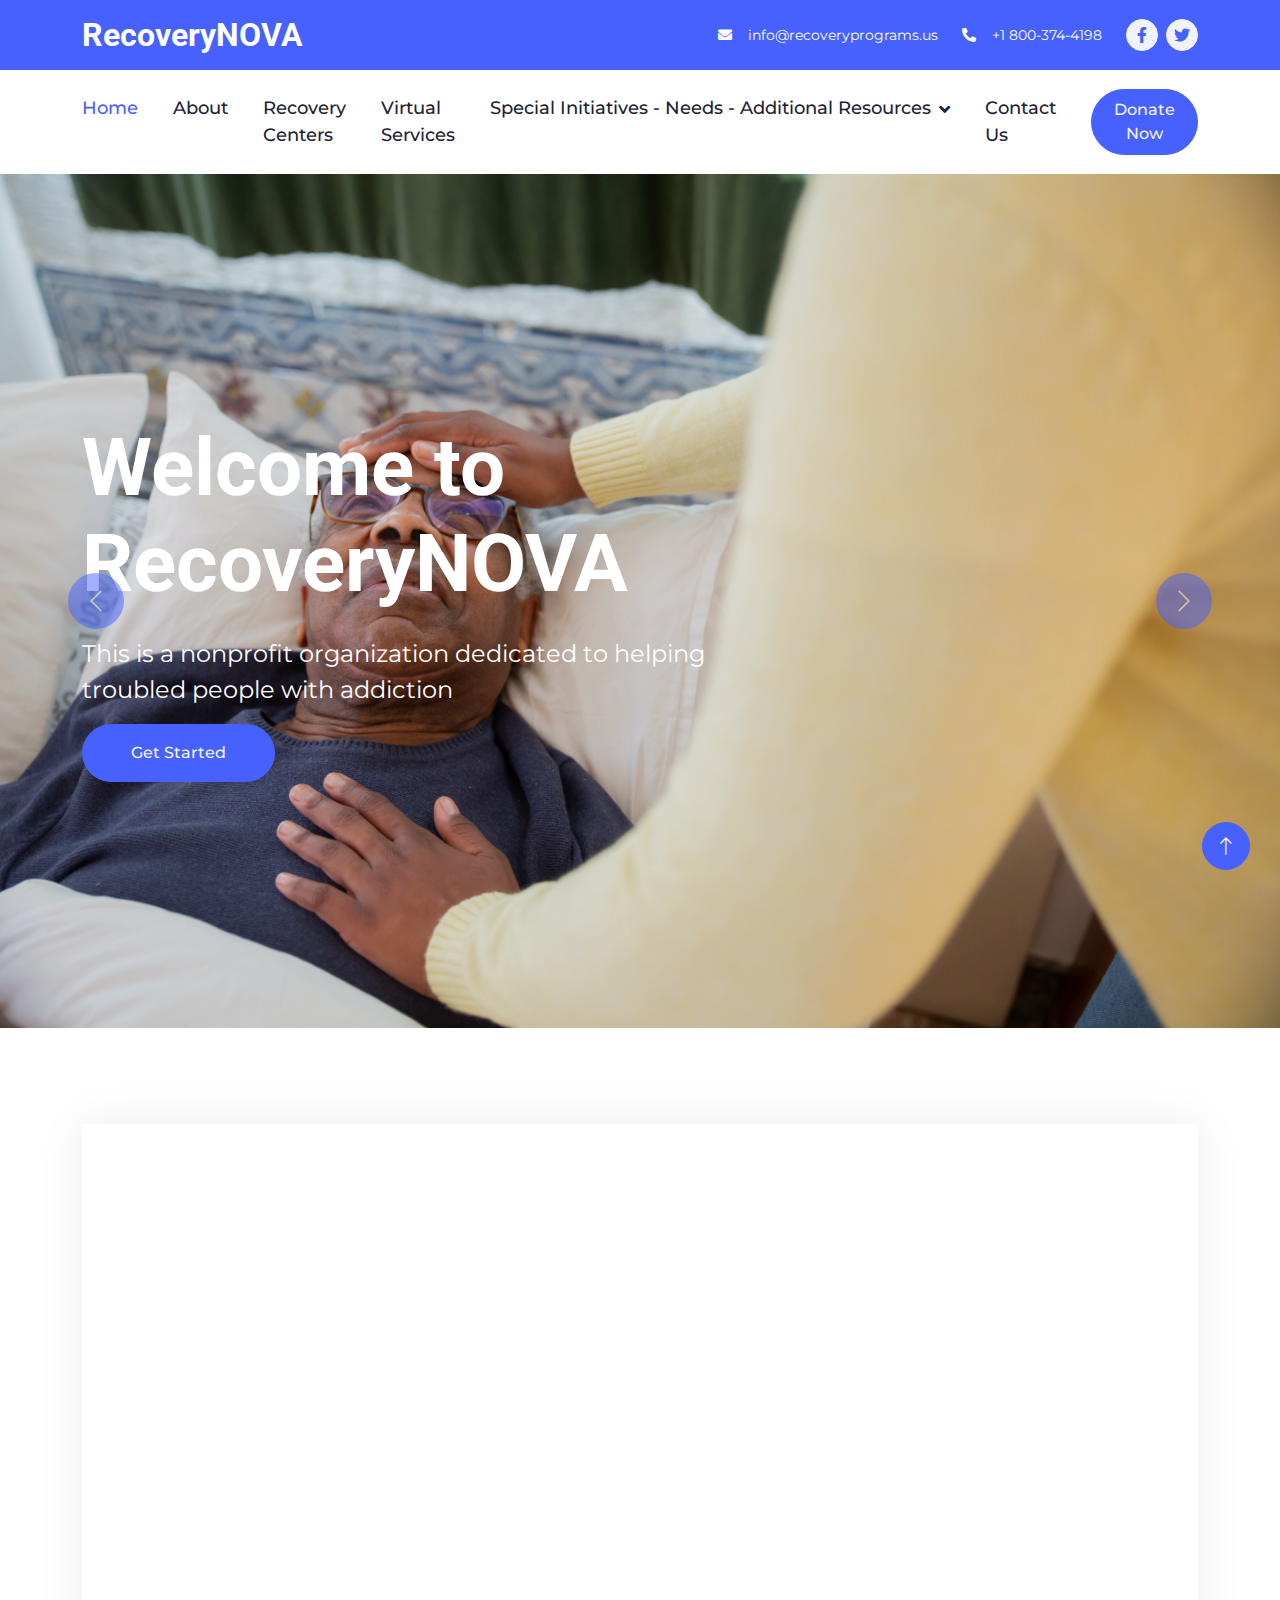
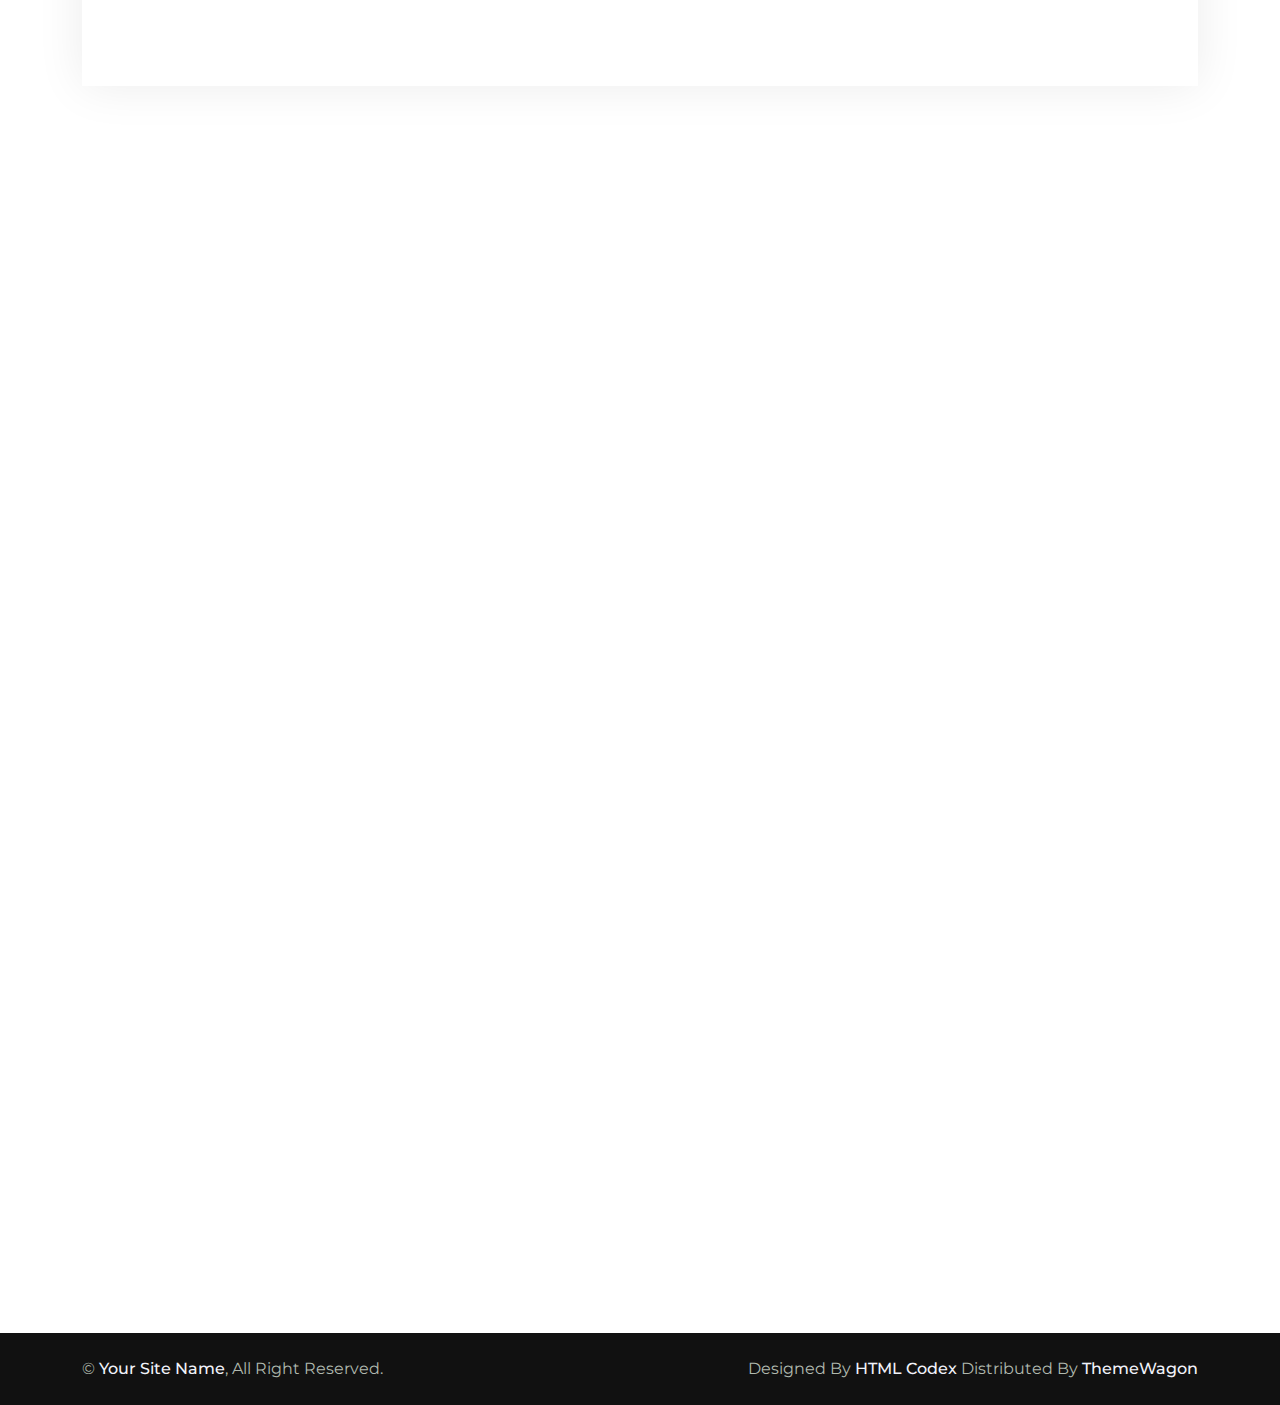
<file: index.html>
<!DOCTYPE html>
<html lang="en">

<head>
    <meta charset="utf-8">
    <title>RecoveryNova</title>
    <meta content="width=device-width, initial-scale=1.0" name="viewport">
    <meta content="" name="keywords">
    <meta content="" name="description">

    <!-- Favicon -->
    <link href="img/favicon.ico" rel="icon">

    <!-- Google Web Fonts -->
    <link rel="preconnect" href="https://fonts.googleapis.com">
    <link rel="preconnect" href="https://fonts.gstatic.com" crossorigin>
    <link
        href="https://fonts.googleapis.com/css2?family=Montserrat:wght@400;500&family=Roboto:wght@500;700&display=swap"
        rel="stylesheet">

    <!-- Icon Font Stylesheet -->
    <link href="https://cdnjs.cloudflare.com/ajax/libs/font-awesome/5.10.0/css/all.min.css" rel="stylesheet">
    <link href="https://cdn.jsdelivr.net/npm/bootstrap-icons@1.4.1/font/bootstrap-icons.css" rel="stylesheet">

    <!-- Libraries Stylesheet -->
    <link href="lib/animate/animate.min.css" rel="stylesheet">
    <link href="lib/owlcarousel/assets/owl.carousel.min.css" rel="stylesheet">
    <link href="lib/lightbox/css/lightbox.min.css" rel="stylesheet">

    <!-- Customized Bootstrap Stylesheet -->
    <link href="css/bootstrap.min.css" rel="stylesheet">

    <!-- Template Stylesheet -->
    <link href="css/style.css" rel="stylesheet">
</head>

<body>
    <!-- Spinner Start -->
    <div id="spinner"
        class="show bg-white position-fixed translate-middle w-100 vh-100 top-50 start-50 d-flex align-items-center justify-content-center">
        <div class="spinner-border text-primary" role="status" style="width: 3rem; height: 3rem;"></div>
    </div>
    <!-- Spinner End -->


    <!-- Topbar Start -->
    <div class="container-fluid bg-primary text-white d-none d-lg-flex">
        <div class="container py-3">
            <div class="d-flex align-items-center">
                <a href="index.html">
                    <h2 class="text-white fw-bold m-0">RecoveryNOVA</h2>
                </a>
                <div class="ms-auto d-flex align-items-center">
                    <small class="ms-4"><i class="fa fa-envelope me-3"></i>info@recoveryprograms.us</small>
                    <small class="ms-4"><i class="fa fa-phone-alt me-3"></i>+1 800-374-4198</small>
                    <div class="ms-3 d-flex">
                        <a class="btn btn-sm-square btn-light text-primary rounded-circle ms-2" href="https://www.facebook.com/RPSVirginia/"><i
                                class="fab fa-facebook-f"></i></a>
                        <a class="btn btn-sm-square btn-light text-primary rounded-circle ms-2" href="https://twitter.com/RPSVCares_NOVA"><i
                                class="fab fa-twitter"></i></a>
                        <!-- <a class="btn btn-sm-square btn-light text-primary rounded-circle ms-2" href=""><i
                                class="fab fa-linkedin-in"></i></a> -->
                    </div>
                </div>
            </div>
        </div>
    </div>
    <!-- Topbar End -->


    <!-- Navbar Start -->
    <div class="container-fluid bg-white sticky-top">
        <div class="container">
            <nav class="navbar navbar-expand-lg bg-white navbar-light p-lg-0">
                <a href="index.html" class="navbar-brand d-lg-none">
                    <h1 class="fw-bold m-0">RecoveryNOVA</h1>
                </a>
                <button type="button" class="navbar-toggler me-0" data-bs-toggle="collapse"
                    data-bs-target="#navbarCollapse">
                    <span class="navbar-toggler-icon"></span>
                </button>
                <div class="collapse navbar-collapse" id="navbarCollapse">
                    <div class="navbar-nav">
                        <a href="index.html" class="nav-item nav-link active">Home</a>
                        <a href="about.html" class="nav-item nav-link">About</a>
                        <a href="recoverCenters.html" class="nav-item nav-link">Recovery Centers</a>
                        <a href="project.html" class="nav-item nav-link">Virtual Services</a>
                        <div class="nav-item dropdown">
                            <a href="#" class="nav-link dropdown-toggle" data-bs-toggle="dropdown">Special Initiatives - Needs - Additional Resources</a>
                            <div class="dropdown-menu bg-light rounded-0 rounded-bottom m-0">
                                <a href="feature.html" class="dropdown-item">Undergarment Drive For The Homeless</a>
                                <a href="team.html" class="dropdown-item">Birthday Brigade</a>
                                <a href="testimonial.html" class="dropdown-item">Homeless Survival Kits</a>
                                <a href="quote.html" class="dropdown-item">Wish List</a>
                                <a href="404.html" class="dropdown-item">Additional Resources</a>
                            </div>
                        </div>
                        <a href="contact.html" class="nav-item nav-link">Contact Us</a>
                    </div>
                    <div class="ms-auto d-none d-lg-block">
                        <a href="" class="btn btn-primary rounded-pill py-2 px-3">Donate Now</a>
                    </div>
                </div>
            </nav>
        </div>
    </div>
    <!-- Navbar End -->


    <!-- Carousel Start -->
    <div class="container-fluid px-0 mb-5">
        <div id="header-carousel" class="carousel slide carousel-fade" data-bs-ride="carousel">
            <div class="carousel-inner">
                <div class="carousel-item active">
                    <img class="w-100" src="img/pexels-kampus-production-7551674.jpg" alt="Image">
                    <div class="carousel-caption">
                        <div class="container">
                            <div class="row justify-content-start">
                                <div class="col-lg-7 text-start">
                                    <h1 class="display-1 text-white mb-4 animated slideInRight">
                                    Welcome to RecoveryNOVA
                                    </h1>
                                    <p class="fs-4 text-white animated slideInRight">This is a nonprofit organization dedicated to helping troubled people with addiction
                                    </p>
                                    <a href=""
                                        class="btn btn-primary rounded-pill py-3 px-5 animated slideInRight">Get Started</a>
                                </div>
                            </div>
                        </div>
                    </div>
                </div>
                <div class="carousel-item">
                    <img class="w-100" src="img/pexels-andrea-piacquadio-3814571.jpg" alt="Image">
                    <div class="carousel-caption">
                        <div class="container">
                            <div class="row justify-content-end">
                                <div class="col-lg-7 text-end">
                                    <h1 class="display-1 text-white mb-5 animated slideInLeft">Welcome to RecoveryNOVA
                                    </h1>
                                    <p class="fs-4 text-white animated slideInLeft">This is a nonprofit organization dedicated to helping troubled people with addiction
                                    </p>
                                    <a href=""
                                        class="btn btn-primary rounded-pill py-3 px-5 animated slideInLeft">Get Started</a>
                                </div>
                            </div>
                        </div>
                    </div>
                </div>
            </div>
            <button class="carousel-control-prev" type="button" data-bs-target="#header-carousel" data-bs-slide="prev">
                <span class="carousel-control-prev-icon" aria-hidden="true"></span>
                <span class="visually-hidden">Previous</span>
            </button>
            <button class="carousel-control-next" type="button" data-bs-target="#header-carousel" data-bs-slide="next">
                <span class="carousel-control-next-icon" aria-hidden="true"></span>
                <span class="visually-hidden">Next</span>
            </button>
        </div>
    </div>
    <!-- Carousel End -->


    <!-- Features Start -->
    <div class="container-xxl py-5">
        <div class="container">
            <div class="row g-0 feature-row">
                <div class="col-md-6 col-lg-3 wow fadeIn" data-wow-delay="0.1s">
                    <div class="feature-item border h-100 p-5">
                        <div class="btn-square bg-light rounded-circle mb-4" style="width: 64px; height: 64px;">
                            <img class="img-fluid" src="img/icon/icon-1.png" alt="Icon">
                        </div>
                        <h5 class="mb-3">Our qualifications</h5>
                        <p class="mb-0">RPSV is celebrating 10 years of service 2021. In the last decade, RPSV has helped ~100,000 Northern Virginians seeking recovery. Join us as we celebrate throughout the year.</p>
                    </div>
                </div>
                <div class="col-md-6 col-lg-3 wow fadeIn" data-wow-delay="0.3s">
                    <div class="feature-item border h-100 p-5">
                        <div class="btn-square bg-light rounded-circle mb-4" style="width: 64px; height: 64px;">
                            <img class="img-fluid" src="img/icon/icon-2.png" alt="Icon">
                        </div>
                        <h5 class="mb-3">What We Do</h5>
                        <p class="mb-0">RPSV supports adults with mental health, substance abuse, and homelessness issues across Northern Virginia (with Drop-In Recovery Centers in Annandale, Arlington, Merrifield, Reston, and South County, Alexandria).</p>
                    </div>
                </div>
                <div class="col-md-6 col-lg-3 wow fadeIn" data-wow-delay="0.5s">
                    <div class="feature-item border h-100 p-5">
                        <div class="btn-square bg-light rounded-circle mb-4" style="width: 64px; height: 64px;">
                            <img class="img-fluid" src="img/icon/icon-6.png" alt="Icon">
                        </div>
                        <h5 class="mb-3">Recovery Centers</h5>
                        <p class="mb-0">RPSV’s Recovery Centers in Annandale, Alexandria, Arlington, Merrifield, and Reston are now open. Visit us today. RPSV’s 11 weekly virtual telehealth support groups and our Warm Line phone support continue for those who prefer virtual assistance at this time.</p>
                    </div>
                </div>
                <div class="col-md-6 col-lg-3 wow fadeIn" data-wow-delay="0.7s">
                    <div class="feature-item border h-100 p-5">
                        <div class="btn-square bg-light rounded-circle mb-4" style="width: 64px; height: 64px;">
                            <img class="img-fluid" src="img/icon/icon-10.png" alt="Icon">
                        </div>
                        <h5 class="mb-3">Join Us</h5>
                        <p class="mb-0">Do you have untapped potential? Be a part of our amazing team. Check out our opportunities."We are who we serve."</p>
                    </div>
                </div>
            </div>
        </div>
    </div>
    <!-- Features End -->

    <!-- Project Start -->
    <div class="container-xxl pt-5">
        <div class="container">
            <!-- <div class="text-center text-md-start pb-5 pb-md-0 wow fadeInUp" data-wow-delay="0.1s"
                style="max-width: 500px;">
                <p class="fs-5 fw-medium text-primary">RecoveryNOVA offers FREE online services</p>
                <h1 class="display-5 mb-5">Check out our selection of virtual services!</h1> -->
            </div>
            <div class="owl-carousel project-carousel wow fadeInUp" data-wow-delay="0.1s">
                <div class="project-item mb-5">
                    <div class="position-relative">
                        <img class="img-fluid" src="img/project-1.jpg" alt="">
                        <div class="project-overlay">
                            <a class="btn btn-lg-square btn-light rounded-circle m-1" href="img/project-1.jpg"
                                data-lightbox="project"><i class="fa fa-eye"></i></a>
                            <a class="btn btn-lg-square btn-light rounded-circle m-1" href=""><i
                                    class="fa fa-link"></i></a>
                        </div>
                    </div>
                    <div class="p-4">
                        <a class="d-block h5" href="">G.M.</a>
                        <span>"I like the service that this center provides for us. We thank God for all that he has done for us. I'm so grateful that I have somewhere to go. I thank the staff for everything that they do and I will remain coming here."</span>
                    </div>
                </div>
                <div class="project-item mb-5">
                    <div class="position-relative">
                        <img class="img-fluid" src="img/project-2.jpg" alt="">
                        <div class="project-overlay">
                            <a class="btn btn-lg-square btn-light rounded-circle m-1" href="img/project-2.jpg"
                                data-lightbox="project"><i class="fa fa-eye"></i></a>
                            <a class="btn btn-lg-square btn-light rounded-circle m-1" href=""><i
                                    class="fa fa-link"></i></a>
                        </div>
                    </div>
                    <div class="p-4">
                        <a class="d-block h5" href="">A.D.G.</a>
                        <span>"I began attending the Merrifield Peer Resource Center (MPRC) as a peer in 2015. I became a volunteer at the MPRC in July 2017 and I assisted staff and guests there. My work gave me the confidence and the experience to apply for a job at Fairfax County. I was hired in October 2017 as a Peer Recovery Specialist at Emergency Services in the same building, as the center."</span>
                    </div>
                </div>
                <div class="project-item mb-5">
                    <div class="position-relative">
                        <img class="img-fluid" src="img/project-3.jpg" alt="">
                        <div class="project-overlay">
                            <a class="btn btn-lg-square btn-light rounded-circle m-1" href="img/project-3.jpg"
                                data-lightbox="project"><i class="fa fa-eye"></i></a>
                            <a class="btn btn-lg-square btn-light rounded-circle m-1" href=""><i
                                    class="fa fa-link"></i></a>
                        </div>
                    </div>
                    <div class="p-4">
                        <a class="d-block h5" href="">J.N</a>
                        <span>"The center is a good place. It keeps a few people from getting in trouble, and they give snacks and food for those who don’t have."</span>
                    </div>
                </div>
            </div>
        </div>
    </div>
    <!-- Project End -->

    <!-- Footer Start -->
    <div class="container-fluid bg-dark footer mt-5 py-5 wow fadeIn" data-wow-delay="0.1s">
        <div class="container py-5">
            <div class="row g-5">
                <div class="col-lg-3 col-md-6">
                    <h4 class="text-white mb-4">Our Office</h4>

                    <p class="mb-2"><i class="fa fa-map-marker-alt me-3"></i>12020 Sunrise Valley Dr, Suite 100, Reston, VA 20191, United States</p>
                    <p class="mb-2"><i class="fa fa-phone-alt me-3"></i>+1-800-374-4198</p>
                    <p class="mb-2"><i class="fa fa-envelope me-3"></i>info@recoveryprograms.us</p>
                    <div class="d-flex pt-3">
                        <a class="btn btn-square btn-light rounded-circle me-2" href="https://twitter.com/RPSVCares_NOVA"><i
                                class="fab fa-twitter"></i></a>
                        <a class="btn btn-square btn-light rounded-circle me-2" href="https://www.facebook.com/RPSVirginia/"><i
                                class="fab fa-facebook-f"></i></a>
                        <a class="btn btn-square btn-light rounded-circle me-2" href=""><i
                                class="fab fa-youtube"></i></a>
                        <a class="btn btn-square btn-light rounded-circle me-2" href=""><i
                                class="fab fa-linkedin-in"></i></a>
                    </div>
                </div>
                <div class="col-lg-3 col-md-6">
                    <h4 class="text-white mb-4">Quick Links</h4>
                    <a class="btn btn-link" href="">About Us</a>
                    <a class="btn btn-link" href="">Contact Us</a>
                    <a class="btn btn-link" href="">Our Services</a>
                    <a class="btn btn-link" href="">Terms & Condition</a>
                    <a class="btn btn-link" href="">Support</a>
                </div>
                <div class="col-lg-3 col-md-6">
                    <h4 class="text-white mb-4">Business Hours</h4>
                    <p class="mb-1">Monday - Friday</p>
                    <h6 class="text-light">09:00 am - 07:00 pm</h6>
                    <p class="mb-1">Saturday</p>
                    <h6 class="text-light">09:00 am - 12:00 pm</h6>
                    <p class="mb-1">Sunday</p>
                    <h6 class="text-light">Closed</h6>
                </div>
                <div class="col-lg-3 col-md-6">
                    <h4 class="text-white mb-4">Newsletter</h4>
                    <p>Dolor amet sit justo amet elitr clita ipsum elitr est.</p>
                    <div class="position-relative w-100">
                        <input class="form-control bg-transparent w-100 py-3 ps-4 pe-5" type="text"
                            placeholder="Your email">
                        <button type="button"
                            class="btn btn-light py-2 position-absolute top-0 end-0 mt-2 me-2">SignUp</button>
                    </div>
                </div>
            </div>
        </div>
    </div>
    <!-- Footer End -->


    <!-- Copyright Start -->
    <div class="container-fluid copyright py-4">
        <div class="container">
            <div class="row">
                <div class="col-md-6 text-center text-md-start mb-3 mb-md-0">
                    &copy; <a class="fw-medium text-light" href="#">Your Site Name</a>, All Right Reserved.
                </div>
                <div class="col-md-6 text-center text-md-end">
                    <!--/*** This template is free as long as you keep the footer author’s credit link/attribution link/backlink. If you'd like to use the template without the footer author’s credit link/attribution link/backlink, you can purchase the Credit Removal License from "https://htmlcodex.com/credit-removal". Thank you for your support. ***/-->
                    Designed By <a class="fw-medium text-light" href="https://htmlcodex.com">HTML Codex</a>
                    Distributed By <a class="fw-medium text-light" href="https://themewagon.com">ThemeWagon</a>
                </div>
            </div>
        </div>
    </div>
    <!-- Copyright End -->


    <!-- Back to Top -->
    <a href="#" class="btn btn-lg btn-primary btn-lg-square rounded-circle back-to-top"><i
            class="bi bi-arrow-up"></i></a>


    <!-- JavaScript Libraries -->
    <script src="https://ajax.googleapis.com/ajax/libs/jquery/3.6.1/jquery.min.js"></script>
    <script src="https://cdn.jsdelivr.net/npm/bootstrap@5.0.0/dist/js/bootstrap.bundle.min.js"></script>
    <script src="lib/wow/wow.min.js"></script>
    <script src="lib/easing/easing.min.js"></script>
    <script src="lib/waypoints/waypoints.min.js"></script>
    <script src="lib/owlcarousel/owl.carousel.min.js"></script>
    <script src="lib/lightbox/js/lightbox.min.js"></script>

    <!-- Template Javascript -->
    <script src="js/main.js"></script>
</body>

</html>
</file>
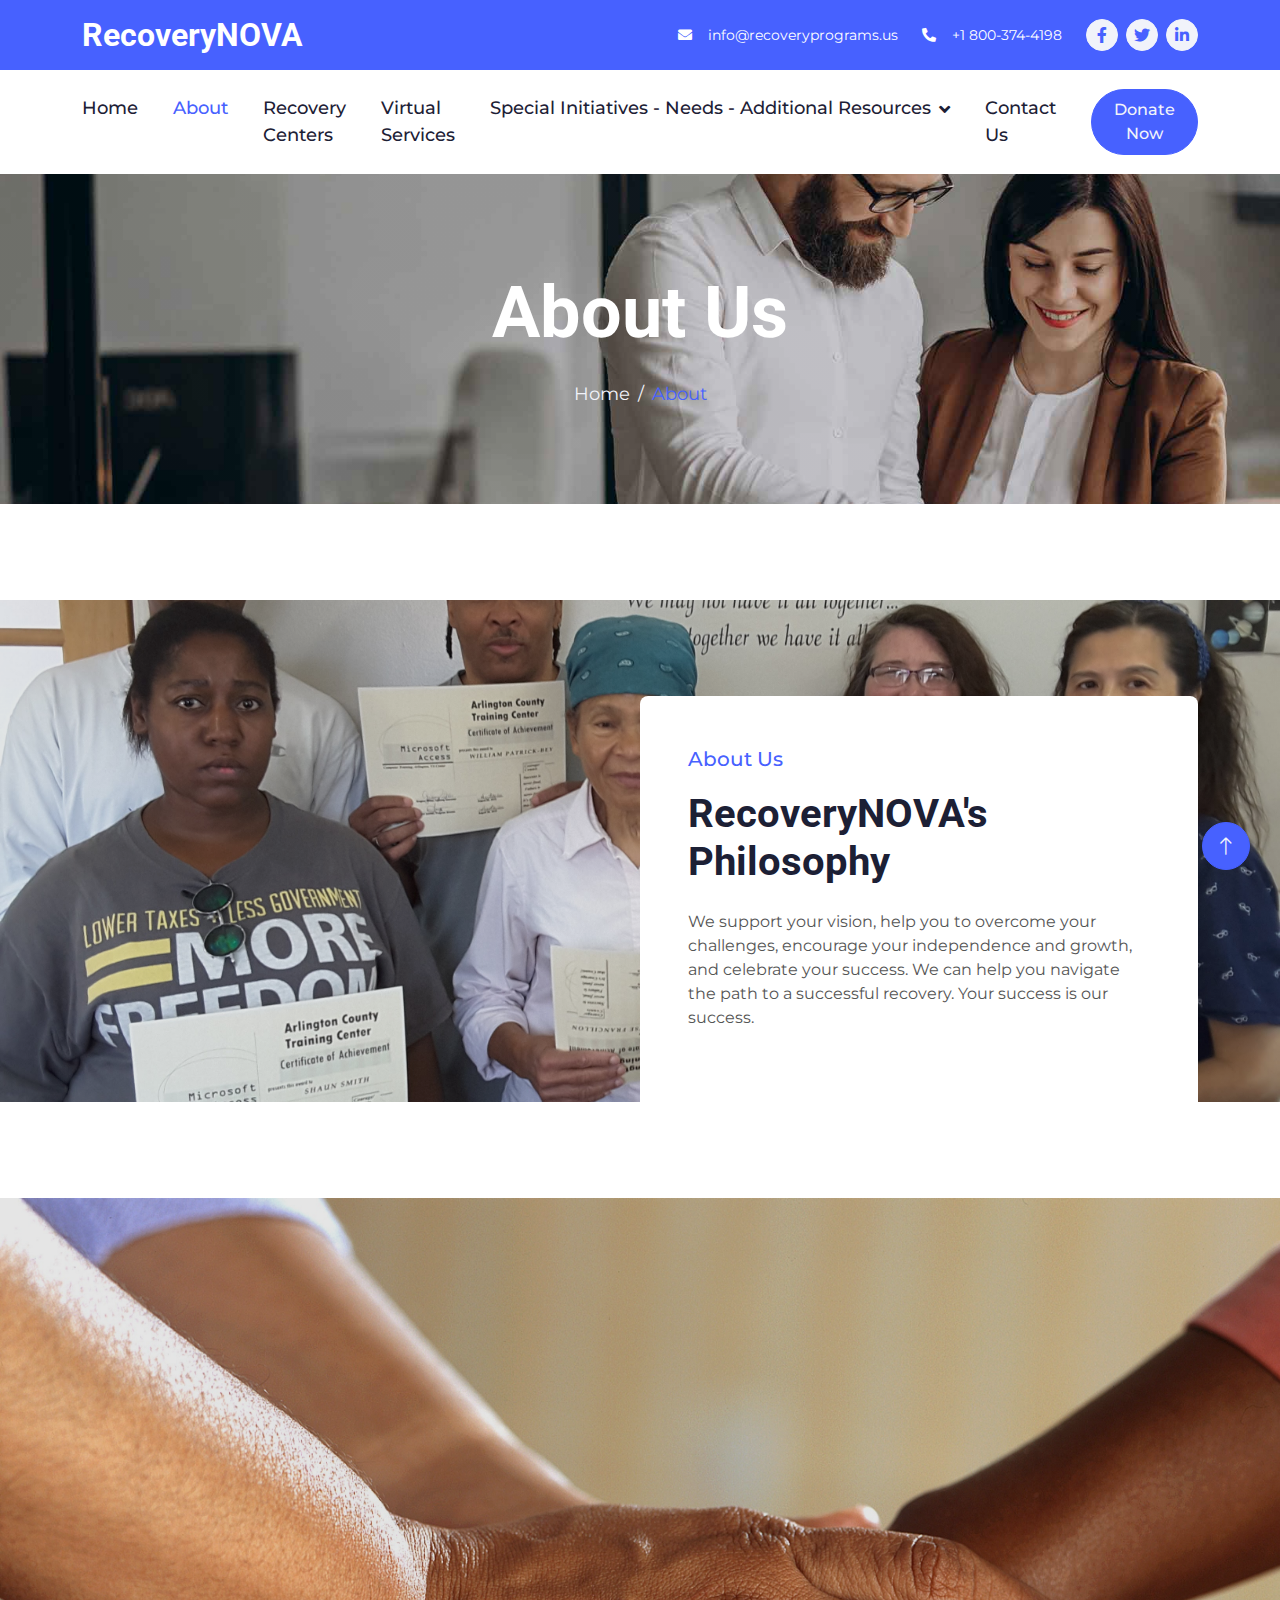
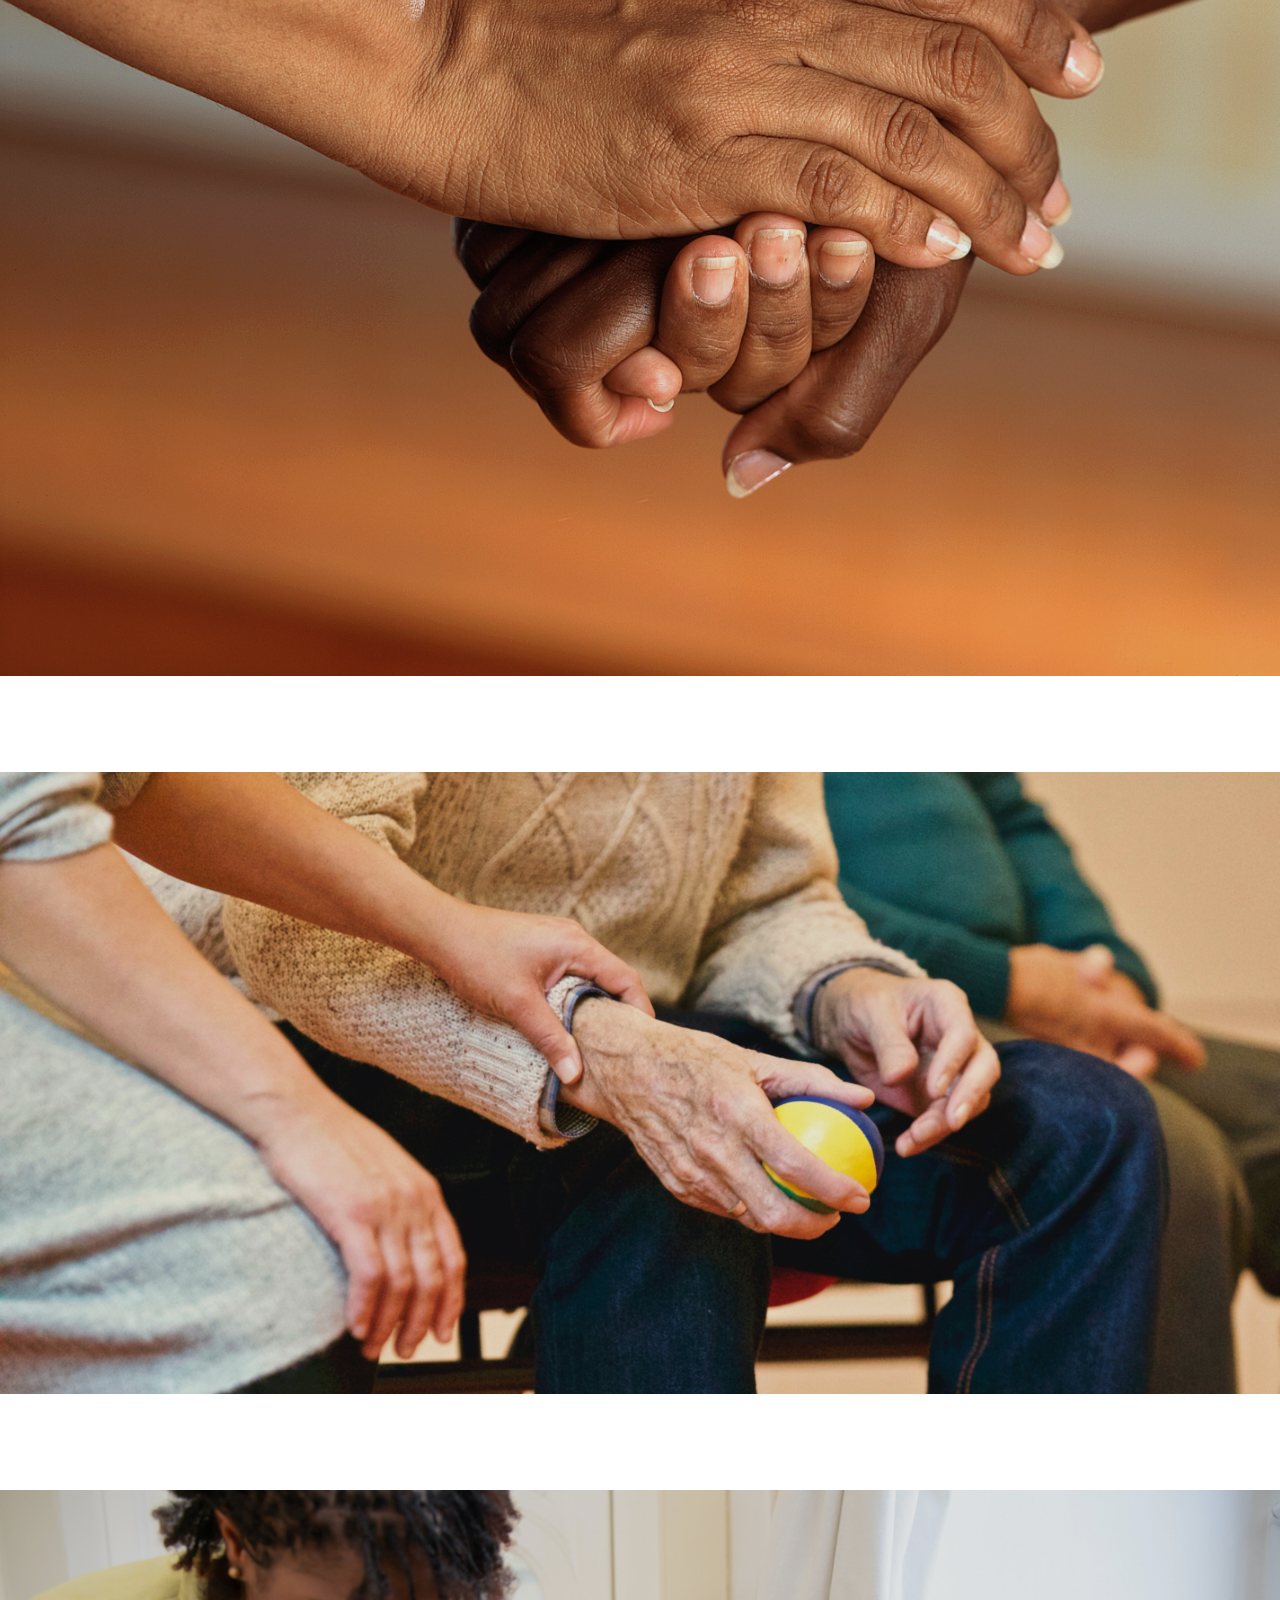
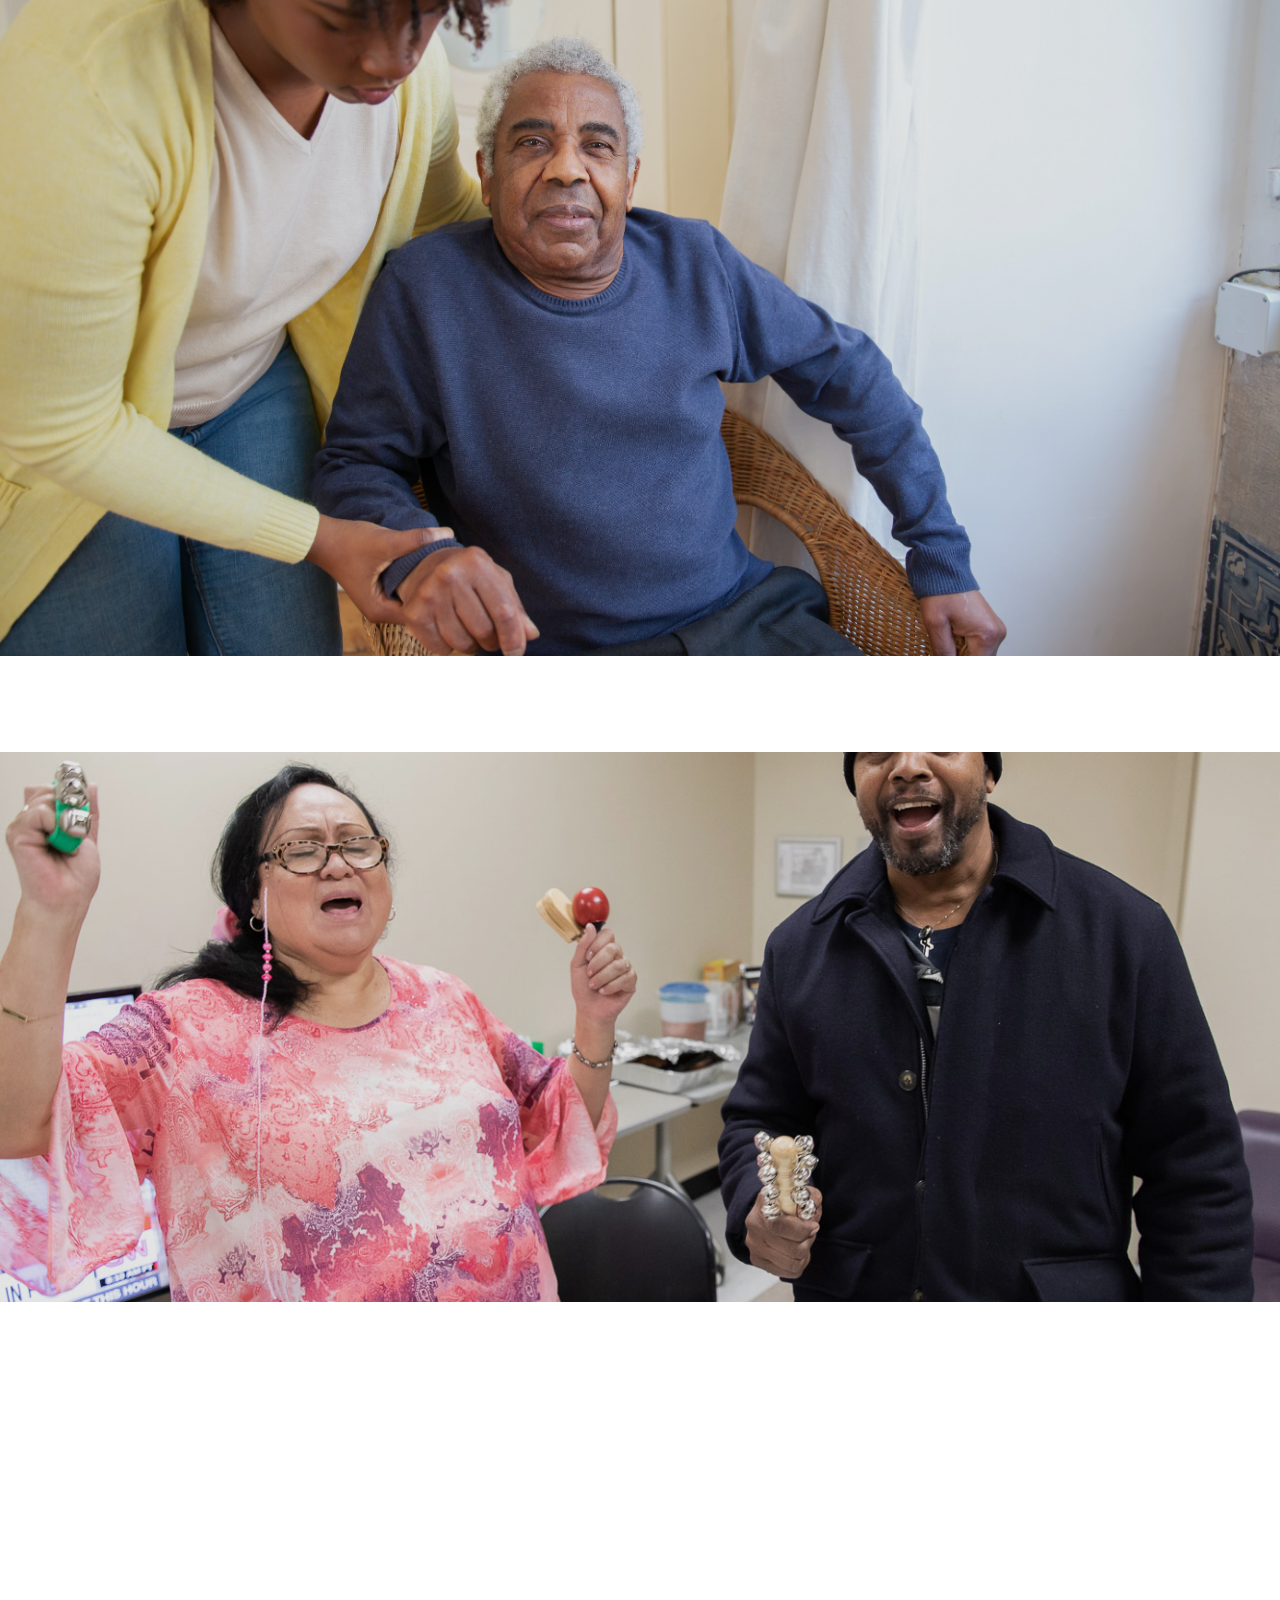
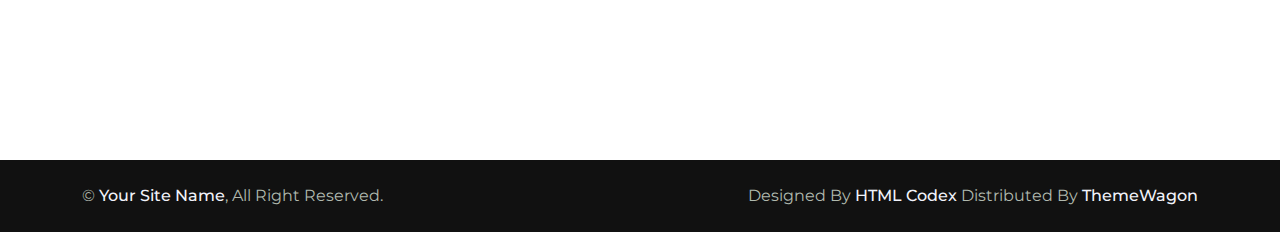
<file: about.html>
<!DOCTYPE html>
<html lang="en">

<head>
    <meta charset="utf-8">
    <title>RecoveryNOVA</title>
    <meta content="width=device-width, initial-scale=1.0" name="viewport">
    <meta content="" name="keywords">
    <meta content="" name="description">

    <!-- Favicon -->
    <link href="img/favicon.ico" rel="icon">

    <!-- Google Web Fonts -->
    <link rel="preconnect" href="https://fonts.googleapis.com">
    <link rel="preconnect" href="https://fonts.gstatic.com" crossorigin>
    <link
        href="https://fonts.googleapis.com/css2?family=Montserrat:wght@400;500&family=Roboto:wght@500;700&display=swap"
        rel="stylesheet">

    <!-- Icon Font Stylesheet -->
    <link href="https://cdnjs.cloudflare.com/ajax/libs/font-awesome/5.10.0/css/all.min.css" rel="stylesheet">
    <link href="https://cdn.jsdelivr.net/npm/bootstrap-icons@1.4.1/font/bootstrap-icons.css" rel="stylesheet">

    <!-- Libraries Stylesheet -->
    <link href="lib/animate/animate.min.css" rel="stylesheet">
    <link href="lib/owlcarousel/assets/owl.carousel.min.css" rel="stylesheet">
    <link href="lib/lightbox/css/lightbox.min.css" rel="stylesheet">

    <!-- Customized Bootstrap Stylesheet -->
    <link href="css/bootstrap.min.css" rel="stylesheet">

    <!-- Template Stylesheet -->
    <link href="css/style.css" rel="stylesheet">
</head>

<body>
    <!-- Spinner Start -->
    <div id="spinner"
        class="show bg-white position-fixed translate-middle w-100 vh-100 top-50 start-50 d-flex align-items-center justify-content-center">
        <div class="spinner-border text-primary" role="status" style="width: 3rem; height: 3rem;"></div>
    </div>
    <!-- Spinner End -->


    <!-- Topbar Start -->
    <div class="container-fluid bg-primary text-white d-none d-lg-flex">
        <div class="container py-3">
            <div class="d-flex align-items-center">
                <a href="index.html">
                    <h2 class="text-white fw-bold m-0">RecoveryNOVA</h2>
                </a>
                <div class="ms-auto d-flex align-items-center">
                    <small class="ms-4"><i class="fa fa-envelope me-3"></i>info@recoveryprograms.us</small>
                    <small class="ms-4"><i class="fa fa-phone-alt me-3"></i>+1 800-374-4198</small>
                    <div class="ms-3 d-flex">
                        <a class="btn btn-sm-square btn-light text-primary rounded-circle ms-2" href=""><i
                                class="fab fa-facebook-f"></i></a>
                        <a class="btn btn-sm-square btn-light text-primary rounded-circle ms-2" href=""><i
                                class="fab fa-twitter"></i></a>
                        <a class="btn btn-sm-square btn-light text-primary rounded-circle ms-2" href=""><i
                                class="fab fa-linkedin-in"></i></a>
                    </div>
                </div>
            </div>
        </div>
    </div>
    <!-- Topbar End -->


    <!-- Navbar Start -->
    <div class="container-fluid bg-white sticky-top">
        <div class="container">
            <nav class="navbar navbar-expand-lg bg-white navbar-light p-lg-0">
                <a href="index.html" class="navbar-brand d-lg-none">
                    <h1 class="fw-bold m-0">RecoveryNOVA</h1>
                </a>
                <button type="button" class="navbar-toggler me-0" data-bs-toggle="collapse"
                    data-bs-target="#navbarCollapse">
                    <span class="navbar-toggler-icon"></span>
                </button>
                <div class="collapse navbar-collapse" id="navbarCollapse">
                    <div class="navbar-nav">
                        <a href="index.html" class="nav-item nav-link">Home</a>
                        <a href="about.html" class="nav-item nav-link active">About</a>
                        <a href="recoverCenters.html" class="nav-item nav-link">Recovery Centers</a>
                        <a href="project.html" class="nav-item nav-link">Virtual Services</a>
                        <div class="nav-item dropdown">
                            <a href="#" class="nav-link dropdown-toggle" data-bs-toggle="dropdown">Special Initiatives - Needs - Additional Resources</a>
                            <div class="dropdown-menu bg-light rounded-0 rounded-bottom m-0">
                                <a href="feature.html" class="dropdown-item">Undergarment Drive For The Homeless</a>
                                <a href="team.html" class="dropdown-item">Birthday Brigade</a>
                                <a href="testimonial.html" class="dropdown-item">Homeless Survival Kits</a>
                                <a href="quote.html" class="dropdown-item">Wish List</a>
                                <a href="404.html" class="dropdown-item">Additional Resources</a>
                            </div>
                        </div>
                        <a href="contact.html" class="nav-item nav-link">Contact Us</a>
                    </div>
                    <div class="ms-auto d-none d-lg-block">
                        <a href="" class="btn btn-primary rounded-pill py-2 px-3">Donate Now</a>
                    </div>
                </div>
            </nav>
        </div>
    </div>
    <!-- Navbar End -->


    <!-- Page Header Start -->
    <div class="container-fluid page-header py-5 mb-5 wow fadeIn" data-wow-delay="0.1s">
        <div class="container text-center py-5">
            <h1 class="display-2 text-white mb-4 animated slideInDown">About Us</h1>
            <nav aria-label="breadcrumb animated slideInDown">
                <ol class="breadcrumb justify-content-center mb-0">
                    <li class="breadcrumb-item"><a href="#">Home</a></li>
                    <li class="breadcrumb-item text-primary" aria-current="page">About</li>
                </ol>
            </nav>
        </div>
    </div>
    <!-- Page Header End -->


    <!-- About Start -->
    <div class="container-xxl about mb-5" style="margin-top: 6rem;">
        <div class="container">
            <div class="row g-0">
                <div class="col-lg-6">
                    <div class="h-100 d-flex align-items-center justify-content-center" style="min-height: 300px;">
                    </div>
                </div>
                <div class="col-lg-6 pt-lg-5 wow fadeIn" data-wow-delay="0.5s">
                    <div class="bg-white rounded-top p-5 mt-lg-5">
                        <p class="fs-5 fw-medium text-primary">About Us</p>
                        <h1 class="display-6 mb-4">RecoveryNOVA's Philosophy</h1>
                        <p class="mb-4">We support your vision, help you to overcome your challenges, encourage your independence and growth, and celebrate your success. We can help you navigate the path to a successful recovery. Your success is our success.</p>
                    </div>
                </div>
            </div>
        </div>
    </div>

    <div class="container-xxl about1 mb-5" style="margin-top: 6rem;">
        <div class="container">
            <div class="row g-0">
                <div class="col-lg-6">
                    <div class="h-100 d-flex align-items-center justify-content-center" style="min-height: 300px;">
                    </div>
                </div>
                <div class="col-lg-6 pt-lg-5 wow fadeIn" data-wow-delay="0.5s">
                    <div class="bg-white rounded-top p-5 mt-lg-5">
                        <p class="fs-5 fw-medium text-primary">About Us</p>
                        <h1 class="display-6 mb-4">About Recovery Program Solutions of Virginia</h1>
                        <p class="mb-4">RecoveryNOVA was founded in 2011. The organization was created to meet the unmet needs of adults and seniors with mental health and substance abuse issues in Northern Virginia. RecoveryNOVA currently serves residents in the Alexandria, Arlington, and Fairfax/Falls Church communities and is actively seeking to expand to other jurisdictions to help even more individuals in need. RecoveryNOVA’s programs maximize participant self-determination; promote access to treatment; and focus on decreasing dependence on psychiatric hospitalizations. Since its inception, RecoveryNOVA has helped thousands of adults and seniors receive transformative support to help them reach their full potential. The demographics of those RecoveryNOVA serves includes adults, ages 18-59, and seniors, ages 60+. Two-thirds of RecoveryNOVA’s clients are over age 50. Its oldest participant is 83. RecoveryNOVA meets those it serves “where they are” and provides them with a safe place to address the issues they are facing. It provides peer support and other key services to help individuals live independently. RecoveryNOVA opened its first center, South County Recovery and Drop-In Center, in April 2011, and its second, Arlington Peers Helping Peers in Recovery, in April 2013. Recently added programs include the Consumer Wellness Center, Merrifield Peer Resource Center, and Reston Wellness Center. RecoveryNOVA also manages contracts for the Fairfax-Falls Church Community Services Board, PRS Inc., and others.</p>
                    </div>
                </div>
            </div>
        </div>
    </div>

    <div class="container-xxl about2 mb-5" style="margin-top: 6rem;">
        <div class="container">
            <div class="row g-0">
                <div class="col-lg-6">
                    <div class="h-100 d-flex align-items-center justify-content-center" style="min-height: 300px;">
                    </div>
                </div>
                <div class="col-lg-6 pt-lg-5 wow fadeIn" data-wow-delay="0.5s">
                    <div class="bg-white rounded-top p-5 mt-lg-5">
                        <p class="fs-5 fw-medium text-primary">About Us</p>
                        <h1 class="display-6 mb-4">What makes RecoveryNOVA UNIQUE?</h1>
                        <p class="mb-4">At RecoveryNOVA, we are who we serve This is because Individuals who have recovered from their mental illnesses and substance abuse issues staff RecoveryNOVA. We are peers from upper management to our valued volunteers. This unique aspect is what opens the door to growth and healing by those served by the organization. When individuals learn that those staffing the centers understand first-hand the challenges they are facing, they thrive in the inclusive, empathetic, nonjudgmental atmosphere.</p>
                    </div>
                </div>
            </div>
        </div>
    </div>

    <div class="container-xxl about3 mb-5" style="margin-top: 6rem;">
        <div class="container">
            <div class="row g-0">
                <div class="col-lg-6">
                    <div class="h-100 d-flex align-items-center justify-content-center" style="min-height: 300px;">
                    </div>
                </div>
                <div class="col-lg-6 pt-lg-5 wow fadeIn" data-wow-delay="0.5s">
                    <div class="bg-white rounded-top p-5 mt-lg-5">
                        <p class="fs-5 fw-medium text-primary">About Us</p>
                        <h1 class="display-6 mb-4">What makes RecoveryNOVA so effective?</h1>
                        <p class="mb-4">RecoveryNOVA’s hallmark programs are its peer-run support groups. Peers sharing experiences and encouragement with others who can commiserate provide a special kind of healing as individuals discover they are not alone. RecoveryNOVA’s support groups are where “magic happens” as participants find they do have a voice despite what they are going through and that they do matter. RecoveryNOVA offers a myriad of additional support programs and services, from referrals to housing and financial assistance to access to services such as free eye exams to employment assistance. All of RecoveryNOVA’s services were designed with the end-user in mind and seek to meet every imaginable need that participants face.</p>
                    </div>
                </div>
            </div>
        </div>
    </div>

    <div class="container-xxl about4 mb-5" style="margin-top: 6rem;">
        <div class="container">
            <div class="row g-0">
                <div class="col-lg-6">
                    <div class="h-100 d-flex align-items-center justify-content-center" style="min-height: 300px;">
                    </div>
                </div>
                <div class="col-lg-6 pt-lg-5 wow fadeIn" data-wow-delay="0.5s">
                    <div class="bg-white rounded-top p-5 mt-lg-5">
                        <p class="fs-5 fw-medium text-primary">About Us</p>
                        <h1 class="display-6 mb-4">Get help now</h1>
                        <p class="mb-4">For more information regarding RecoveryNOVA and its program and services; if you need assistance managing your mental health and substance abuse programs; or if you know someone who could benefit from the services RecoveryNOVA offers, please contact us at one of our centers: Arlington Peers Helping Peers in Recovery, Consumer Wellness Center, Merrifield Peer Recovery Center, Reston Wellness Center, South County Recovery and Drop-In Center.</p>
                    </div>
                </div>
            </div>
        </div>
    </div>
    <!-- About End -->


    <!-- Video Modal Start -->
    <div class="modal modal-video fade" id="videoModal" tabindex="-1" aria-labelledby="exampleModalLabel"
        aria-hidden="true">
        <div class="modal-dialog">
            <div class="modal-content rounded-0">
                <div class="modal-header">
                    <h3 class="modal-title" id="exampleModalLabel">Youtube Video</h3>
                    <button type="button" class="btn-close" data-bs-dismiss="modal" aria-label="Close"></button>
                </div>
                <div class="modal-body">
                    <!-- 16:9 aspect ratio -->
                    <div class="ratio ratio-16x9">
                        <iframe class="embed-responsive-item" src="" id="video" allowfullscreen
                            allowscriptaccess="always" allow="autoplay"></iframe>
                    </div>
                </div>
            </div>
        </div>
    </div>
    <!-- Video Modal End -->


    <!-- Team Start -->
    <!-- <div class="container-xxl py-5">
        <div class="container">
            <div class="text-center mx-auto wow fadeInUp" data-wow-delay="0.1s" style="max-width: 500px;">
                <p class="fs-5 fw-medium text-primary">Our Team</p>
                <h1 class="display-5 mb-5">Our Expert People Ready to Help You</h1>
            </div>
            <div class="row g-4">
                <div class="col-lg-3 col-md-6 wow fadeInUp" data-wow-delay="0.1s">
                    <div class="team-item rounded overflow-hidden pb-4">
                        <img class="img-fluid mb-4" src="img/team-1.jpg" alt="">
                        <h5>Alex Robin</h5>
                        <span class="text-primary">Founder & CEO</span>
                        <ul class="team-social">
                            <li><a class="btn btn-square" href=""><i class="fab fa-facebook-f"></i></a></li>
                            <li><a class="btn btn-square" href=""><i class="fab fa-twitter"></i></a></li>
                            <li><a class="btn btn-square" href=""><i class="fab fa-instagram"></i></a></li>
                            <li><a class="btn btn-square" href=""><i class="fab fa-linkedin-in"></i></a></li>
                        </ul>
                    </div>
                </div>
                <div class="col-lg-3 col-md-6 wow fadeInUp" data-wow-delay="0.3s">
                    <div class="team-item rounded overflow-hidden pb-4">
                        <img class="img-fluid mb-4" src="img/team-2.jpg" alt="">
                        <h5>Adam Crew</h5>
                        <span class="text-primary">Co Founder</span>
                        <ul class="team-social">
                            <li><a class="btn btn-square" href=""><i class="fab fa-facebook-f"></i></a></li>
                            <li><a class="btn btn-square" href=""><i class="fab fa-twitter"></i></a></li>
                            <li><a class="btn btn-square" href=""><i class="fab fa-instagram"></i></a></li>
                            <li><a class="btn btn-square" href=""><i class="fab fa-linkedin-in"></i></a></li>
                        </ul>
                    </div>
                </div>
                <div class="col-lg-3 col-md-6 wow fadeInUp" data-wow-delay="0.5s">
                    <div class="team-item rounded overflow-hidden pb-4">
                        <img class="img-fluid mb-4" src="img/team-3.jpg" alt="">
                        <h5>Boris Johnson</h5>
                        <span class="text-primary">Executive Manager</span>
                        <ul class="team-social">
                            <li><a class="btn btn-square" href=""><i class="fab fa-facebook-f"></i></a></li>
                            <li><a class="btn btn-square" href=""><i class="fab fa-twitter"></i></a></li>
                            <li><a class="btn btn-square" href=""><i class="fab fa-instagram"></i></a></li>
                            <li><a class="btn btn-square" href=""><i class="fab fa-linkedin-in"></i></a></li>
                        </ul>
                    </div>
                </div>
                <div class="col-lg-3 col-md-6 wow fadeInUp" data-wow-delay="0.7s">
                    <div class="team-item rounded overflow-hidden pb-4">
                        <img class="img-fluid mb-4" src="img/team-4.jpg" alt="">
                        <h5>Robert Jordan</h5>
                        <span class="text-primary">Digital Marketer</span>
                        <ul class="team-social">
                            <li><a class="btn btn-square" href=""><i class="fab fa-facebook-f"></i></a></li>
                            <li><a class="btn btn-square" href=""><i class="fab fa-twitter"></i></a></li>
                            <li><a class="btn btn-square" href=""><i class="fab fa-instagram"></i></a></li>
                            <li><a class="btn btn-square" href=""><i class="fab fa-linkedin-in"></i></a></li>
                        </ul>
                    </div>
                </div>
            </div>
        </div>
    </div> -->
    <!-- Team End -->


    <!-- Footer Start -->
    <div class="container-fluid bg-dark footer mt-5 py-5 wow fadeIn" data-wow-delay="0.1s">
        <div class="container py-5">
            <div class="row g-5">
                <div class="col-lg-3 col-md-6">
                    <h4 class="text-white mb-4">Our Office</h4>
                    <p class="mb-2"><i class="fa fa-phone-alt me-3"></i>+1 800-374-4198</p>
                    <p class="mb-2"><i class="fa fa-envelope me-3"></i>info@recoveryprograms.us</p>
                    <div class="d-flex pt-3">
                        <a class="btn btn-square btn-light rounded-circle me-2" href=""><i
                                class="fab fa-twitter"></i></a>
                        <a class="btn btn-square btn-light rounded-circle me-2" href=""><i
                                class="fab fa-facebook-f"></i></a>
                        <a class="btn btn-square btn-light rounded-circle me-2" href=""><i
                                class="fab fa-youtube"></i></a>
                        <a class="btn btn-square btn-light rounded-circle me-2" href=""><i
                                class="fab fa-linkedin-in"></i></a>
                    </div>
                </div>
                <div class="col-lg-3 col-md-6">
                    <h4 class="text-white mb-4">Quick Links</h4>
                    <a class="btn btn-link" href="">About Us</a>
                    <a class="btn btn-link" href="">Contact Us</a>
                    <a class="btn btn-link" href="">Our Services</a>
                    <a class="btn btn-link" href="">Terms & Condition</a>
                    <a class="btn btn-link" href="">Support</a>
                </div>
                <div class="col-lg-3 col-md-6">
                    <h4 class="text-white mb-4">Business Hours</h4>
                    <p class="mb-1">Monday - Friday</p>
                    <h6 class="text-light">09:00 am - 07:00 pm</h6>
                    <p class="mb-1">Saturday</p>
                    <h6 class="text-light">09:00 am - 12:00 pm</h6>
                    <p class="mb-1">Sunday</p>
                    <h6 class="text-light">Closed</h6>
                </div>
                <div class="col-lg-3 col-md-6">
                    <h4 class="text-white mb-4">Newsletter</h4>
                    <p>Dolor amet sit justo amet elitr clita ipsum elitr est.</p>
                    <div class="position-relative w-100">
                        <input class="form-control bg-transparent w-100 py-3 ps-4 pe-5" type="text"
                            placeholder="Your email">
                        <button type="button"
                            class="btn btn-light py-2 position-absolute top-0 end-0 mt-2 me-2">SignUp</button>
                    </div>
                </div>
            </div>
        </div>
    </div>
    <!-- Footer End -->


    <!-- Copyright Start -->
    <div class="container-fluid copyright py-4">
        <div class="container">
            <div class="row">
                <div class="col-md-6 text-center text-md-start mb-3 mb-md-0">
                    &copy; <a class="fw-medium text-light" href="#">Your Site Name</a>, All Right Reserved.
                </div>
                <div class="col-md-6 text-center text-md-end">
                    <!--/*** This template is free as long as you keep the footer author’s credit link/attribution link/backlink. If you'd like to use the template without the footer author’s credit link/attribution link/backlink, you can purchase the Credit Removal License from "https://htmlcodex.com/credit-removal". Thank you for your support. ***/-->
                    Designed By <a class="fw-medium text-light" href="https://htmlcodex.com">HTML Codex</a>
                    Distributed By <a class="fw-medium text-light" href="https://themewagon.com">ThemeWagon</a>
                </div>
            </div>
        </div>
    </div>
    <!-- Copyright End -->


    <!-- Back to Top -->
    <a href="#" class="btn btn-lg btn-primary btn-lg-square rounded-circle back-to-top"><i
            class="bi bi-arrow-up"></i></a>


    <!-- JavaScript Libraries -->
    <script src="https://ajax.googleapis.com/ajax/libs/jquery/3.6.1/jquery.min.js"></script>
    <script src="https://cdn.jsdelivr.net/npm/bootstrap@5.0.0/dist/js/bootstrap.bundle.min.js"></script>
    <script src="lib/wow/wow.min.js"></script>
    <script src="lib/easing/easing.min.js"></script>
    <script src="lib/waypoints/waypoints.min.js"></script>
    <script src="lib/owlcarousel/owl.carousel.min.js"></script>
    <script src="lib/lightbox/js/lightbox.min.js"></script>

    <!-- Template Javascript -->
    <script src="js/main.js"></script>
</body>

</html>
</file>
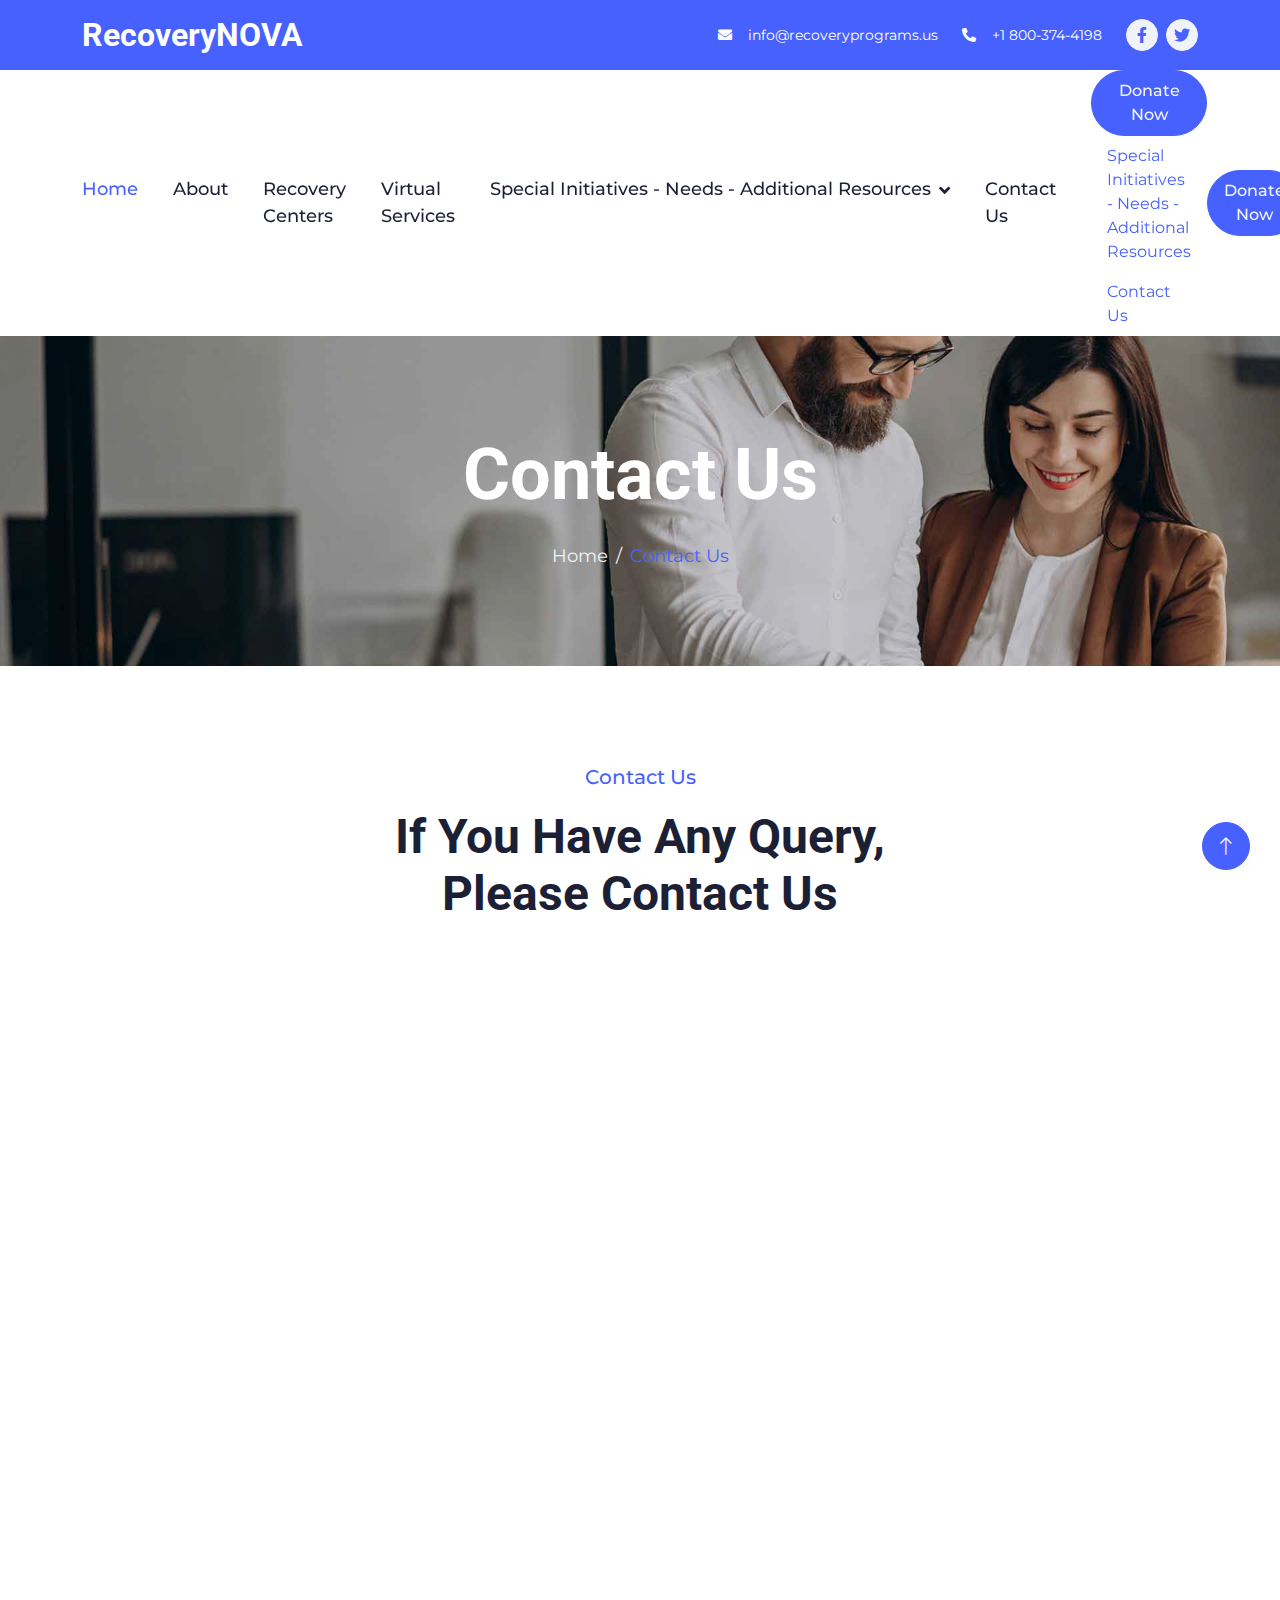
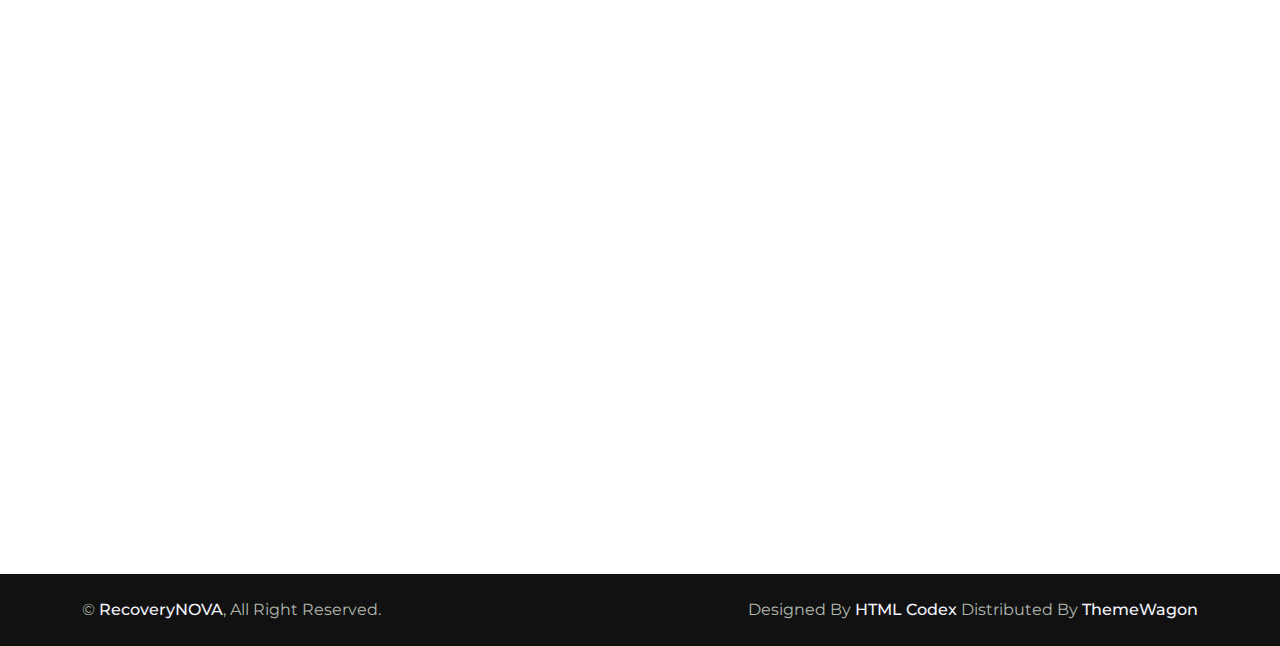
<file: contact.html>
<!DOCTYPE html>
<html lang="en">

<head>
    <meta charset="utf-8">
    <title>RecoveryNOVA - Digital Marketing HTML Template</title>
    <meta content="width=device-width, initial-scale=1.0" name="viewport">
    <meta content="" name="keywords">
    <meta content="" name="description">

    <!-- Favicon -->
    <link href="img/favicon.ico" rel="icon">

    <!-- Google Web Fonts -->
    <link rel="preconnect" href="https://fonts.googleapis.com">
    <link rel="preconnect" href="https://fonts.gstatic.com" crossorigin>
    <link href="https://fonts.googleapis.com/css2?family=Montserrat:wght@400;500&family=Roboto:wght@500;700&display=swap" rel="stylesheet">  

    <!-- Icon Font Stylesheet -->
    <link href="https://cdnjs.cloudflare.com/ajax/libs/font-awesome/5.10.0/css/all.min.css" rel="stylesheet">
    <link href="https://cdn.jsdelivr.net/npm/bootstrap-icons@1.4.1/font/bootstrap-icons.css" rel="stylesheet">

    <!-- Libraries Stylesheet -->
    <link href="lib/animate/animate.min.css" rel="stylesheet">
    <link href="lib/owlcarousel/assets/owl.carousel.min.css" rel="stylesheet">
    <link href="lib/lightbox/css/lightbox.min.css" rel="stylesheet">

    <!-- Customized Bootstrap Stylesheet -->
    <link href="css/bootstrap.min.css" rel="stylesheet">

    <!-- Template Stylesheet -->
    <link href="css/style.css" rel="stylesheet">
</head>

<body>
    <!-- Spinner Start -->
    <div id="spinner" class="show bg-white position-fixed translate-middle w-100 vh-100 top-50 start-50 d-flex align-items-center justify-content-center">
        <div class="spinner-border text-primary" role="status" style="width: 3rem; height: 3rem;"></div>
    </div>
    <!-- Spinner End -->


    <!-- Topbar Start -->
    <div class="container-fluid bg-primary text-white d-none d-lg-flex">
        <div class="container py-3">
            <div class="d-flex align-items-center">
                <a href="index.html">
                    <h2 class="text-white fw-bold m-0">RecoveryNOVA</h2>
                </a>
                <div class="ms-auto d-flex align-items-center">
                    <small class="ms-4"><i class="fa fa-envelope me-3"></i>info@recoveryprograms.us</small>
                    <small class="ms-4"><i class="fa fa-phone-alt me-3"></i>+1 800-374-4198</small>
                    <div class="ms-3 d-flex">
                        <a class="btn btn-sm-square btn-light text-primary rounded-circle ms-2" href="https://www.facebook.com/RPSVirginia/"><i
                                class="fab fa-facebook-f"></i></a>
                        <a class="btn btn-sm-square btn-light text-primary rounded-circle ms-2" href="https://twitter.com/RPSVCares_NOVA"><i
                                class="fab fa-twitter"></i></a>
                        <!-- <a class="btn btn-sm-square btn-light text-primary rounded-circle ms-2" href=""><i
                                class="fab fa-linkedin-in"></i></a> -->
                    </div>
                </div>
            </div>
        </div>
    </div>
    <!-- Topbar End -->


    <!-- Navbar Start -->
    <div class="container-fluid bg-white sticky-top">
        <div class="container">
            <nav class="navbar navbar-expand-lg bg-white navbar-light p-lg-0">
                <a href="index.html" class="navbar-brand d-lg-none">
                    <h1 class="fw-bold m-0">RecoveryNOVA</h1>
                </a>
                <button type="button" class="navbar-toggler me-0" data-bs-toggle="collapse"
                    data-bs-target="#navbarCollapse">
                    <span class="navbar-toggler-icon"></span>
                </button>
                <div class="collapse navbar-collapse" id="navbarCollapse">
                    <div class="navbar-nav">
                        <a href="index.html" class="nav-item nav-link active">Home</a>
                        <a href="about.html" class="nav-item nav-link">About</a>
                        <a href="recoverCenters.html" class="nav-item nav-link">Recovery Centers</a>
                        <a href="project.html" class="nav-item nav-link">Virtual Services</a>
                        <div class="nav-item dropdown">
                            <a href="#" class="nav-link dropdown-toggle" data-bs-toggle="dropdown">Special Initiatives - Needs - Additional Resources</a>
                            <div class="dropdown-menu bg-light rounded-0 rounded-bottom m-0">
                                <a href="feature.html" class="dropdown-item">Undergarment Drive For The Homeless</a>
                                <a href="team.html" class="dropdown-item">Birthday Brigade</a>
                                <a href="testimonial.html" class="dropdown-item">Homeless Survival Kits</a>
                                <a href="quote.html" class="dropdown-item">Wish List</a>
                                <a href="404.html" class="dropdown-item">Additional Resources</a>
                            </div>
                        </div>
                        <a href="contact.html" class="nav-item nav-link">Contact Us</a>
                    </div>
                    <div class="ms-auto d-none d-lg-block">
                        <a href="" class="btn btn-primary rounded-pill py-2 px-3">Donate Now</a>
                        <a href="project.html" class="nav-item nav-link">Special Initiatives - Needs - Additional Resources</a>
                        <a href="contact.html" class="nav-item nav-link">Contact Us</a>
                    </div>
                    <div class="ms-auto d-none d-lg-block">
                        <a href="https://www.paypal.com/donate/?cmd=_s-xclick&hosted_button_id=6VMNPTQQZ8LDL" class="btn btn-primary rounded-pill py-2 px-3">Donate Now</a>
                    </div>
                </div>
            </nav>
        </div>
    </div>
    <!-- Navbar End -->


    <!-- Page Header Start -->
    <div class="container-fluid page-header py-5 mb-5 wow fadeIn" data-wow-delay="0.1s">
        <div class="container text-center py-5">
            <h1 class="display-2 text-white mb-4 animated slideInDown">Contact Us</h1>
            <nav aria-label="breadcrumb animated slideInDown">
                <ol class="breadcrumb justify-content-center mb-0">
                    <li class="breadcrumb-item"><a href="#">Home</a></li>
                    <li class="breadcrumb-item text-primary" aria-current="page">Contact Us</li>
                </ol>
            </nav>
        </div>
    </div>
    <!-- Page Header End -->


    <!-- Contact Start -->
    <div class="container-xxl py-5">
        <div class="container">
            <div class="text-center mx-auto wow fadeInUp" data-wow-delay="0.1s" style="max-width: 500px;">
                <p class="fs-5 fw-medium text-primary">Contact Us</p>
                <h1 class="display-5 mb-5">If You Have Any Query, Please Contact Us</h1>
            </div>
            <div class="row g-5">
                <div class="col-lg-6 wow fadeInUp" data-wow-delay="0.1s">
                    <h3 class="mb-4">Need a functional contact form?</h3>
                    <p class="mb-4">The contact form is currently inactive. Get a functional and working contact form with Ajax & PHP in a few minutes. Just copy and paste the files, add a little code and you're done. <a href="https://htmlcodex.com/contact-form">Download Now</a>.</p>
                    <form>
                        <div class="row g-3">
                            <div class="col-md-6">
                                <div class="form-floating">
                                    <input type="text" class="form-control" id="name" placeholder="Your Name">
                                    <label for="name">Your Name</label>
                                </div>
                            </div>
                            <div class="col-md-6">
                                <div class="form-floating">
                                    <input type="email" class="form-control" id="email" placeholder="Your Email">
                                    <label for="email">Your Email</label>
                                </div>
                            </div>
                            <div class="col-12">
                                <div class="form-floating">
                                    <input type="text" class="form-control" id="subject" placeholder="Subject">
                                    <label for="subject">Subject</label>
                                </div>
                            </div>
                            <div class="col-12">
                                <div class="form-floating">
                                    <textarea class="form-control" placeholder="Leave a message here" id="message" style="height: 200px"></textarea>
                                    <label for="message">Message</label>
                                </div>
                            </div>
                            <div class="col-12">
                                <button class="btn btn-primary rounded-pill py-3 px-5" type="submit">Send Message</button>
                            </div>
                        </div>
                    </form>
                </div>
                <div class="col-lg-6 wow fadeInUp" data-wow-delay="0.5s">
                    <h3 class="mb-4">Contact Details</h3>
                    <div class="d-flex border-bottom pb-3 mb-3">
                        <div class="flex-shrink-0 btn-square bg-primary rounded-circle">
                            <i class="fa fa-map-marker-alt text-white"></i>
                        </div>
                        <div class="ms-3">
                            <h6>Our Office</h6>
                            <span>12020 Sunrise Valley Dr, Suite 100, Reston, VA 20191, United States</span>
                        </div>
                    </div>
                    <div class="d-flex border-bottom pb-3 mb-3">
                        <div class="flex-shrink-0 btn-square bg-primary rounded-circle">
                            <i class="fa fa-phone-alt text-white"></i>
                        </div>
                        <div class="ms-3">
                            <h6>Call Us</h6>
                            <span>+1-800-374-4198</span>
                        </div>
                    </div>
                    <div class="d-flex border-bottom-0 pb-3 mb-3">
                        <div class="flex-shrink-0 btn-square bg-primary rounded-circle">
                            <i class="fa fa-envelope text-white"></i>
                        </div>
                        <div class="ms-3">
                            <h6>Mail Us</h6>
                            <span>info@recoveryprograms.us</span>
                        </div>
                    </div>

                    <iframe class="w-100 rounded"
                    src="https://www.google.com/maps/embed?pb=!1m14!1m8!1m3!1d12411.648143237626!2d-77.3631853!3d38.9488379!3m2!1i1024!2i768!4f13.1!3m3!1m2!1s0x89b648116d99b1f9%3A0xb729a6d7be117db7!2sHQ%20-%20Reston%20-%20Sunrise%20Valley!5e0!3m2!1sen!2sus!4v1679264699749!5m2!1sen!2sus"
                    frameborder="0" style="min-height: 300px; border:0;" allowfullscreen="" aria-hidden="false"
                    tabindex="0"></iframe>
                </div>
            </div>
        </div>
    </div>
    <!-- Contact End -->


    <!-- Footer Start -->
    <div class="container-fluid bg-dark footer mt-5 py-5 wow fadeIn" data-wow-delay="0.1s">
        <div class="container py-5">
            <div class="row g-5">
                <div class="col-lg-3 col-md-6">
                    <h4 class="text-white mb-4">Our Office</h4>
                    <p class="mb-2"><i class="fa fa-map-marker-alt me-3"></i>12020 Sunrise Valley Dr, Suite 100, Reston, VA 20191, United States</p>
                    <p class="mb-2"><i class="fa fa-phone-alt me-3"></i>+1-800-374-4198</p>
                    <p class="mb-2"><i class="fa fa-envelope me-3"></i>info@recoveryprograms.us</p>
                    <div class="d-flex pt-3">
                        <a class="btn btn-square btn-light rounded-circle me-2" href=""><i class="fab fa-twitter"></i></a>
                        <a class="btn btn-square btn-light rounded-circle me-2" href=""><i class="fab fa-facebook-f"></i></a>
                        <a class="btn btn-square btn-light rounded-circle me-2" href=""><i class="fab fa-youtube"></i></a>
                        <a class="btn btn-square btn-light rounded-circle me-2" href=""><i class="fab fa-linkedin-in"></i></a>
                    </div>
                </div>
                <div class="col-lg-3 col-md-6">
                    <h4 class="text-white mb-4">Quick Links</h4>
                    <a class="btn btn-link" href="">About Us</a>
                    <a class="btn btn-link" href="">Contact Us</a>
                    <a class="btn btn-link" href="">Our Services</a>
                    <a class="btn btn-link" href="">Terms & Condition</a>
                    <a class="btn btn-link" href="">Support</a>
                </div>
                <div class="col-lg-3 col-md-6">
                    <h4 class="text-white mb-4">Business Hours</h4>
                    <p class="mb-1">Monday - Friday</p>
                    <h6 class="text-light">09:00 am - 07:00 pm</h6>
                    <p class="mb-1">Saturday</p>
                    <h6 class="text-light">09:00 am - 12:00 pm</h6>
                    <p class="mb-1">Sunday</p>
                    <h6 class="text-light">Closed</h6>
                </div>
                <div class="col-lg-3 col-md-6">
                    <h4 class="text-white mb-4">Newsletter</h4>
                    <p>Dolor amet sit justo amet elitr clita ipsum elitr est.</p>
                    <div class="position-relative w-100">
                        <input class="form-control bg-transparent w-100 py-3 ps-4 pe-5" type="text" placeholder="Your email">
                        <button type="button" class="btn btn-light py-2 position-absolute top-0 end-0 mt-2 me-2">SignUp</button>
                    </div>
                </div>
            </div>
        </div>
    </div>
    <!-- Footer End -->


    <!-- Copyright Start -->
    <div class="container-fluid copyright py-4">
        <div class="container">
            <div class="row">
                <div class="col-md-6 text-center text-md-start mb-3 mb-md-0">
                    &copy; <a class="fw-medium text-light" href="#">RecoveryNOVA</a>, All Right Reserved.
                </div>
                <div class="col-md-6 text-center text-md-end">
                    <!--/*** This template is free as long as you keep the footer author’s credit link/attribution link/backlink. If you'd like to use the template without the footer author’s credit link/attribution link/backlink, you can purchase the Credit Removal License from "https://htmlcodex.com/credit-removal". Thank you for your support. ***/-->
                    Designed By <a class="fw-medium text-light" href="https://htmlcodex.com">HTML Codex</a>
                    Distributed By <a class="fw-medium text-light" href="https://themewagon.com">ThemeWagon</a>
                </div>
            </div>
        </div>
    </div>
    <!-- Copyright End -->


    <!-- Back to Top -->
    <a href="#" class="btn btn-lg btn-primary btn-lg-square rounded-circle back-to-top"><i class="bi bi-arrow-up"></i></a>


    <!-- JavaScript Libraries -->
    <script src="https://ajax.googleapis.com/ajax/libs/jquery/3.6.1/jquery.min.js"></script>
    <script src="https://cdn.jsdelivr.net/npm/bootstrap@5.0.0/dist/js/bootstrap.bundle.min.js"></script>
    <script src="lib/wow/wow.min.js"></script>
    <script src="lib/easing/easing.min.js"></script>
    <script src="lib/waypoints/waypoints.min.js"></script>
    <script src="lib/owlcarousel/owl.carousel.min.js"></script>
    <script src="lib/lightbox/js/lightbox.min.js"></script>

    <!-- Template Javascript -->
    <script src="js/main.js"></script>
</body>

</html>
</file>
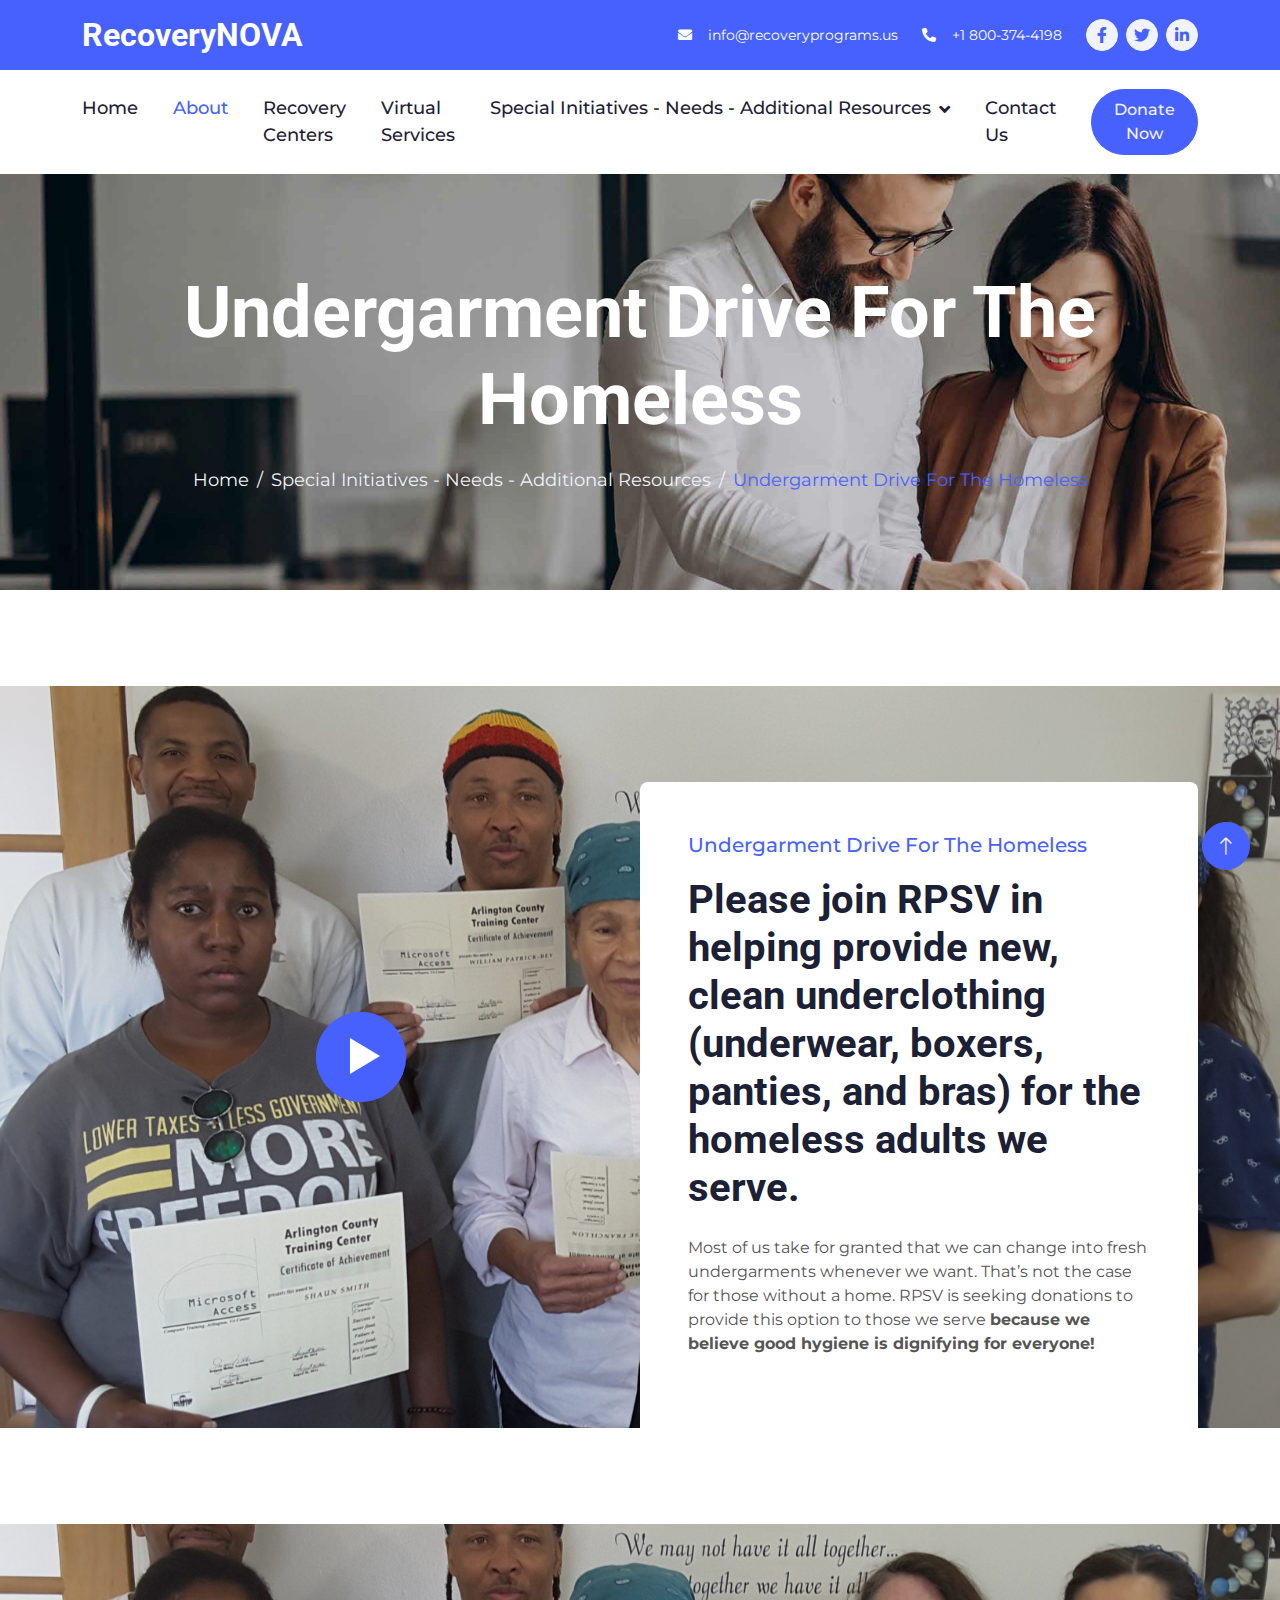
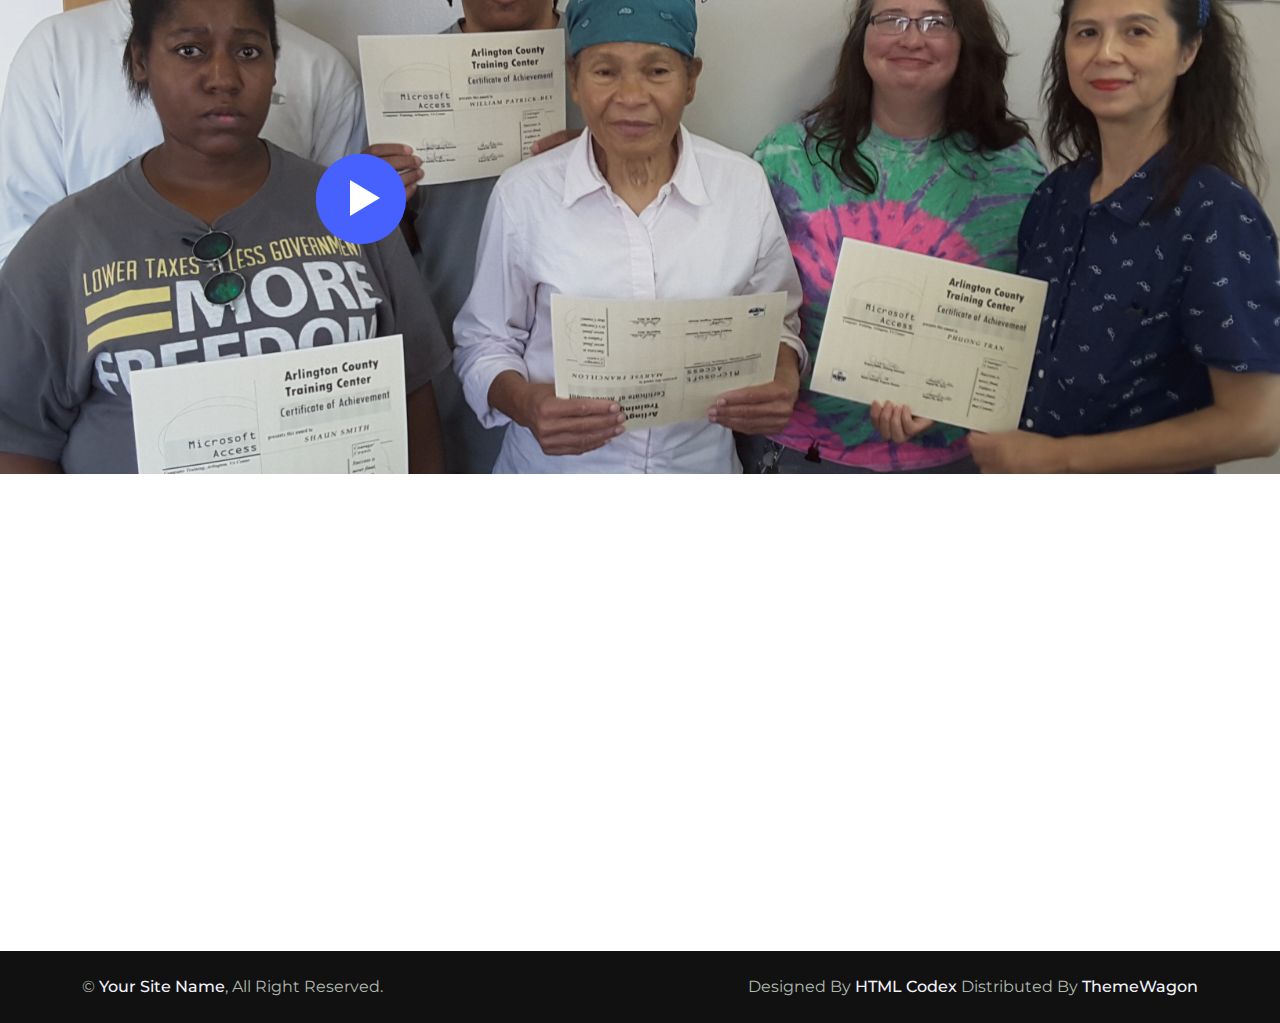
<file: feature.html>
<!DOCTYPE html>
<html lang="en">

<head>
    <meta charset="utf-8">
    <title>RecoveryNOVA</title>
    <meta content="width=device-width, initial-scale=1.0" name="viewport">
    <meta content="" name="keywords">
    <meta content="" name="description">

    <!-- Favicon -->
    <link href="img/favicon.ico" rel="icon">

    <!-- Google Web Fonts -->
    <link rel="preconnect" href="https://fonts.googleapis.com">
    <link rel="preconnect" href="https://fonts.gstatic.com" crossorigin>
    <link
        href="https://fonts.googleapis.com/css2?family=Montserrat:wght@400;500&family=Roboto:wght@500;700&display=swap"
        rel="stylesheet">

    <!-- Icon Font Stylesheet -->
    <link href="https://cdnjs.cloudflare.com/ajax/libs/font-awesome/5.10.0/css/all.min.css" rel="stylesheet">
    <link href="https://cdn.jsdelivr.net/npm/bootstrap-icons@1.4.1/font/bootstrap-icons.css" rel="stylesheet">

    <!-- Libraries Stylesheet -->
    <link href="lib/animate/animate.min.css" rel="stylesheet">
    <link href="lib/owlcarousel/assets/owl.carousel.min.css" rel="stylesheet">
    <link href="lib/lightbox/css/lightbox.min.css" rel="stylesheet">

    <!-- Customized Bootstrap Stylesheet -->
    <link href="css/bootstrap.min.css" rel="stylesheet">

    <!-- Template Stylesheet -->
    <link href="css/style.css" rel="stylesheet">
</head>

<body>
    <!-- Spinner Start -->
    <div id="spinner"
        class="show bg-white position-fixed translate-middle w-100 vh-100 top-50 start-50 d-flex align-items-center justify-content-center">
        <div class="spinner-border text-primary" role="status" style="width: 3rem; height: 3rem;"></div>
    </div>
    <!-- Spinner End -->


    <!-- Topbar Start -->
    <div class="container-fluid bg-primary text-white d-none d-lg-flex">
        <div class="container py-3">
            <div class="d-flex align-items-center">
                <a href="index.html">
                    <h2 class="text-white fw-bold m-0">RecoveryNOVA</h2>
                </a>
                <div class="ms-auto d-flex align-items-center">
                    <small class="ms-4"><i class="fa fa-envelope me-3"></i>info@recoveryprograms.us</small>
                    <small class="ms-4"><i class="fa fa-phone-alt me-3"></i>+1 800-374-4198</small>
                    <div class="ms-3 d-flex">
                        <a class="btn btn-sm-square btn-light text-primary rounded-circle ms-2" href=""><i
                                class="fab fa-facebook-f"></i></a>
                        <a class="btn btn-sm-square btn-light text-primary rounded-circle ms-2" href=""><i
                                class="fab fa-twitter"></i></a>
                        <a class="btn btn-sm-square btn-light text-primary rounded-circle ms-2" href=""><i
                                class="fab fa-linkedin-in"></i></a>
                    </div>
                </div>
            </div>
        </div>
    </div>
    <!-- Topbar End -->


    <!-- Navbar Start -->
    <div class="container-fluid bg-white sticky-top">
        <div class="container">
            <nav class="navbar navbar-expand-lg bg-white navbar-light p-lg-0">
                <a href="index.html" class="navbar-brand d-lg-none">
                    <h1 class="fw-bold m-0">RecoveryNOVA</h1>
                </a>
                <button type="button" class="navbar-toggler me-0" data-bs-toggle="collapse"
                    data-bs-target="#navbarCollapse">
                    <span class="navbar-toggler-icon"></span>
                </button>
                <div class="collapse navbar-collapse" id="navbarCollapse">
                    <div class="navbar-nav">
                        <a href="index.html" class="nav-item nav-link">Home</a>
                        <a href="about.html" class="nav-item nav-link active">About</a>
                        <a href="recoverCenters.html" class="nav-item nav-link">Recovery Centers</a>
                        <a href="project.html" class="nav-item nav-link">Virtual Services</a>
                        <div class="nav-item dropdown">
                            <a href="#" class="nav-link dropdown-toggle" data-bs-toggle="dropdown">Special Initiatives - Needs - Additional Resources</a>
                            <div class="dropdown-menu bg-light rounded-0 rounded-bottom m-0">
                                <a href="feature.html" class="dropdown-item">Undergarment Drive For The Homeless</a>
                                <a href="team.html" class="dropdown-item">Birthday Brigade</a>
                                <a href="testimonial.html" class="dropdown-item">Homeless Survival Kits</a>
                                <a href="quote.html" class="dropdown-item">Wish List</a>
                                <a href="404.html" class="dropdown-item">Additional Resources</a>
                            </div>
                        </div>
                        <a href="contact.html" class="nav-item nav-link">Contact Us</a>
                    </div>
                    <div class="ms-auto d-none d-lg-block">
                        <a href="" class="btn btn-primary rounded-pill py-2 px-3">Donate Now</a>
                    </div>
                </div>
            </nav>
        </div>
    </div>
    <!-- Navbar End -->


    <!-- Page Header Start -->
    <div class="container-fluid page-header py-5 mb-5 wow fadeIn" data-wow-delay="0.1s">
        <div class="container text-center py-5">
            <h1 class="display-2 text-white mb-4 animated slideInDown">Undergarment Drive For The Homeless</h1>
            <nav aria-label="breadcrumb animated slideInDown">
                <ol class="breadcrumb justify-content-center mb-0">
                    <li class="breadcrumb-item"><a href="#">Home</a></li>
                    <li class="breadcrumb-item"><a href="#">Special Initiatives - Needs - Additional Resources</a></li>
                    <li class="breadcrumb-item text-primary" aria-current="page">Undergarment Drive For The Homeless</li>
                </ol>
            </nav>
        </div>
    </div>
    <!-- Page Header End -->


    <!-- About Start -->
    <div class="container-xxl about mb-5" style="margin-top: 6rem;">
        <div class="container">
            <div class="row g-0">
                <div class="col-lg-6">
                    <div class="h-100 d-flex align-items-center justify-content-center" style="min-height: 300px;">
                        <button type="button" class="btn-play" data-bs-toggle="modal"
                            data-src="https://youtu.be/kLsp-2cqswA" data-bs-target="#videoModal">
                            <span></span>
                        </button>
                    </div>
                </div>
                <div class="col-lg-6 pt-lg-5 wow fadeIn" data-wow-delay="0.5s">
                    <div class="bg-white rounded-top p-5 mt-lg-5">
                        <p class="fs-5 fw-medium text-primary">Undergarment Drive For The Homeless</p>
                        <h1 class="display-6 mb-4">Please join RPSV in helping provide new, clean underclothing (underwear, boxers, panties, and bras) for the homeless adults we serve.</h1>
                        <p class="mb-4">Most of us take for granted that we can change into fresh undergarments whenever we want. That’s not the case for those without a home.

                            RPSV is seeking donations to provide this option to those we serve <b>because we believe good hygiene is dignifying for everyone!</b></p>
                    </div>
                </div>
            </div>
        </div>
    </div>

    <div class="container-xxl about mb-5" style="margin-top: 6rem;">
        <div class="container">
            <div class="row g-0">
                <div class="col-lg-6">
                    <div class="h-100 d-flex align-items-center justify-content-center" style="min-height: 300px;">
                        <button type="button" class="btn-play" data-bs-toggle="modal"
                            data-src="https://youtu.be/kLsp-2cqswA" data-bs-target="#videoModal">
                            <span></span>
                        </button>
                    </div>
                </div>
                <div class="col-lg-6 pt-lg-5 wow fadeIn" data-wow-delay="0.5s">
                    <div class="bg-white rounded-top p-5 mt-lg-5">
                        <p class="fs-5 fw-medium text-primary">Undergarment Drive For The Homeless</p>
                        <h1 class="display-6 mb-4">How You Can Help</h1>
                        <p class="mb-4">🔵 Purchase undergarments for adults (small to 3x) including underwear, boxers, panties, and bras.</p>
                        <p class="mb-4">🔵 Deliver your donations to a RPSV center near you. You can find a list of them here: rpsva.org/recovery-centers.</p>
                        <p class="mb-4">🔵 For those interested in purchasing items and having them sent via online stores, please email mtaylor@recoveryprograms.us for more information.</p>
                    </div>
                </div>
            </div>
        </div>
    </div>
    
    <!-- About End -->


    <!-- Video Modal Start -->
    <div class="modal modal-video fade" id="videoModal" tabindex="-1" aria-labelledby="exampleModalLabel"
        aria-hidden="true">
        <div class="modal-dialog">
            <div class="modal-content rounded-0">
                <div class="modal-header">
                    <h3 class="modal-title" id="exampleModalLabel">Youtube Video</h3>
                    <button type="button" class="btn-close" data-bs-dismiss="modal" aria-label="Close"></button>
                </div>
                <div class="modal-body">
                    <!-- 16:9 aspect ratio -->
                    <div class="ratio ratio-16x9">
                        <iframe class="embed-responsive-item" src="" id="video" allowfullscreen
                            allowscriptaccess="always" allow="autoplay"></iframe>
                    </div>
                </div>
            </div>
        </div>
    </div>
    <!-- Video Modal End -->


    <!-- Team Start -->
    <!-- <div class="container-xxl py-5">
        <div class="container">
            <div class="text-center mx-auto wow fadeInUp" data-wow-delay="0.1s" style="max-width: 500px;">
                <p class="fs-5 fw-medium text-primary">Our Team</p>
                <h1 class="display-5 mb-5">Our Expert People Ready to Help You</h1>
            </div>
            <div class="row g-4">
                <div class="col-lg-3 col-md-6 wow fadeInUp" data-wow-delay="0.1s">
                    <div class="team-item rounded overflow-hidden pb-4">
                        <img class="img-fluid mb-4" src="img/team-1.jpg" alt="">
                        <h5>Alex Robin</h5>
                        <span class="text-primary">Founder & CEO</span>
                        <ul class="team-social">
                            <li><a class="btn btn-square" href=""><i class="fab fa-facebook-f"></i></a></li>
                            <li><a class="btn btn-square" href=""><i class="fab fa-twitter"></i></a></li>
                            <li><a class="btn btn-square" href=""><i class="fab fa-instagram"></i></a></li>
                            <li><a class="btn btn-square" href=""><i class="fab fa-linkedin-in"></i></a></li>
                        </ul>
                    </div>
                </div>
                <div class="col-lg-3 col-md-6 wow fadeInUp" data-wow-delay="0.3s">
                    <div class="team-item rounded overflow-hidden pb-4">
                        <img class="img-fluid mb-4" src="img/team-2.jpg" alt="">
                        <h5>Adam Crew</h5>
                        <span class="text-primary">Co Founder</span>
                        <ul class="team-social">
                            <li><a class="btn btn-square" href=""><i class="fab fa-facebook-f"></i></a></li>
                            <li><a class="btn btn-square" href=""><i class="fab fa-twitter"></i></a></li>
                            <li><a class="btn btn-square" href=""><i class="fab fa-instagram"></i></a></li>
                            <li><a class="btn btn-square" href=""><i class="fab fa-linkedin-in"></i></a></li>
                        </ul>
                    </div>
                </div>
                <div class="col-lg-3 col-md-6 wow fadeInUp" data-wow-delay="0.5s">
                    <div class="team-item rounded overflow-hidden pb-4">
                        <img class="img-fluid mb-4" src="img/team-3.jpg" alt="">
                        <h5>Boris Johnson</h5>
                        <span class="text-primary">Executive Manager</span>
                        <ul class="team-social">
                            <li><a class="btn btn-square" href=""><i class="fab fa-facebook-f"></i></a></li>
                            <li><a class="btn btn-square" href=""><i class="fab fa-twitter"></i></a></li>
                            <li><a class="btn btn-square" href=""><i class="fab fa-instagram"></i></a></li>
                            <li><a class="btn btn-square" href=""><i class="fab fa-linkedin-in"></i></a></li>
                        </ul>
                    </div>
                </div>
                <div class="col-lg-3 col-md-6 wow fadeInUp" data-wow-delay="0.7s">
                    <div class="team-item rounded overflow-hidden pb-4">
                        <img class="img-fluid mb-4" src="img/team-4.jpg" alt="">
                        <h5>Robert Jordan</h5>
                        <span class="text-primary">Digital Marketer</span>
                        <ul class="team-social">
                            <li><a class="btn btn-square" href=""><i class="fab fa-facebook-f"></i></a></li>
                            <li><a class="btn btn-square" href=""><i class="fab fa-twitter"></i></a></li>
                            <li><a class="btn btn-square" href=""><i class="fab fa-instagram"></i></a></li>
                            <li><a class="btn btn-square" href=""><i class="fab fa-linkedin-in"></i></a></li>
                        </ul>
                    </div>
                </div>
            </div>
        </div>
    </div> -->
    <!-- Team End -->


    <!-- Footer Start -->
    <div class="container-fluid bg-dark footer mt-5 py-5 wow fadeIn" data-wow-delay="0.1s">
        <div class="container py-5">
            <div class="row g-5">
                <div class="col-lg-3 col-md-6">
                    <h4 class="text-white mb-4">Our Office</h4>
                    <p class="mb-2"><i class="fa fa-phone-alt me-3"></i>+1 800-374-4198</p>
                    <p class="mb-2"><i class="fa fa-envelope me-3"></i>info@recoveryprograms.us</p>
                    <div class="d-flex pt-3">
                        <a class="btn btn-square btn-light rounded-circle me-2" href=""><i
                                class="fab fa-twitter"></i></a>
                        <a class="btn btn-square btn-light rounded-circle me-2" href=""><i
                                class="fab fa-facebook-f"></i></a>
                        <a class="btn btn-square btn-light rounded-circle me-2" href=""><i
                                class="fab fa-youtube"></i></a>
                        <a class="btn btn-square btn-light rounded-circle me-2" href=""><i
                                class="fab fa-linkedin-in"></i></a>
                    </div>
                </div>
                <div class="col-lg-3 col-md-6">
                    <h4 class="text-white mb-4">Quick Links</h4>
                    <a class="btn btn-link" href="">Undergarment Drive For The Homeless</a>
                    <a class="btn btn-link" href="">Contact Us</a>
                    <a class="btn btn-link" href="">Our Services</a>
                    <a class="btn btn-link" href="">Terms & Condition</a>
                    <a class="btn btn-link" href="">Support</a>
                </div>
                <div class="col-lg-3 col-md-6">
                    <h4 class="text-white mb-4">Business Hours</h4>
                    <p class="mb-1">Monday - Friday</p>
                    <h6 class="text-light">09:00 am - 07:00 pm</h6>
                    <p class="mb-1">Saturday</p>
                    <h6 class="text-light">09:00 am - 12:00 pm</h6>
                    <p class="mb-1">Sunday</p>
                    <h6 class="text-light">Closed</h6>
                </div>
                <div class="col-lg-3 col-md-6">
                    <h4 class="text-white mb-4">Newsletter</h4>
                    <p>Dolor amet sit justo amet elitr clita ipsum elitr est.</p>
                    <div class="position-relative w-100">
                        <input class="form-control bg-transparent w-100 py-3 ps-4 pe-5" type="text"
                            placeholder="Your email">
                        <button type="button"
                            class="btn btn-light py-2 position-absolute top-0 end-0 mt-2 me-2">SignUp</button>
                    </div>
                </div>
            </div>
        </div>
    </div>
    <!-- Footer End -->


    <!-- Copyright Start -->
    <div class="container-fluid copyright py-4">
        <div class="container">
            <div class="row">
                <div class="col-md-6 text-center text-md-start mb-3 mb-md-0">
                    &copy; <a class="fw-medium text-light" href="#">Your Site Name</a>, All Right Reserved.
                </div>
                <div class="col-md-6 text-center text-md-end">
                    <!--/*** This template is free as long as you keep the footer author’s credit link/attribution link/backlink. If you'd like to use the template without the footer author’s credit link/attribution link/backlink, you can purchase the Credit Removal License from "https://htmlcodex.com/credit-removal". Thank you for your support. ***/-->
                    Designed By <a class="fw-medium text-light" href="https://htmlcodex.com">HTML Codex</a>
                    Distributed By <a class="fw-medium text-light" href="https://themewagon.com">ThemeWagon</a>
                </div>
            </div>
        </div>
    </div>
    <!-- Copyright End -->


    <!-- Back to Top -->
    <a href="#" class="btn btn-lg btn-primary btn-lg-square rounded-circle back-to-top"><i
            class="bi bi-arrow-up"></i></a>


    <!-- JavaScript Libraries -->
    <script src="https://ajax.googleapis.com/ajax/libs/jquery/3.6.1/jquery.min.js"></script>
    <script src="https://cdn.jsdelivr.net/npm/bootstrap@5.0.0/dist/js/bootstrap.bundle.min.js"></script>
    <script src="lib/wow/wow.min.js"></script>
    <script src="lib/easing/easing.min.js"></script>
    <script src="lib/waypoints/waypoints.min.js"></script>
    <script src="lib/owlcarousel/owl.carousel.min.js"></script>
    <script src="lib/lightbox/js/lightbox.min.js"></script>

    <!-- Template Javascript -->
    <script src="js/main.js"></script>
</body>

</html>
</file>
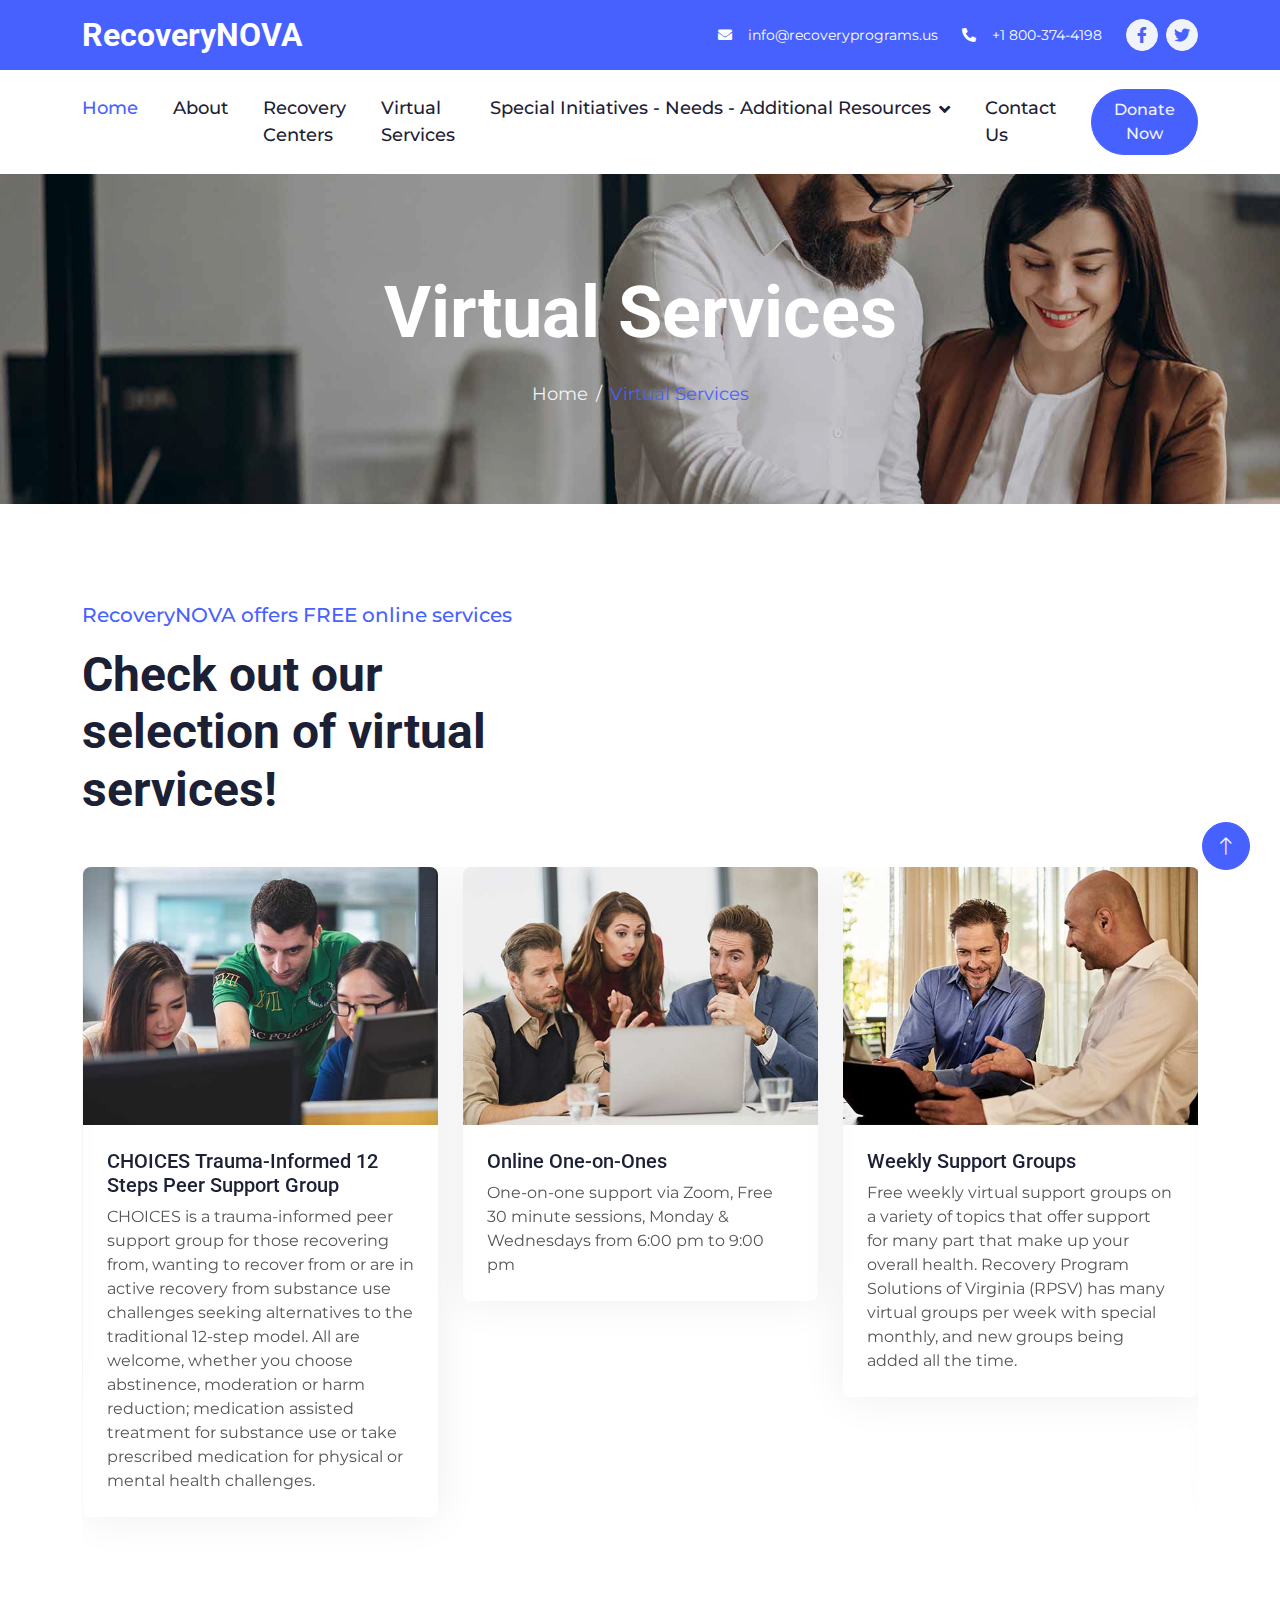
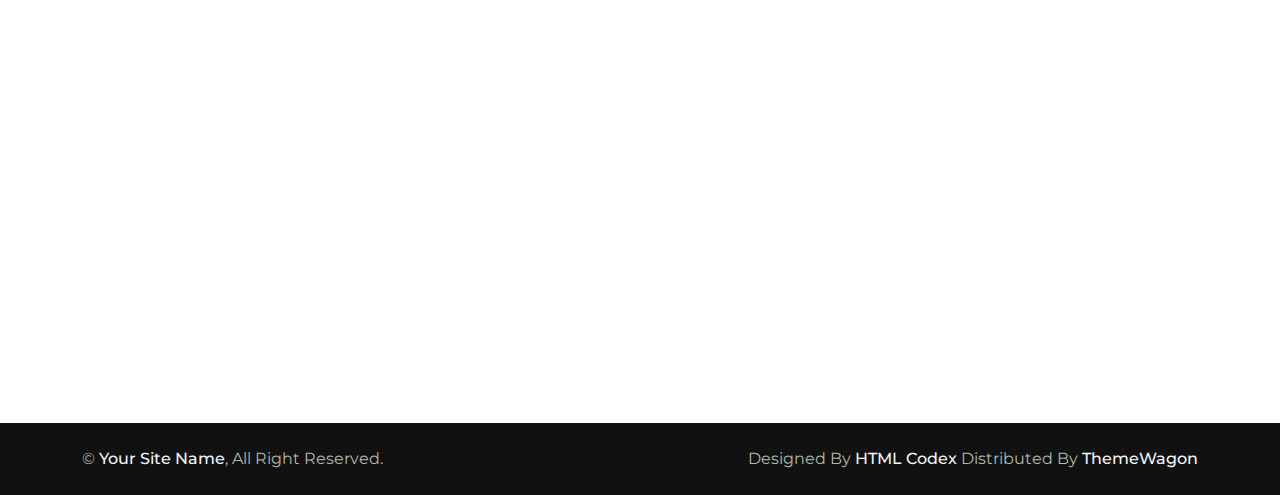
<file: project.html>
<!DOCTYPE html>
<html lang="en">

<head>
    <meta charset="utf-8">
    <title>RecoveryNOVA</title>
    <meta content="width=device-width, initial-scale=1.0" name="viewport">
    <meta content="" name="keywords">
    <meta content="" name="description">

    <!-- Favicon -->
    <link href="img/favicon.ico" rel="icon">

    <!-- Google Web Fonts -->
    <link rel="preconnect" href="https://fonts.googleapis.com">
    <link rel="preconnect" href="https://fonts.gstatic.com" crossorigin>
    <link
        href="https://fonts.googleapis.com/css2?family=Montserrat:wght@400;500&family=Roboto:wght@500;700&display=swap"
        rel="stylesheet">

    <!-- Icon Font Stylesheet -->
    <link href="https://cdnjs.cloudflare.com/ajax/libs/font-awesome/5.10.0/css/all.min.css" rel="stylesheet">
    <link href="https://cdn.jsdelivr.net/npm/bootstrap-icons@1.4.1/font/bootstrap-icons.css" rel="stylesheet">

    <!-- Libraries Stylesheet -->
    <link href="lib/animate/animate.min.css" rel="stylesheet">
    <link href="lib/owlcarousel/assets/owl.carousel.min.css" rel="stylesheet">
    <link href="lib/lightbox/css/lightbox.min.css" rel="stylesheet">

    <!-- Customized Bootstrap Stylesheet -->
    <link href="css/bootstrap.min.css" rel="stylesheet">

    <!-- Template Stylesheet -->
    <link href="css/style.css" rel="stylesheet">
</head>

<body>
    <!-- Spinner Start -->
    <div id="spinner"
        class="show bg-white position-fixed translate-middle w-100 vh-100 top-50 start-50 d-flex align-items-center justify-content-center">
        <div class="spinner-border text-primary" role="status" style="width: 3rem; height: 3rem;"></div>
    </div>
    <!-- Spinner End -->


    <!-- Topbar Start -->
    <div class="container-fluid bg-primary text-white d-none d-lg-flex">
        <div class="container py-3">
            <div class="d-flex align-items-center">
                <a href="index.html">
                    <h2 class="text-white fw-bold m-0">RecoveryNOVA</h2>
                </a>
                <div class="ms-auto d-flex align-items-center">
                    <small class="ms-4"><i class="fa fa-envelope me-3"></i>info@recoveryprograms.us</small>
                    <small class="ms-4"><i class="fa fa-phone-alt me-3"></i>+1 800-374-4198</small>
                    <div class="ms-3 d-flex">
                        <a class="btn btn-sm-square btn-light text-primary rounded-circle ms-2" href=""><i
                                class="fab fa-facebook-f"></i></a>
                        <a class="btn btn-sm-square btn-light text-primary rounded-circle ms-2" href=""><i
                                class="fab fa-twitter"></i></a>
                        <!-- <a class="btn btn-sm-square btn-light text-primary rounded-circle ms-2" href=""><i
                                class="fab fa-linkedin-in"></i></a> -->
                    </div>
                </div>
            </div>
        </div>
    </div>
    <!-- Topbar End -->


    <!-- Navbar Start -->
    <div class="container-fluid bg-white sticky-top">
        <div class="container">
            <nav class="navbar navbar-expand-lg bg-white navbar-light p-lg-0">
                <a href="index.html" class="navbar-brand d-lg-none">
                    <h1 class="fw-bold m-0">RecoveryNOVA</h1>
                </a>
                <button type="button" class="navbar-toggler me-0" data-bs-toggle="collapse"
                    data-bs-target="#navbarCollapse">
                    <span class="navbar-toggler-icon"></span>
                </button>
                <div class="collapse navbar-collapse" id="navbarCollapse">
                    <div class="navbar-nav">
                        <a href="index.html" class="nav-item nav-link active">Home</a>
                        <a href="about.html" class="nav-item nav-link">About</a>
                        <a href="recoverCenters.html" class="nav-item nav-link">Recovery Centers</a>
                        <a href="project.html" class="nav-item nav-link">Virtual Services</a>
                        <div class="nav-item dropdown">
                            <a href="#" class="nav-link dropdown-toggle" data-bs-toggle="dropdown">Special Initiatives - Needs - Additional Resources</a>
                            <div class="dropdown-menu bg-light rounded-0 rounded-bottom m-0">
                                <a href="feature.html" class="dropdown-item">Undergarment Drive For The Homeless</a>
                                <a href="team.html" class="dropdown-item">Birthday Brigade</a>
                                <a href="testimonial.html" class="dropdown-item">Homeless Survival Kits</a>
                                <a href="quote.html" class="dropdown-item">Wish List</a>
                                <a href="404.html" class="dropdown-item">Additional Resources</a>
                            </div>
                        </div>
                        <a href="contact.html" class="nav-item nav-link">Contact Us</a>
                    </div>
                    <div class="ms-auto d-none d-lg-block">
                        <a href="" class="btn btn-primary rounded-pill py-2 px-3">Donate Now</a>
                    </div>
                </div>
            </nav>
        </div>
    </div>
    <!-- Navbar End -->


    <!-- Page Header Start -->
    <div class="container-fluid page-header py-5 mb-5 wow fadeIn" data-wow-delay="0.1s">
        <div class="container text-center py-5">
            <h1 class="display-2 text-white mb-4 animated slideInDown">Virtual Services</h1>
            <nav aria-label="breadcrumb animated slideInDown">
                <ol class="breadcrumb justify-content-center mb-0">
                    <li class="breadcrumb-item"><a href="#">Home</a></li>
                    <li class="breadcrumb-item text-primary" aria-current="page">Virtual Services</li>
                </ol>
            </nav>
        </div>
    </div>
    <!-- Page Header End -->


    <!-- Project Start -->
    <div class="container-xxl pt-5">
        <div class="container">
            <div class="text-center text-md-start pb-5 pb-md-0 wow fadeInUp" data-wow-delay="0.1s"
                style="max-width: 500px;">
                <p class="fs-5 fw-medium text-primary">RecoveryNOVA offers FREE online services</p>
                <h1 class="display-5 mb-5">Check out our selection of virtual services!</h1>
            </div>
            <div class="owl-carousel project-carousel wow fadeInUp" data-wow-delay="0.1s">
                <div class="project-item mb-5">
                    <div class="position-relative">
                        <img class="img-fluid" src="img/project-1.jpg" alt="">
                        <div class="project-overlay">
                            <a class="btn btn-lg-square btn-light rounded-circle m-1" href="img/project-1.jpg"
                                data-lightbox="project"><i class="fa fa-eye"></i></a>
                            <a class="btn btn-lg-square btn-light rounded-circle m-1" href=""><i
                                    class="fa fa-link"></i></a>
                        </div>
                    </div>
                    <div class="p-4">
                        <a class="d-block h5" href="">Online One-on-Ones</a>
                        <span>One-on-one support via Zoom, Free 30 minute sessions, Monday & Wednesdays from 6:00 pm to 9:00 pm</span>
                    </div>
                </div>
                <!-- <div class="project-item mb-5">
                    <div class="position-relative">
                        <img class="img-fluid" src="img/project-2.jpg" alt="">
                        <div class="project-overlay">
                            <a class="btn btn-lg-square btn-light rounded-circle m-1" href="img/project-2.jpg"
                                data-lightbox="project"><i class="fa fa-eye"></i></a>
                            <a class="btn btn-lg-square btn-light rounded-circle m-1" href=""><i
                                    class="fa fa-link"></i></a>
                        </div>
                    </div>
                    <div class="p-4">
                        <a class="d-block h5" href="">Uno-a-Uno Conversaciones</a>
                        <span>Zoom Cada una 30 minutos y gratis. Martes y Jueves. De 6:00 a 9:00pm</span>
                    </div>
                </div> -->
                <div class="project-item mb-5">
                    <div class="position-relative">
                        <img class="img-fluid" src="img/project-3.jpg" alt="">
                        <div class="project-overlay">
                            <a class="btn btn-lg-square btn-light rounded-circle m-1" href="img/project-3.jpg"
                                data-lightbox="project"><i class="fa fa-eye"></i></a>
                            <a class="btn btn-lg-square btn-light rounded-circle m-1" href=""><i
                                    class="fa fa-link"></i></a>
                        </div>
                    </div>
                    <div class="p-4">
                        <a class="d-block h5" href="">Weekly Support Groups</a>
                        <span>Free weekly virtual support groups on a variety of topics that offer support for many part that make up your overall health. Recovery Program Solutions of Virginia (RPSV) has many virtual groups per week with special monthly, and new groups being added all the time.</span>
                    </div>
                </div>
                <div class="project-item mb-5">
                    <div class="position-relative">
                        <img class="img-fluid" src="img/project-4.jpg" alt="">
                        <div class="project-overlay">
                            <a class="btn btn-lg-square btn-light rounded-circle m-1" href="img/project-4.jpg"
                                data-lightbox="project"><i class="fa fa-eye"></i></a>
                            <a class="btn btn-lg-square btn-light rounded-circle m-1" href=""><i
                                    class="fa fa-link"></i></a>
                        </div>
                    </div>
                    <div class="p-4">
                        <a class="d-block h5" href="">CHOICES Trauma-Informed 12 Steps Peer Support Group</a>
                        <span>CHOICES is a trauma-informed peer support group for those recovering from, wanting to recover from or are in active recovery from substance use challenges seeking alternatives to the traditional 12-step model. All are welcome, whether you choose abstinence, moderation or harm reduction; medication assisted treatment for substance use or take prescribed medication for physical or mental health challenges.</span>
                    </div>
                </div>
            </div>
        </div>
    </div>
    <!-- Project End -->


    <!-- Footer Start -->
    <div class="container-fluid bg-dark footer mt-5 py-5 wow fadeIn" data-wow-delay="0.1s">
        <div class="container py-5">
            <div class="row g-5">
                <div class="col-lg-3 col-md-6">
                    <h4 class="text-white mb-4">Our Office</h4>
                    <p class="mb-2"><i class="fa fa-map-marker-alt me-3"></i>123 Street, New York, USA</p>
                    <p class="mb-2"><i class="fa fa-phone-alt me-3"></i>+012 345 67890</p>
                    <p class="mb-2"><i class="fa fa-envelope me-3"></i>info@example.com</p>
                    <div class="d-flex pt-3">
                        <a class="btn btn-square btn-light rounded-circle me-2" href=""><i
                                class="fab fa-twitter"></i></a>
                        <a class="btn btn-square btn-light rounded-circle me-2" href=""><i
                                class="fab fa-facebook-f"></i></a>
                        <a class="btn btn-square btn-light rounded-circle me-2" href=""><i
                                class="fab fa-youtube"></i></a>
                        <a class="btn btn-square btn-light rounded-circle me-2" href=""><i
                                class="fab fa-linkedin-in"></i></a>
                    </div>
                </div>
                <div class="col-lg-3 col-md-6">
                    <h4 class="text-white mb-4">Quick Links</h4>
                    <a class="btn btn-link" href="">About Us</a>
                    <a class="btn btn-link" href="">Contact Us</a>
                    <a class="btn btn-link" href="">Our Services</a>
                    <a class="btn btn-link" href="">Terms & Condition</a>
                    <a class="btn btn-link" href="">Support</a>
                </div>
                <div class="col-lg-3 col-md-6">
                    <h4 class="text-white mb-4">Business Hours</h4>
                    <p class="mb-1">Monday - Friday</p>
                    <h6 class="text-light">09:00 am - 07:00 pm</h6>
                    <p class="mb-1">Saturday</p>
                    <h6 class="text-light">09:00 am - 12:00 pm</h6>
                    <p class="mb-1">Sunday</p>
                    <h6 class="text-light">Closed</h6>
                </div>
                <div class="col-lg-3 col-md-6">
                    <h4 class="text-white mb-4">Newsletter</h4>
                    <p>Dolor amet sit justo amet elitr clita ipsum elitr est.</p>
                    <div class="position-relative w-100">
                        <input class="form-control bg-transparent w-100 py-3 ps-4 pe-5" type="text"
                            placeholder="Your email">
                        <button type="button"
                            class="btn btn-light py-2 position-absolute top-0 end-0 mt-2 me-2">SignUp</button>
                    </div>
                </div>
            </div>
        </div>
    </div>
    <!-- Footer End -->


    <!-- Copyright Start -->
    <div class="container-fluid copyright py-4">
        <div class="container">
            <div class="row">
                <div class="col-md-6 text-center text-md-start mb-3 mb-md-0">
                    &copy; <a class="fw-medium text-light" href="#">Your Site Name</a>, All Right Reserved.
                </div>
                <div class="col-md-6 text-center text-md-end">
                    <!--/*** This template is free as long as you keep the footer author’s credit link/attribution link/backlink. If you'd like to use the template without the footer author’s credit link/attribution link/backlink, you can purchase the Credit Removal License from "https://htmlcodex.com/credit-removal". Thank you for your support. ***/-->
                    Designed By <a class="fw-medium text-light" href="https://htmlcodex.com">HTML Codex</a>
                    Distributed By <a class="fw-medium text-light" href="https://themewagon.com">ThemeWagon</a>
                </div>
            </div>
        </div>
    </div>
    <!-- Copyright End -->


    <!-- Back to Top -->
    <a href="#" class="btn btn-lg btn-primary btn-lg-square rounded-circle back-to-top"><i
            class="bi bi-arrow-up"></i></a>


    <!-- JavaScript Libraries -->
    <script src="https://ajax.googleapis.com/ajax/libs/jquery/3.6.1/jquery.min.js"></script>
    <script src="https://cdn.jsdelivr.net/npm/bootstrap@5.0.0/dist/js/bootstrap.bundle.min.js"></script>
    <script src="lib/wow/wow.min.js"></script>
    <script src="lib/easing/easing.min.js"></script>
    <script src="lib/waypoints/waypoints.min.js"></script>
    <script src="lib/owlcarousel/owl.carousel.min.js"></script>
    <script src="lib/lightbox/js/lightbox.min.js"></script>

    <!-- Template Javascript -->
    <script src="js/main.js"></script>
</body>

</html>
</file>
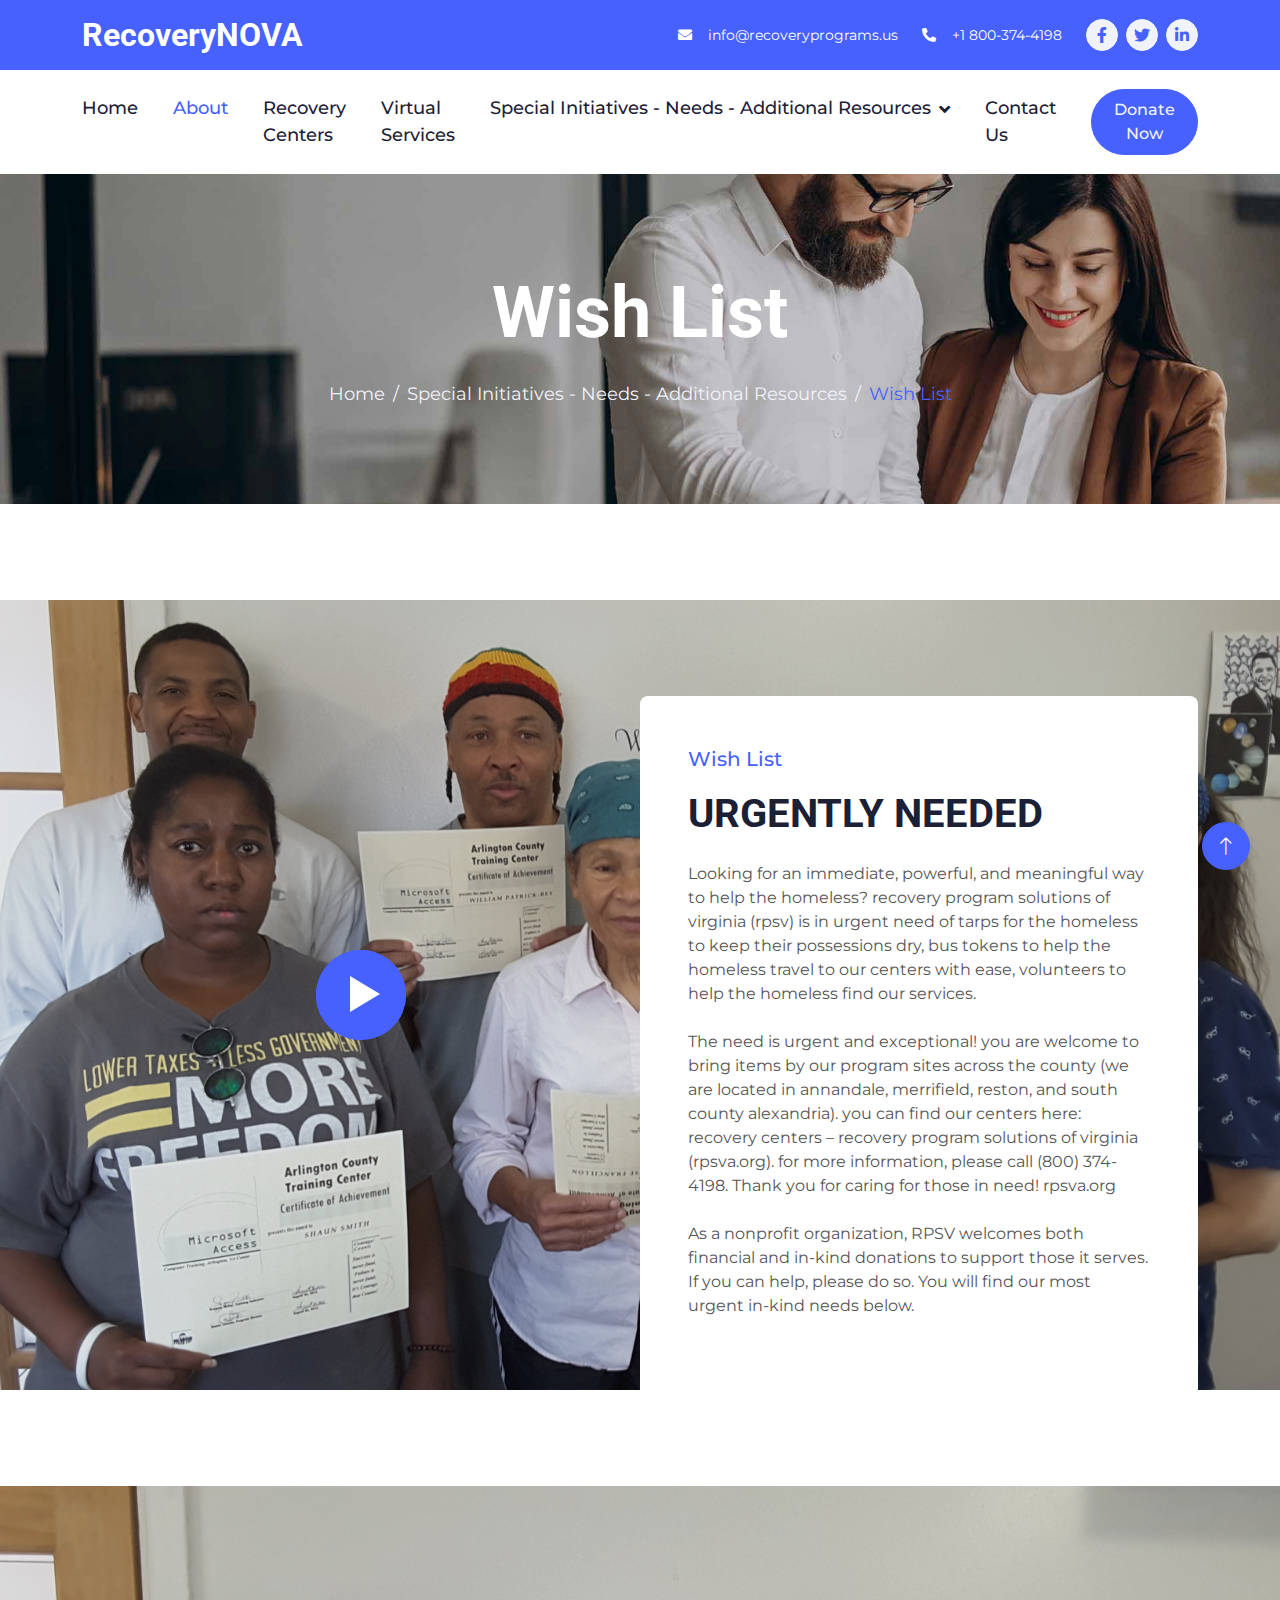
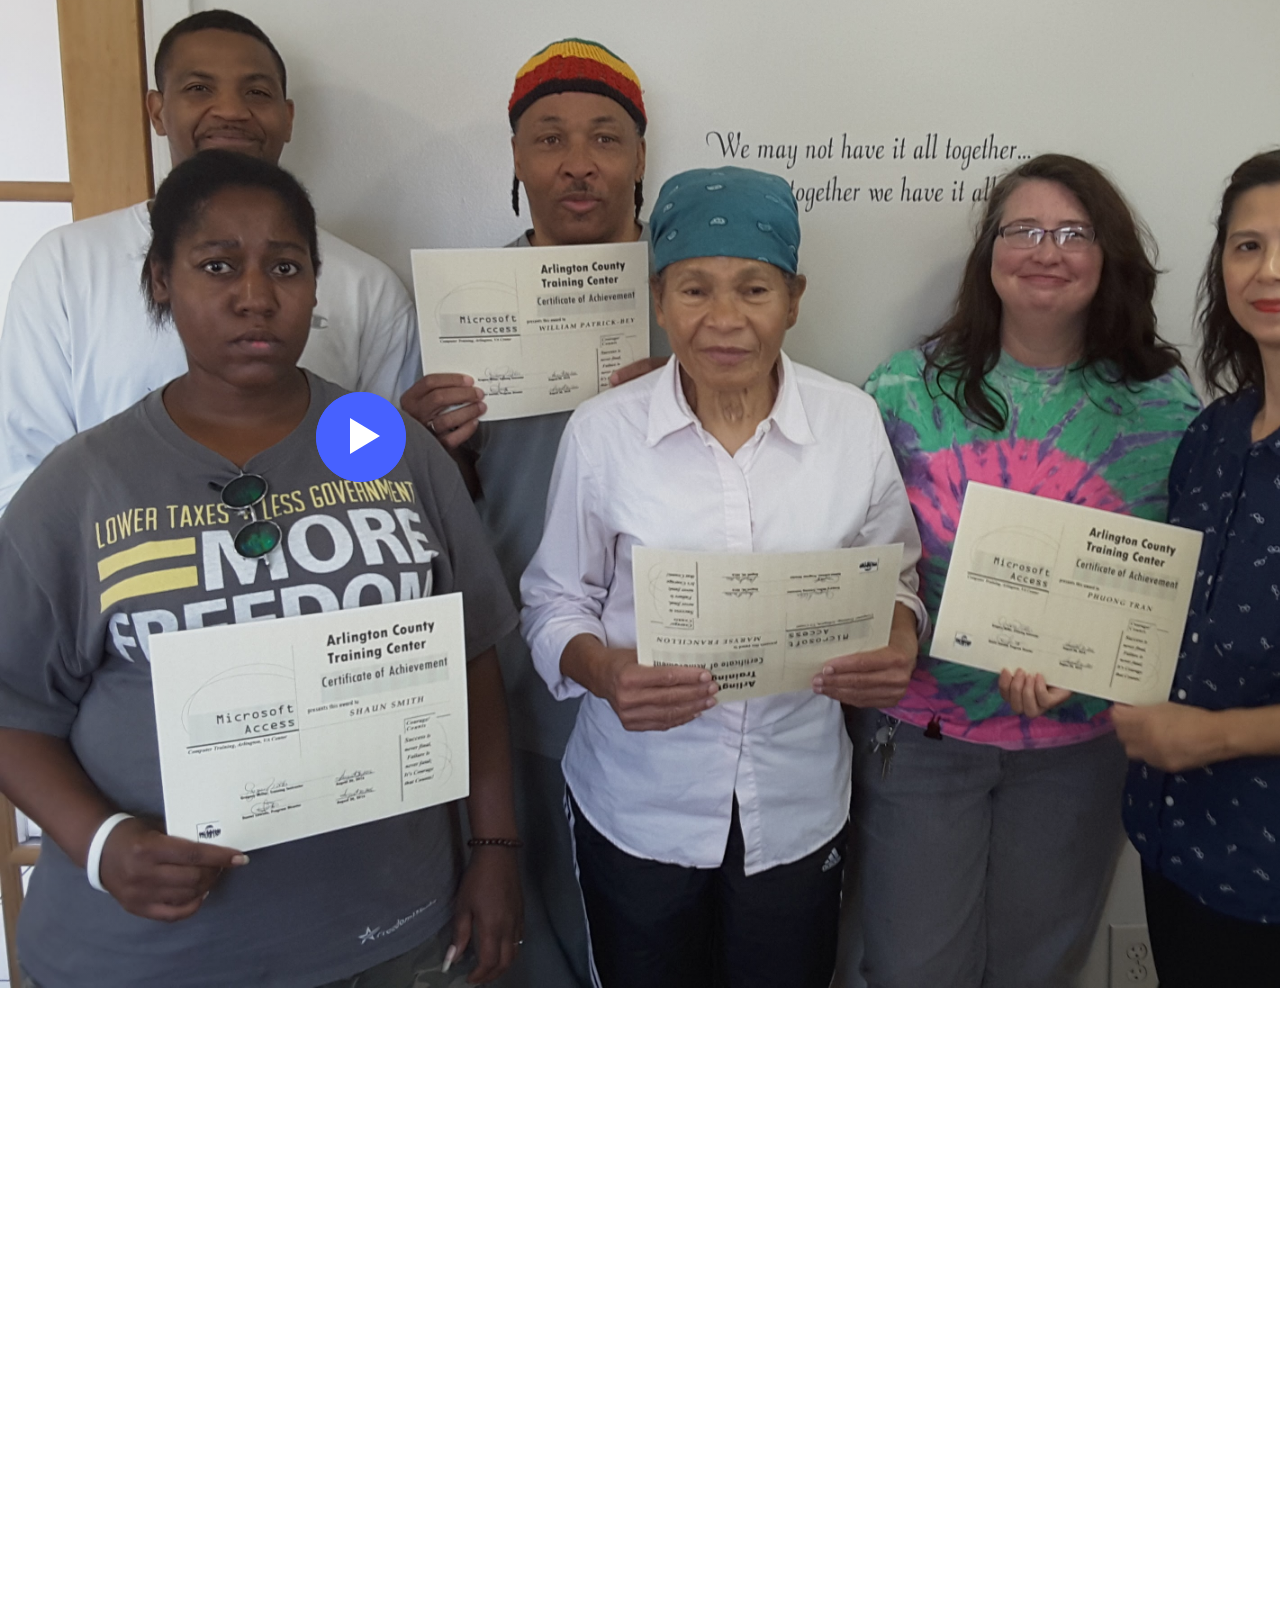
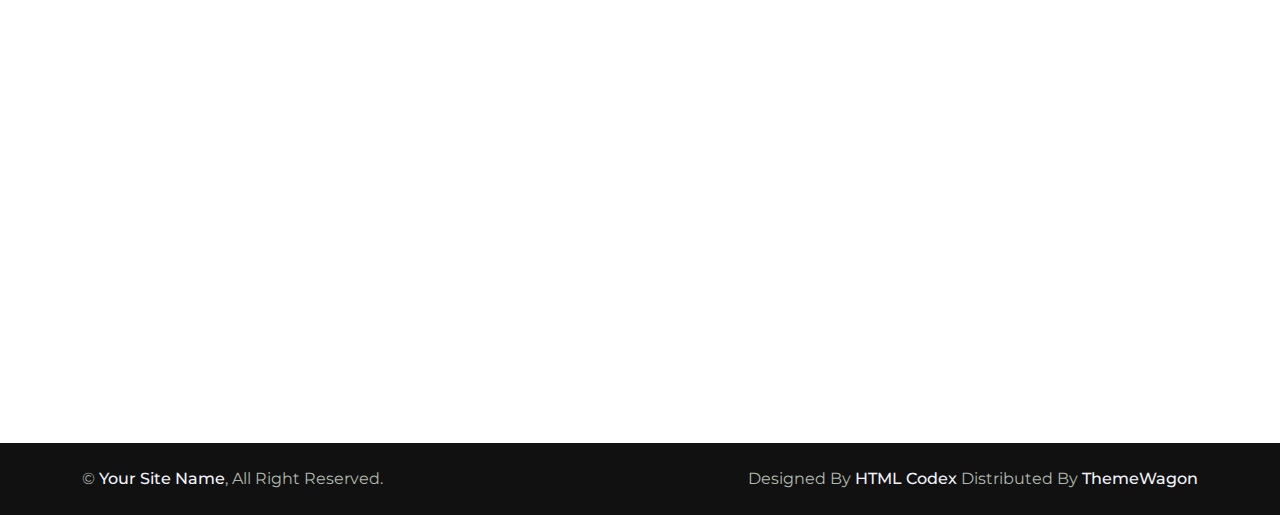
<file: quote.html>
<!DOCTYPE html>
<html lang="en">

<head>
    <meta charset="utf-8">
    <title>RecoveryNOVA</title>
    <meta content="width=device-width, initial-scale=1.0" name="viewport">
    <meta content="" name="keywords">
    <meta content="" name="description">

    <!-- Favicon -->
    <link href="img/favicon.ico" rel="icon">

    <!-- Google Web Fonts -->
    <link rel="preconnect" href="https://fonts.googleapis.com">
    <link rel="preconnect" href="https://fonts.gstatic.com" crossorigin>
    <link
        href="https://fonts.googleapis.com/css2?family=Montserrat:wght@400;500&family=Roboto:wght@500;700&display=swap"
        rel="stylesheet">

    <!-- Icon Font Stylesheet -->
    <link href="https://cdnjs.cloudflare.com/ajax/libs/font-awesome/5.10.0/css/all.min.css" rel="stylesheet">
    <link href="https://cdn.jsdelivr.net/npm/bootstrap-icons@1.4.1/font/bootstrap-icons.css" rel="stylesheet">

    <!-- Libraries Stylesheet -->
    <link href="lib/animate/animate.min.css" rel="stylesheet">
    <link href="lib/owlcarousel/assets/owl.carousel.min.css" rel="stylesheet">
    <link href="lib/lightbox/css/lightbox.min.css" rel="stylesheet">

    <!-- Customized Bootstrap Stylesheet -->
    <link href="css/bootstrap.min.css" rel="stylesheet">

    <!-- Template Stylesheet -->
    <link href="css/style.css" rel="stylesheet">
</head>

<body>
    <!-- Spinner Start -->
    <div id="spinner"
        class="show bg-white position-fixed translate-middle w-100 vh-100 top-50 start-50 d-flex align-items-center justify-content-center">
        <div class="spinner-border text-primary" role="status" style="width: 3rem; height: 3rem;"></div>
    </div>
    <!-- Spinner End -->


    <!-- Topbar Start -->
    <div class="container-fluid bg-primary text-white d-none d-lg-flex">
        <div class="container py-3">
            <div class="d-flex align-items-center">
                <a href="index.html">
                    <h2 class="text-white fw-bold m-0">RecoveryNOVA</h2>
                </a>
                <div class="ms-auto d-flex align-items-center">
                    <small class="ms-4"><i class="fa fa-envelope me-3"></i>info@recoveryprograms.us</small>
                    <small class="ms-4"><i class="fa fa-phone-alt me-3"></i>+1 800-374-4198</small>
                    <div class="ms-3 d-flex">
                        <a class="btn btn-sm-square btn-light text-primary rounded-circle ms-2" href=""><i
                                class="fab fa-facebook-f"></i></a>
                        <a class="btn btn-sm-square btn-light text-primary rounded-circle ms-2" href=""><i
                                class="fab fa-twitter"></i></a>
                        <a class="btn btn-sm-square btn-light text-primary rounded-circle ms-2" href=""><i
                                class="fab fa-linkedin-in"></i></a>
                    </div>
                </div>
            </div>
        </div>
    </div>
    <!-- Topbar End -->


    <!-- Navbar Start -->
    <div class="container-fluid bg-white sticky-top">
        <div class="container">
            <nav class="navbar navbar-expand-lg bg-white navbar-light p-lg-0">
                <a href="index.html" class="navbar-brand d-lg-none">
                    <h1 class="fw-bold m-0">RecoveryNOVA</h1>
                </a>
                <button type="button" class="navbar-toggler me-0" data-bs-toggle="collapse"
                    data-bs-target="#navbarCollapse">
                    <span class="navbar-toggler-icon"></span>
                </button>
                <div class="collapse navbar-collapse" id="navbarCollapse">
                    <div class="navbar-nav">
                        <a href="index.html" class="nav-item nav-link">Home</a>
                        <a href="about.html" class="nav-item nav-link active">About</a>
                        <a href="recoverCenters.html" class="nav-item nav-link">Recovery Centers</a>
                        <a href="project.html" class="nav-item nav-link">Virtual Services</a>
                        <div class="nav-item dropdown">
                            <a href="#" class="nav-link dropdown-toggle" data-bs-toggle="dropdown">Special Initiatives - Needs - Additional Resources</a>
                            <div class="dropdown-menu bg-light rounded-0 rounded-bottom m-0">
                                <a href="feature.html" class="dropdown-item">Undergarment Drive For The Homeless</a>
                                <a href="team.html" class="dropdown-item">Birthday Brigade</a>
                                <a href="testimonial.html" class="dropdown-item">Homeless Survival Kits</a>
                                <a href="quote.html" class="dropdown-item">Wish List</a>
                                <a href="404.html" class="dropdown-item">Additional Resources</a>
                            </div>
                        </div>
                        <a href="contact.html" class="nav-item nav-link">Contact Us</a>
                    </div>
                    <div class="ms-auto d-none d-lg-block">
                        <a href="" class="btn btn-primary rounded-pill py-2 px-3">Donate Now</a>
                    </div>
                </div>
            </nav>
        </div>
    </div>
    <!-- Navbar End -->


    <!-- Page Header Start -->
    <div class="container-fluid page-header py-5 mb-5 wow fadeIn" data-wow-delay="0.1s">
        <div class="container text-center py-5">
            <h1 class="display-2 text-white mb-4 animated slideInDown">Wish List</h1>
            <nav aria-label="breadcrumb animated slideInDown">
                <ol class="breadcrumb justify-content-center mb-0">
                    <li class="breadcrumb-item"><a href="#">Home</a></li>
                    <li class="breadcrumb-item"><a href="#">Special Initiatives - Needs - Additional Resources</a></li>
                    <li class="breadcrumb-item text-primary" aria-current="page">Wish List</li>
                </ol>
            </nav>
        </div>
    </div>
    <!-- Page Header End -->


    <!-- About Start -->
    <div class="container-xxl about mb-5" style="margin-top: 6rem;">
        <div class="container">
            <div class="row g-0">
                <div class="col-lg-6">
                    <div class="h-100 d-flex align-items-center justify-content-center" style="min-height: 300px;">
                        <button type="button" class="btn-play" data-bs-toggle="modal"
                            data-src="https://youtu.be/kLsp-2cqswA" data-bs-target="#videoModal">
                            <span></span>
                        </button>
                    </div>
                </div>
                <div class="col-lg-6 pt-lg-5 wow fadeIn" data-wow-delay="0.5s">
                    <div class="bg-white rounded-top p-5 mt-lg-5">
                        <p class="fs-5 fw-medium text-primary">Wish List</p>
                        <h1 class="display-6 mb-4">URGENTLY NEEDED</h1>
                        <p class="mb-4">Looking for an immediate, powerful, and meaningful way to help the homeless? recovery program solutions of virginia (rpsv) is in urgent need of tarps for the homeless to keep their possessions dry, bus tokens to help the homeless travel to our centers with ease, volunteers to help the homeless find our services.</p>
                        <p class="mb-4">The need is urgent and exceptional! you are welcome to bring items by our program sites across the county (we are located in annandale, merrifield, reston, and south county alexandria). you can find our centers here: recovery centers – recovery program solutions of virginia (rpsva.org).  for more information, please call (800) 374-4198.
                            Thank you for caring for those in need! rpsva.org </p>
                        <p class="mb-4">As a nonprofit organization, RPSV welcomes both financial and in-kind donations to support those it serves. If you can help, please do so. You will find our most urgent in-kind needs below.</p>
                    </div>
                </div>
            </div>
        </div>
    </div>

    <div class="container-xxl about mb-5" style="margin-top: 6rem;">
        <div class="container">
            <div class="row g-0">
                <div class="col-lg-6">
                    <div class="h-100 d-flex align-items-center justify-content-center" style="min-height: 300px;">
                        <button type="button" class="btn-play" data-bs-toggle="modal"
                            data-src="https://youtu.be/kLsp-2cqswA" data-bs-target="#videoModal">
                            <span></span>
                        </button>
                    </div>
                </div>
                <div class="col-lg-6 pt-lg-5 wow fadeIn" data-wow-delay="0.5s">
                    <div class="bg-white rounded-top p-5 mt-lg-5">
                        <p class="fs-5 fw-medium text-primary">Wish List</p>
                        <h1 class="display-6 mb-4">NEEDED IN-KIND DONATIONS </h1>
                        <p class="mb-4"><b>–Food</b> for daily meals or snacks at our four open centers (items such as pasta, sauce, canned goods such as soup or tuna, fresh vegetables, and fruit, crackers, peanut butter, snack bars)</p>
                        <p class="mb-4"><b>–Toiletry items,</b> ranging from liquid and bar soap, no-rinse shampoo, and conditioner, wipes, toothbrushes/toothpaste/floss, deodorant, hygiene products for women.</p>
                        <p class="mb-4"><b>–PPE</b>'s such as hand sanitizer and masks for participants and staff at our Recovery Centers</p>
                        <p class="mb-4"><b>–Pots, pans, and other kitchen items</b> (e.g., spices, hand soap)</p>
                        <p class="mb-4">To donate in-kind items, please contact the Center nearest you to arrange a hands-free delivery. You will find our Centers and their hours listed here. For more information, please email Michelle today.</p>
                        <p class="mb-4">Interested in giving a <b>cash donation instead</b>? Please visit <b>rpsva.org/donate-now</b> or find us on <b>Venmo.com at RPSV_Cares.</b></p>
                        <p class="mb-4">Thanks for considering helping RPSV assist those we serve!</p>
                        <p class="mb-4"><b>“It’s not how much we give but how much love we put into giving.” ~ Mother Teresa</b></p>
                    </div>
                </div>
            </div>
        </div>
    </div>

    <!-- About End -->

    <!-- Wish List Start -->
    <div class="container-xxl py-5">
        <div class="container">
            <div class="row g-5">
                <div class="col-lg-6 wow fadeInUp" data-wow-delay="0.5s">
                    <h2 class="mb-4">Enter your information to sign up for our newsletter!</h2>
                    <div class="row g-3">
                        <div class="col-sm-6">
                            <div class="form-floating">
                                <input type="text" class="form-control" id="name" placeholder="Your Name">
                                <label for="name">Your Name</label>
                            </div>
                        </div>
                        <div class="col-sm-6">
                            <div class="form-floating">
                                <input type="email" class="form-control" id="mail" placeholder="Your Email">
                                <label for="mail">Your Email</label>
                            </div>
                        </div>
                        <div class="col-sm-6">
                            <div class="form-floating">
                                <input type="text" class="form-control" id="mobile" placeholder="Your Mobile">
                                <label for="mobile">Your Mobile</label>
                            </div>
                        </div>
                        <!-- <div class="col-sm-6">
                            <div class="form-floating">
                                <select class="form-select" id="service">
                                    <option selected>Digital Marketing</option>
                                    <option value="">Social Marketing</option>
                                    <option value="">Content Marketing</option>
                                    <option value="">E-mail Marketing</option>
                                </select>
                                <label for="service">Choose A Service</label>
                            </div>
                        </div> -->
                        <div class="col-12">
                            <div class="form-floating">
                                <textarea class="form-control" placeholder="Leave a message here" id="message"
                                    style="height: 130px"></textarea>
                                <label for="message">Message</label>
                            </div>
                        </div>
                        <div class="col-12 text-center">
                            <button class="btn btn-primary w-100 py-3" type="submit">Submit Now</button>
                        </div>
                    </div>
                </div>
            </div>
        </div>
    </div>
    <!-- Wish List Start -->


    <!-- Video Modal Start -->
    <div class="modal modal-video fade" id="videoModal" tabindex="-1" aria-labelledby="exampleModalLabel"
        aria-hidden="true">
        <div class="modal-dialog">
            <div class="modal-content rounded-0">
                <div class="modal-header">
                    <h3 class="modal-title" id="exampleModalLabel">Youtube Video</h3>
                    <button type="button" class="btn-close" data-bs-dismiss="modal" aria-label="Close"></button>
                </div>
                <div class="modal-body">
                    <!-- 16:9 aspect ratio -->
                    <div class="ratio ratio-16x9">
                        <iframe class="embed-responsive-item" src="" id="video" allowfullscreen
                            allowscriptaccess="always" allow="autoplay"></iframe>
                    </div>
                </div>
            </div>
        </div>
    </div>
    <!-- Video Modal End -->


    <!-- Team Start -->
    <!-- <div class="container-xxl py-5">
        <div class="container">
            <div class="text-center mx-auto wow fadeInUp" data-wow-delay="0.1s" style="max-width: 500px;">
                <p class="fs-5 fw-medium text-primary">Our Team</p>
                <h1 class="display-5 mb-5">Our Expert People Ready to Help You</h1>
            </div>
            <div class="row g-4">
                <div class="col-lg-3 col-md-6 wow fadeInUp" data-wow-delay="0.1s">
                    <div class="team-item rounded overflow-hidden pb-4">
                        <img class="img-fluid mb-4" src="img/team-1.jpg" alt="">
                        <h5>Alex Robin</h5>
                        <span class="text-primary">Founder & CEO</span>
                        <ul class="team-social">
                            <li><a class="btn btn-square" href=""><i class="fab fa-facebook-f"></i></a></li>
                            <li><a class="btn btn-square" href=""><i class="fab fa-twitter"></i></a></li>
                            <li><a class="btn btn-square" href=""><i class="fab fa-instagram"></i></a></li>
                            <li><a class="btn btn-square" href=""><i class="fab fa-linkedin-in"></i></a></li>
                        </ul>
                    </div>
                </div>
                <div class="col-lg-3 col-md-6 wow fadeInUp" data-wow-delay="0.3s">
                    <div class="team-item rounded overflow-hidden pb-4">
                        <img class="img-fluid mb-4" src="img/team-2.jpg" alt="">
                        <h5>Adam Crew</h5>
                        <span class="text-primary">Co Founder</span>
                        <ul class="team-social">
                            <li><a class="btn btn-square" href=""><i class="fab fa-facebook-f"></i></a></li>
                            <li><a class="btn btn-square" href=""><i class="fab fa-twitter"></i></a></li>
                            <li><a class="btn btn-square" href=""><i class="fab fa-instagram"></i></a></li>
                            <li><a class="btn btn-square" href=""><i class="fab fa-linkedin-in"></i></a></li>
                        </ul>
                    </div>
                </div>
                <div class="col-lg-3 col-md-6 wow fadeInUp" data-wow-delay="0.5s">
                    <div class="team-item rounded overflow-hidden pb-4">
                        <img class="img-fluid mb-4" src="img/team-3.jpg" alt="">
                        <h5>Boris Johnson</h5>
                        <span class="text-primary">Executive Manager</span>
                        <ul class="team-social">
                            <li><a class="btn btn-square" href=""><i class="fab fa-facebook-f"></i></a></li>
                            <li><a class="btn btn-square" href=""><i class="fab fa-twitter"></i></a></li>
                            <li><a class="btn btn-square" href=""><i class="fab fa-instagram"></i></a></li>
                            <li><a class="btn btn-square" href=""><i class="fab fa-linkedin-in"></i></a></li>
                        </ul>
                    </div>
                </div>
                <div class="col-lg-3 col-md-6 wow fadeInUp" data-wow-delay="0.7s">
                    <div class="team-item rounded overflow-hidden pb-4">
                        <img class="img-fluid mb-4" src="img/team-4.jpg" alt="">
                        <h5>Robert Jordan</h5>
                        <span class="text-primary">Digital Marketer</span>
                        <ul class="team-social">
                            <li><a class="btn btn-square" href=""><i class="fab fa-facebook-f"></i></a></li>
                            <li><a class="btn btn-square" href=""><i class="fab fa-twitter"></i></a></li>
                            <li><a class="btn btn-square" href=""><i class="fab fa-instagram"></i></a></li>
                            <li><a class="btn btn-square" href=""><i class="fab fa-linkedin-in"></i></a></li>
                        </ul>
                    </div>
                </div>
            </div>
        </div>
    </div> -->
    <!-- Team End -->


    <!-- Footer Start -->
    <div class="container-fluid bg-dark footer mt-5 py-5 wow fadeIn" data-wow-delay="0.1s">
        <div class="container py-5">
            <div class="row g-5">
                <div class="col-lg-3 col-md-6">
                    <h4 class="text-white mb-4">Our Office</h4>
                    <p class="mb-2"><i class="fa fa-phone-alt me-3"></i>+1 800-374-4198</p>
                    <p class="mb-2"><i class="fa fa-envelope me-3"></i>info@recoveryprograms.us</p>
                    <div class="d-flex pt-3">
                        <a class="btn btn-square btn-light rounded-circle me-2" href=""><i
                                class="fab fa-twitter"></i></a>
                        <a class="btn btn-square btn-light rounded-circle me-2" href=""><i
                                class="fab fa-facebook-f"></i></a>
                        <a class="btn btn-square btn-light rounded-circle me-2" href=""><i
                                class="fab fa-youtube"></i></a>
                        <a class="btn btn-square btn-light rounded-circle me-2" href=""><i
                                class="fab fa-linkedin-in"></i></a>
                    </div>
                </div>
                <div class="col-lg-3 col-md-6">
                    <h4 class="text-white mb-4">Quick Links</h4>
                    <a class="btn btn-link" href="">Wish List</a>
                    <a class="btn btn-link" href="">Contact Us</a>
                    <a class="btn btn-link" href="">Our Services</a>
                    <a class="btn btn-link" href="">Terms & Condition</a>
                    <a class="btn btn-link" href="">Support</a>
                </div>
                <div class="col-lg-3 col-md-6">
                    <h4 class="text-white mb-4">Business Hours</h4>
                    <p class="mb-1">Monday - Friday</p>
                    <h6 class="text-light">09:00 am - 07:00 pm</h6>
                    <p class="mb-1">Saturday</p>
                    <h6 class="text-light">09:00 am - 12:00 pm</h6>
                    <p class="mb-1">Sunday</p>
                    <h6 class="text-light">Closed</h6>
                </div>
                <div class="col-lg-3 col-md-6">
                    <h4 class="text-white mb-4">Newsletter</h4>
                    <p>Dolor amet sit justo amet elitr clita ipsum elitr est.</p>
                    <div class="position-relative w-100">
                        <input class="form-control bg-transparent w-100 py-3 ps-4 pe-5" type="text"
                            placeholder="Your email">
                        <button type="button"
                            class="btn btn-light py-2 position-absolute top-0 end-0 mt-2 me-2">SignUp</button>
                    </div>
                </div>
            </div>
        </div>
    </div>
    <!-- Footer End -->


    <!-- Copyright Start -->
    <div class="container-fluid copyright py-4">
        <div class="container">
            <div class="row">
                <div class="col-md-6 text-center text-md-start mb-3 mb-md-0">
                    &copy; <a class="fw-medium text-light" href="#">Your Site Name</a>, All Right Reserved.
                </div>
                <div class="col-md-6 text-center text-md-end">
                    <!--/*** This template is free as long as you keep the footer author’s credit link/attribution link/backlink. If you'd like to use the template without the footer author’s credit link/attribution link/backlink, you can purchase the Credit Removal License from "https://htmlcodex.com/credit-removal". Thank you for your support. ***/-->
                    Designed By <a class="fw-medium text-light" href="https://htmlcodex.com">HTML Codex</a>
                    Distributed By <a class="fw-medium text-light" href="https://themewagon.com">ThemeWagon</a>
                </div>
            </div>
        </div>
    </div>
    <!-- Copyright End -->


    <!-- Back to Top -->
    <a href="#" class="btn btn-lg btn-primary btn-lg-square rounded-circle back-to-top"><i
            class="bi bi-arrow-up"></i></a>


    <!-- JavaScript Libraries -->
    <script src="https://ajax.googleapis.com/ajax/libs/jquery/3.6.1/jquery.min.js"></script>
    <script src="https://cdn.jsdelivr.net/npm/bootstrap@5.0.0/dist/js/bootstrap.bundle.min.js"></script>
    <script src="lib/wow/wow.min.js"></script>
    <script src="lib/easing/easing.min.js"></script>
    <script src="lib/waypoints/waypoints.min.js"></script>
    <script src="lib/owlcarousel/owl.carousel.min.js"></script>
    <script src="lib/lightbox/js/lightbox.min.js"></script>

    <!-- Template Javascript -->
    <script src="js/main.js"></script>
</body>

</html>
</file>
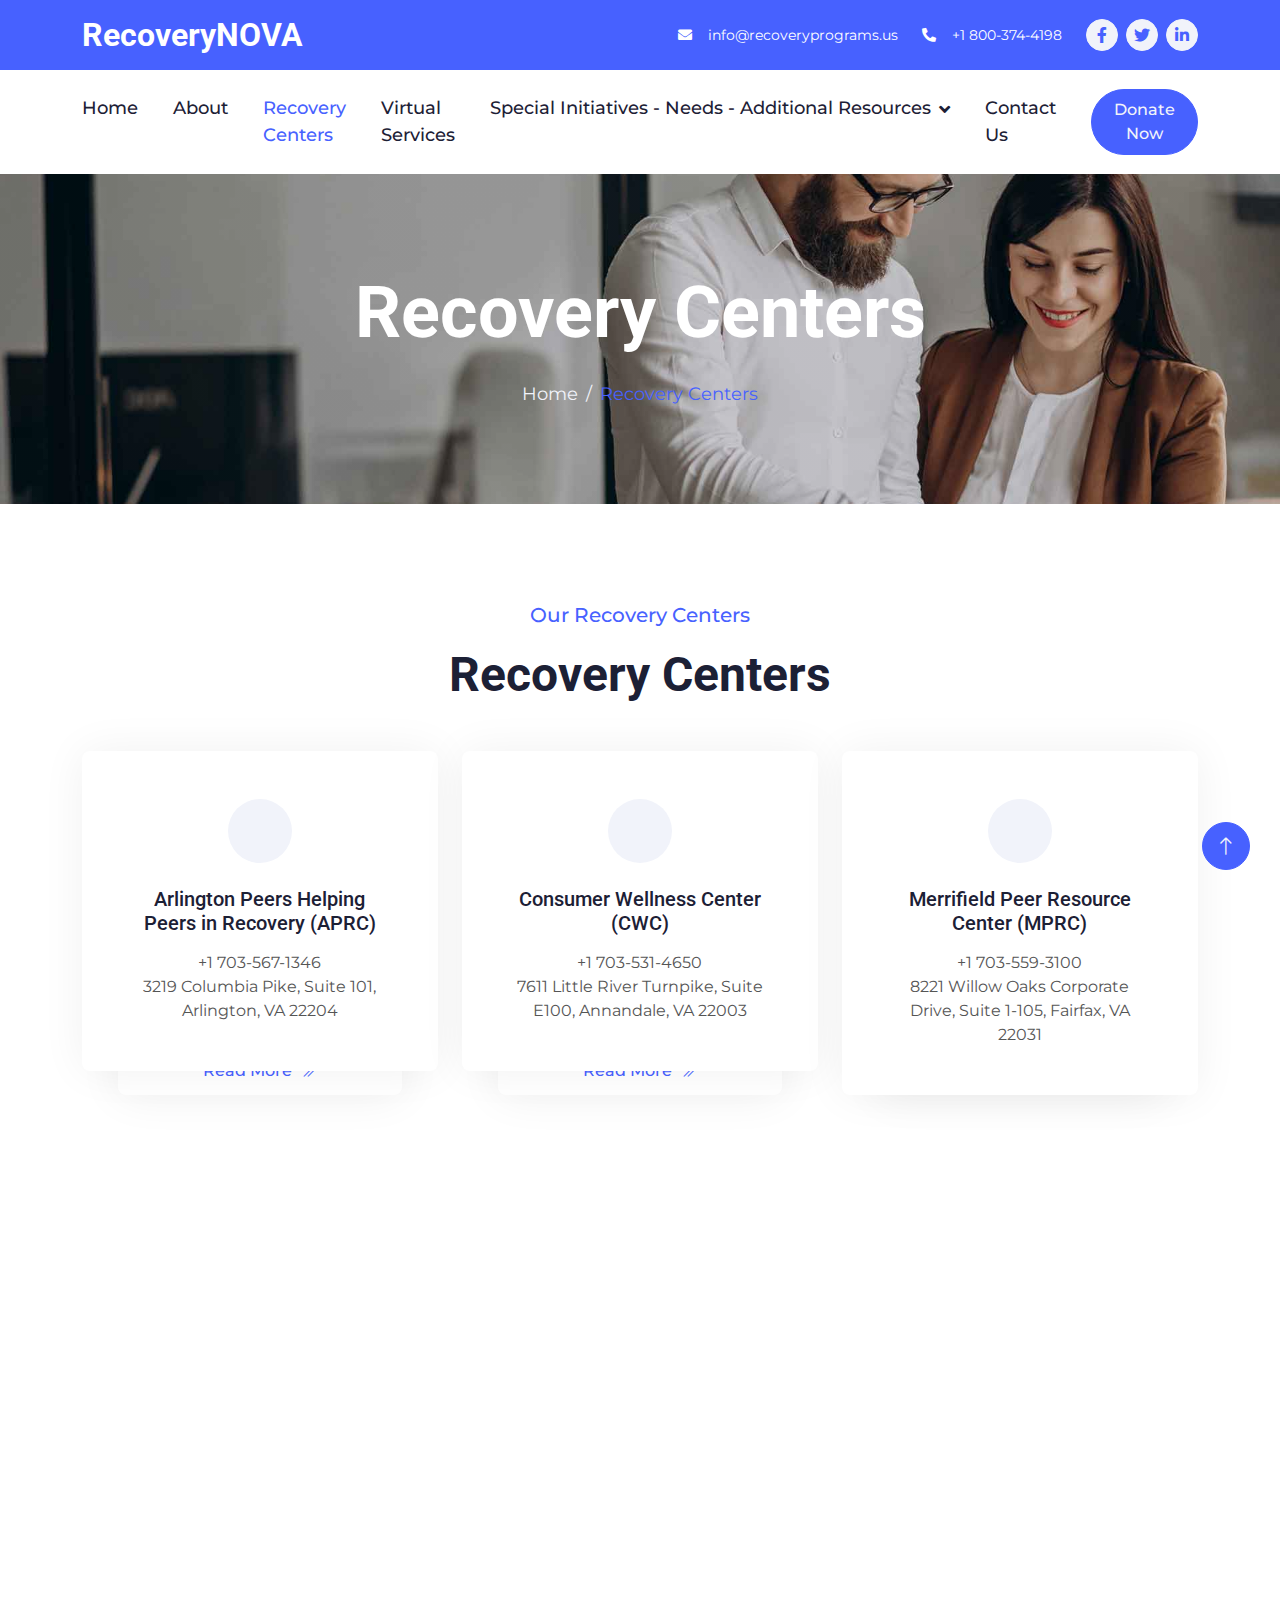
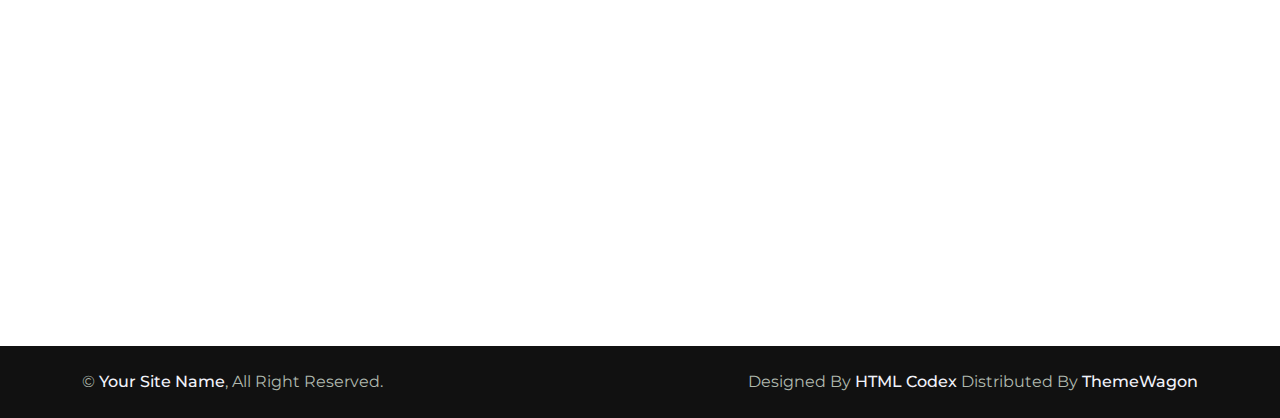
<file: recoverCenters.html>
<!DOCTYPE html>
<html lang="en">

<head>
    <meta charset="utf-8">
    <title>RecoveryNOVA</title>
    <meta content="width=device-width, initial-scale=1.0" name="viewport">
    <meta content="" name="keywords">
    <meta content="" name="description">

    <!-- Favicon -->
    <link href="img/favicon.ico" rel="icon">

    <!-- Google Web Fonts -->
    <link rel="preconnect" href="https://fonts.googleapis.com">
    <link rel="preconnect" href="https://fonts.gstatic.com" crossorigin>
    <link
        href="https://fonts.googleapis.com/css2?family=Montserrat:wght@400;500&family=Roboto:wght@500;700&display=swap"
        rel="stylesheet">

    <!-- Icon Font Stylesheet -->
    <link href="https://cdnjs.cloudflare.com/ajax/libs/font-awesome/5.10.0/css/all.min.css" rel="stylesheet">
    <link href="https://cdn.jsdelivr.net/npm/bootstrap-icons@1.4.1/font/bootstrap-icons.css" rel="stylesheet">

    <!-- Libraries Stylesheet -->
    <link href="lib/animate/animate.min.css" rel="stylesheet">
    <link href="lib/owlcarousel/assets/owl.carousel.min.css" rel="stylesheet">
    <link href="lib/lightbox/css/lightbox.min.css" rel="stylesheet">

    <!-- Customized Bootstrap Stylesheet -->
    <link href="css/bootstrap.min.css" rel="stylesheet">

    <!-- Template Stylesheet -->
    <link href="css/style.css" rel="stylesheet">
</head>

<body>
    <!-- Spinner Start -->
    <div id="spinner"
        class="show bg-white position-fixed translate-middle w-100 vh-100 top-50 start-50 d-flex align-items-center justify-content-center">
        <div class="spinner-border text-primary" role="status" style="width: 3rem; height: 3rem;"></div>
    </div>
    <!-- Spinner End -->


    <!-- Topbar Start -->
    <div class="container-fluid bg-primary text-white d-none d-lg-flex">
        <div class="container py-3">
            <div class="d-flex align-items-center">
                <a href="index.html">
                    <h2 class="text-white fw-bold m-0">RecoveryNOVA</h2>
                </a>
                <div class="ms-auto d-flex align-items-center">
                    <small class="ms-4"><i class="fa fa-envelope me-3"></i>info@recoveryprograms.us</small>
                    <small class="ms-4"><i class="fa fa-phone-alt me-3"></i>+1 800-374-4198</small>
                    <div class="ms-3 d-flex">
                        <a class="btn btn-sm-square btn-light text-primary rounded-circle ms-2" href=""><i
                                class="fab fa-facebook-f"></i></a>
                        <a class="btn btn-sm-square btn-light text-primary rounded-circle ms-2" href=""><i
                                class="fab fa-twitter"></i></a>
                        <a class="btn btn-sm-square btn-light text-primary rounded-circle ms-2" href=""><i
                                class="fab fa-linkedin-in"></i></a>
                    </div>
                </div>
            </div>
        </div>
    </div>
    <!-- Topbar End -->


    <!-- Navbar Start -->
    <div class="container-fluid bg-white sticky-top">
        <div class="container">
            <nav class="navbar navbar-expand-lg bg-white navbar-light p-lg-0">
                <a href="index.html" class="navbar-brand d-lg-none">
                    <h1 class="fw-bold m-0">RecoveryNOVA</h1>
                </a>
                <button type="button" class="navbar-toggler me-0" data-bs-toggle="collapse"
                    data-bs-target="#navbarCollapse">
                    <span class="navbar-toggler-icon"></span>
                </button>
                <div class="collapse navbar-collapse" id="navbarCollapse">
                    <div class="navbar-nav">
                        <a href="index.html" class="nav-item nav-link">Home</a>
                        <a href="about.html" class="nav-item nav-link">About</a>
                        <a href="recoverCenters.html" class="nav-item nav-link active">Recovery Centers</a>
                        <a href="project.html" class="nav-item nav-link">Virtual Services</a>
                        <div class="nav-item dropdown">
                            <a href="#" class="nav-link dropdown-toggle" data-bs-toggle="dropdown">Special Initiatives - Needs - Additional Resources</a>
                            <div class="dropdown-menu bg-light rounded-0 rounded-bottom m-0">
                                <a href="feature.html" class="dropdown-item">Undergarment Drive For The Homeless</a>
                                <a href="team.html" class="dropdown-item">Birthday Brigade</a>
                                <a href="testimonial.html" class="dropdown-item">Homeless Survival Kits</a>
                                <a href="quote.html" class="dropdown-item">Wish List</a>
                                <a href="404.html" class="dropdown-item">Additional Resources</a>
                            </div>
                        </div>
                        <a href="contact.html" class="nav-item nav-link">Contact Us</a>
                    </div>
                    <div class="ms-auto d-none d-lg-block">
                        <a href="" class="btn btn-primary rounded-pill py-2 px-3">Donate Now</a>
                    </div>
                </div>
            </nav>
        </div>
    </div>
    <!-- Navbar End -->


    <!-- Page Header Start -->
    <div class="container-fluid page-header py-5 mb-5 wow fadeIn" data-wow-delay="0.1s">
        <div class="container text-center py-5">
            <h1 class="display-2 text-white mb-4 animated slideInDown">Recovery Centers</h1>
            <nav aria-label="breadcrumb animated slideInDown">
                <ol class="breadcrumb justify-content-center mb-0">
                    <li class="breadcrumb-item"><a href="#">Home</a></li>
                    <li class="breadcrumb-item text-primary" aria-current="page">Recovery Centers</li>
                </ol>
            </nav>
        </div>
    </div>
    <!-- Page Header End -->


    <!-- Service Start -->
    <div class="container-xxl py-5">
        <div class="container">
            <div class="text-center mx-auto wow fadeInUp" data-wow-delay="0.1s" style="max-width: 500px;">
                <p class="fs-5 fw-medium text-primary">Our Recovery Centers</p>
                <h1 class="display-5 mb-5">Recovery Centers</h1>
            </div>
            <div class="row g-4">
                <div class="col-lg-4 col-md-6 wow fadeInUp" data-wow-delay="0.1s">
                    <div class="service-item position-relative h-100">
                        <div class="service-text rounded p-5">
                            <div class="btn-square bg-light rounded-circle mx-auto mb-4"
                                style="width: 64px; height: 64px;">
                                <!-- <img class="img-fluid" src="img/icon/icon-5.png" alt="Icon"> -->
                            </div>
                            <h5 class="mb-3">Arlington Peers Helping Peers in Recovery (APRC)</h4>
                                <p class="mb-0">+1 703-567-1346</p>
                                <p class="mb-0">3219 Columbia Pike, Suite 101, Arlington, VA 22204</p>
                        </div>
                        <div class="service-btn rounded-0 rounded-bottom">
                            <a class="text-primary fw-medium" href="https://www.rpsva.org/recovery-centers/arlington/">Read More<i
                                    class="bi bi-chevron-double-right ms-2"></i></a>
                        </div>
                    </div>
                </div>
                <div class="col-lg-4 col-md-6 wow fadeInUp" data-wow-delay="0.3s">
                    <div class="service-item position-relative h-100">
                        <div class="service-text rounded p-5">
                            <div class="btn-square bg-light rounded-circle mx-auto mb-4"
                                style="width: 64px; height: 64px;">
                                <!-- <img class="img-fluid" src="img/icon/icon-6.png" alt="Icon"> -->
                            </div>
                            <h5 class="mb-3">Consumer Wellness Center (CWC)</h4>
                                <p class="mb-0">+1 703-531-4650</p>
                                <p class="mb-0">7611 Little River Turnpike, Suite E100, Annandale, VA 22003</p>
                        </div>
                        <div class="service-btn rounded-0 rounded-bottom">
                            <a class="text-primary fw-medium" href="https://www.rpsva.org/recovery-centers/consumer-wellness-center/">Read More<i
                                    class="bi bi-chevron-double-right ms-2"></i></a>
                        </div>
                    </div>
                </div>
                <div class="col-lg-4 col-md-6 wow fadeInUp" data-wow-delay="0.5s">
                    <div class="service-item position-relative h-100">
                        <div class="service-text rounded p-5">
                            <div class="btn-square bg-light rounded-circle mx-auto mb-4"
                                style="width: 64px; height: 64px;">
                                <!-- <img class="img-fluid" src="img/icon/icon-7.png" alt="Icon"> -->
                            </div>
                            <h5 class="mb-3">Merrifield Peer Resource Center (MPRC)</h4>
                                <p class="mb-0">+1 703-559-3100</p>
                                <p class="mb-0">8221 Willow Oaks Corporate Drive, Suite 1-105, Fairfax, VA 22031</p>
                        </div>
                        <div class="service-btn rounded-0 rounded-bottom">
                            <a class="text-primary fw-medium" href="https://www.rpsva.org/recovery-centers/merrifield/">Read More<i
                                    class="bi bi-chevron-double-right ms-2"></i></a>
                        </div>
                    </div>
                </div>
                <div class="col-lg-4 col-md-6 wow fadeInUp" data-wow-delay="0.1s">
                    <div class="service-item position-relative h-100">
                        <div class="service-text rounded p-5">
                            <div class="btn-square bg-light rounded-circle mx-auto mb-4"
                                style="width: 64px; height: 64px;">
                                <!-- <img class="img-fluid" src="img/icon/icon-8.png" alt="Icon"> -->
                            </div>
                            <h5 class="mb-3">Reston Wellness Center (RWC)</h4>
                                <p class="mb-0">+1 703-481-4171</p>
                                <p class="mb-0">1850 Cameron Glen Drive, Suite 200, Reston, VA 20190</p>
                        </div>
                        <div class="service-btn rounded-0 rounded-bottom">
                            <a class="text-primary fw-medium" href="https://www.rpsva.org/recovery-centers/reston-wellness-center-rwc/">Read More<i
                                    class="bi bi-chevron-double-right ms-2"></i></a>
                        </div>
                    </div>
                </div>
                <div class="col-lg-4 col-md-6 wow fadeInUp" data-wow-delay="0.3s">
                    <div class="service-item position-relative h-100">
                        <div class="service-text rounded p-5">
                            <div class="btn-square bg-light rounded-circle mx-auto mb-4"
                                style="width: 64px; height: 64px;">
                                <!-- <img class="img-fluid" src="img/icon/icon-9.png" alt="Icon"> -->
                            </div>
                            <h5 class="mb-3">South County Recovery and Drop-In Center (SCRDIC)</h4>
                                <p class="mb-0">+1 703-341-6890</p>
                                <p class="mb-0">8794-S Sacramento Dr, Alexandria, VA 22309</p>
                        </div>
                        <div class="service-btn rounded-0 rounded-bottom">
                            <a class="text-primary fw-medium" href="https://www.rpsva.org/recovery-centers/south-county/">Read More<i
                                    class="bi bi-chevron-double-right ms-2"></i></a>
                        </div>
                    </div>
                </div>
                <!-- <div class="col-lg-4 col-md-6 wow fadeInUp" data-wow-delay="0.5s">
                    <div class="service-item position-relative h-100">
                        <div class="service-text rounded p-5">
                            <div class="btn-square bg-light rounded-circle mx-auto mb-4"
                                style="width: 64px; height: 64px;">
                                <img class="img-fluid" src="img/icon/icon-10.png" alt="Icon">
                            </div>
                            <h5 class="mb-3">E-mail Marketing</h4>
                                <p class="mb-0">Erat ipsum justo amet duo et elitr dolor, est duo duo eos lorem sed diam
                                    stet</p>
                        </div>
                        <div class="service-btn rounded-0 rounded-bottom">
                            <a class="text-primary fw-medium" href="">Read More<i
                                    class="bi bi-chevron-double-right ms-2"></i></a>
                        </div>
                    </div>
                </div> -->
            </div>
        </div>
    </div>
    <!-- Service End -->

    <!-- Footer Start -->
    <div class="container-fluid bg-dark footer mt-5 py-5 wow fadeIn" data-wow-delay="0.1s">
        <div class="container py-5">
            <div class="row g-5">
                <div class="col-lg-3 col-md-6">
                    <h4 class="text-white mb-4">Our Office</h4>
                    <p class="mb-2"><i class="fa fa-map-marker-alt me-3"></i>123 Street, New York, USA</p>
                    <p class="mb-2"><i class="fa fa-phone-alt me-3"></i>+012 345 67890</p>
                    <p class="mb-2"><i class="fa fa-envelope me-3"></i>info@example.com</p>
                    <div class="d-flex pt-3">
                        <a class="btn btn-square btn-light rounded-circle me-2" href=""><i
                                class="fab fa-twitter"></i></a>
                        <a class="btn btn-square btn-light rounded-circle me-2" href=""><i
                                class="fab fa-facebook-f"></i></a>
                        <a class="btn btn-square btn-light rounded-circle me-2" href=""><i
                                class="fab fa-youtube"></i></a>
                        <a class="btn btn-square btn-light rounded-circle me-2" href=""><i
                                class="fab fa-linkedin-in"></i></a>
                    </div>
                </div>
                <div class="col-lg-3 col-md-6">
                    <h4 class="text-white mb-4">Quick Links</h4>
                    <a class="btn btn-link" href="">About Us</a>
                    <a class="btn btn-link" href="">Contact Us</a>
                    <a class="btn btn-link" href="">Our Services</a>
                    <a class="btn btn-link" href="">Terms & Condition</a>
                    <a class="btn btn-link" href="">Support</a>
                </div>
                <div class="col-lg-3 col-md-6">
                    <h4 class="text-white mb-4">Business Hours</h4>
                    <p class="mb-1">Monday - Friday</p>
                    <h6 class="text-light">09:00 am - 07:00 pm</h6>
                    <p class="mb-1">Saturday</p>
                    <h6 class="text-light">09:00 am - 12:00 pm</h6>
                    <p class="mb-1">Sunday</p>
                    <h6 class="text-light">Closed</h6>
                </div>
                <div class="col-lg-3 col-md-6">
                    <h4 class="text-white mb-4">Newsletter</h4>
                    <p>Dolor amet sit justo amet elitr clita ipsum elitr est.</p>
                    <div class="position-relative w-100">
                        <input class="form-control bg-transparent w-100 py-3 ps-4 pe-5" type="text"
                            placeholder="Your email">
                        <button type="button"
                            class="btn btn-light py-2 position-absolute top-0 end-0 mt-2 me-2">SignUp</button>
                    </div>
                </div>
            </div>
        </div>
    </div>
    <!-- Footer End -->


    <!-- Copyright Start -->
    <div class="container-fluid copyright py-4">
        <div class="container">
            <div class="row">
                <div class="col-md-6 text-center text-md-start mb-3 mb-md-0">
                    &copy; <a class="fw-medium text-light" href="#">Your Site Name</a>, All Right Reserved.
                </div>
                <div class="col-md-6 text-center text-md-end">
                    <!--/*** This template is free as long as you keep the footer author’s credit link/attribution link/backlink. If you'd like to use the template without the footer author’s credit link/attribution link/backlink, you can purchase the Credit Removal License from "https://htmlcodex.com/credit-removal". Thank you for your support. ***/-->
                    Designed By <a class="fw-medium text-light" href="https://htmlcodex.com">HTML Codex</a>
                    Distributed By <a class="fw-medium text-light" href="https://themewagon.com">ThemeWagon</a>
                </div>
            </div>
        </div>
    </div>
    <!-- Copyright End -->


    <!-- Back to Top -->
    <a href="#" class="btn btn-lg btn-primary btn-lg-square rounded-circle back-to-top"><i
            class="bi bi-arrow-up"></i></a>


    <!-- JavaScript Libraries -->
    <script src="https://ajax.googleapis.com/ajax/libs/jquery/3.6.1/jquery.min.js"></script>
    <script src="https://cdn.jsdelivr.net/npm/bootstrap@5.0.0/dist/js/bootstrap.bundle.min.js"></script>
    <script src="lib/wow/wow.min.js"></script>
    <script src="lib/easing/easing.min.js"></script>
    <script src="lib/waypoints/waypoints.min.js"></script>
    <script src="lib/owlcarousel/owl.carousel.min.js"></script>
    <script src="lib/lightbox/js/lightbox.min.js"></script>

    <!-- Template Javascript -->
    <script src="js/main.js"></script>
</body>

</html>
</file>
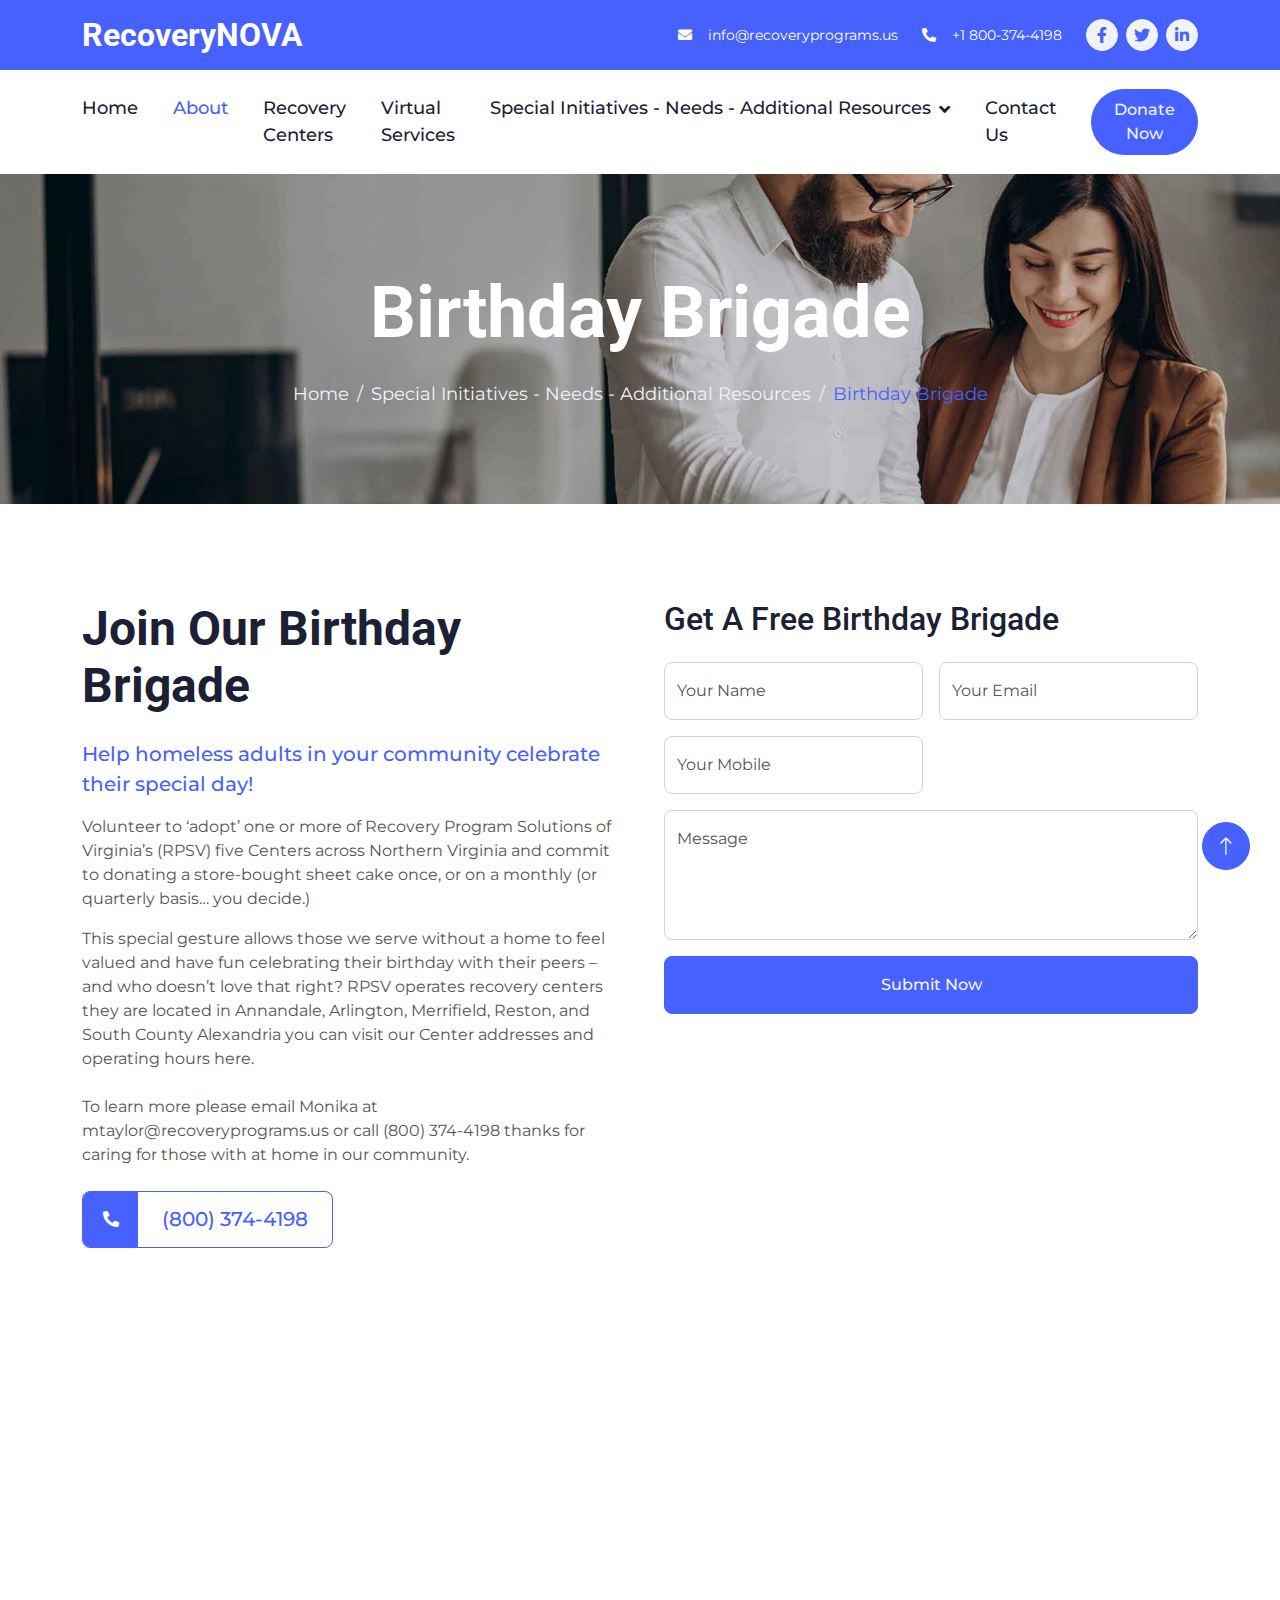
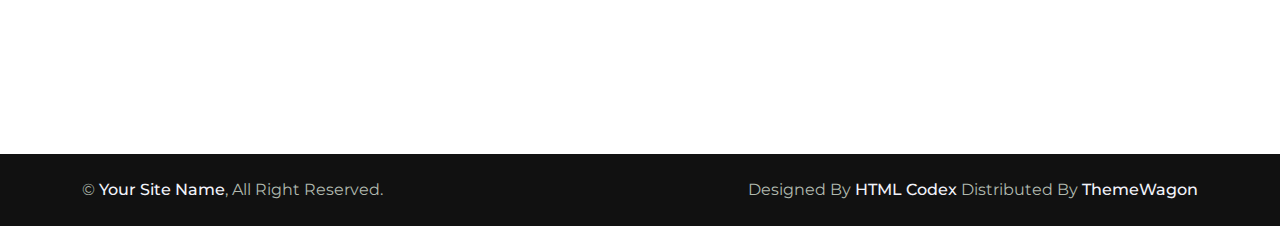
<file: team.html>
<!DOCTYPE html>
<html lang="en">

<head>
    <meta charset="utf-8">
    <title>RecoveryNOVA - Digital Marketing HTML Template</title>
    <meta content="width=device-width, initial-scale=1.0" name="viewport">
    <meta content="" name="keywords">
    <meta content="" name="description">

    <!-- Favicon -->
    <link href="img/favicon.ico" rel="icon">

    <!-- Google Web Fonts -->
    <link rel="preconnect" href="https://fonts.googleapis.com">
    <link rel="preconnect" href="https://fonts.gstatic.com" crossorigin>
    <link
        href="https://fonts.googleapis.com/css2?family=Montserrat:wght@400;500&family=Roboto:wght@500;700&display=swap"
        rel="stylesheet">

    <!-- Icon Font Stylesheet -->
    <link href="https://cdnjs.cloudflare.com/ajax/libs/font-awesome/5.10.0/css/all.min.css" rel="stylesheet">
    <link href="https://cdn.jsdelivr.net/npm/bootstrap-icons@1.4.1/font/bootstrap-icons.css" rel="stylesheet">

    <!-- Libraries Stylesheet -->
    <link href="lib/animate/animate.min.css" rel="stylesheet">
    <link href="lib/owlcarousel/assets/owl.carousel.min.css" rel="stylesheet">
    <link href="lib/lightbox/css/lightbox.min.css" rel="stylesheet">

    <!-- Customized Bootstrap Stylesheet -->
    <link href="css/bootstrap.min.css" rel="stylesheet">

    <!-- Template Stylesheet -->
    <link href="css/style.css" rel="stylesheet">
</head>

<body>
    <!-- Spinner Start -->
    <div id="spinner"
        class="show bg-white position-fixed translate-middle w-100 vh-100 top-50 start-50 d-flex align-items-center justify-content-center">
        <div class="spinner-border text-primary" role="status" style="width: 3rem; height: 3rem;"></div>
    </div>
    <!-- Spinner End -->


    <!-- Topbar Start -->
    <div class="container-fluid bg-primary text-white d-none d-lg-flex">
        <div class="container py-3">
            <div class="d-flex align-items-center">
                <a href="index.html">
                    <h2 class="text-white fw-bold m-0">RecoveryNOVA</h2>
                </a>
                <div class="ms-auto d-flex align-items-center">
                    <small class="ms-4"><i class="fa fa-envelope me-3"></i>info@recoveryprograms.us</small>
                    <small class="ms-4"><i class="fa fa-phone-alt me-3"></i>+1 800-374-4198</small>
                    <div class="ms-3 d-flex">
                        <a class="btn btn-sm-square btn-light text-primary rounded-circle ms-2" href=""><i
                                class="fab fa-facebook-f"></i></a>
                        <a class="btn btn-sm-square btn-light text-primary rounded-circle ms-2" href=""><i
                                class="fab fa-twitter"></i></a>
                        <a class="btn btn-sm-square btn-light text-primary rounded-circle ms-2" href=""><i
                                class="fab fa-linkedin-in"></i></a>
                    </div>
                </div>
            </div>
        </div>
    </div>
    <!-- Topbar End -->


    <!-- Navbar Start -->
    <div class="container-fluid bg-white sticky-top">
        <div class="container">
            <nav class="navbar navbar-expand-lg bg-white navbar-light p-lg-0">
                <a href="index.html" class="navbar-brand d-lg-none">
                    <h1 class="fw-bold m-0">RecoveryNOVA</h1>
                </a>
                <button type="button" class="navbar-toggler me-0" data-bs-toggle="collapse"
                    data-bs-target="#navbarCollapse">
                    <span class="navbar-toggler-icon"></span>
                </button>
                <div class="collapse navbar-collapse" id="navbarCollapse">
                    <div class="navbar-nav">
                        <a href="index.html" class="nav-item nav-link">Home</a>
                        <a href="about.html" class="nav-item nav-link active">About</a>
                        <a href="recoverCenters.html" class="nav-item nav-link">Recovery Centers</a>
                        <a href="project.html" class="nav-item nav-link">Virtual Services</a>
                        <div class="nav-item dropdown">
                            <a href="#" class="nav-link dropdown-toggle" data-bs-toggle="dropdown">Special Initiatives - Needs - Additional Resources</a>
                            <div class="dropdown-menu bg-light rounded-0 rounded-bottom m-0">
                                <a href="feature.html" class="dropdown-item">Undergarment Drive For The Homeless</a>
                                <a href="team.html" class="dropdown-item">Birthday Brigade</a>
                                <a href="testimonial.html" class="dropdown-item">Homeless Survival Kits</a>
                                <a href="Birthday Brigade.html" class="dropdown-item">Birthday Brigade</a>
                                <a href="404.html" class="dropdown-item">Additional Resources</a>
                            </div>
                        </div>
                        <a href="contact.html" class="nav-item nav-link">Contact Us</a>
                    </div>
                    <div class="ms-auto d-none d-lg-block">
                        <a href="" class="btn btn-primary rounded-pill py-2 px-3">Donate Now</a>
                    </div>
                </div>
            </nav>
        </div>
    </div>
    <!-- Navbar End -->


    <!-- Page Header Start -->
    <div class="container-fluid page-header py-5 mb-5 wow fadeIn" data-wow-delay="0.1s">
        <div class="container text-center py-5">
            <h1 class="display-2 text-white mb-4 animated slideInDown">Birthday Brigade</h1>
            <nav aria-label="breadcrumb animated slideInDown">
                <ol class="breadcrumb justify-content-center mb-0">
                    <li class="breadcrumb-item"><a href="#">Home</a></li>
                    <li class="breadcrumb-item"><a href="#">Special Initiatives - Needs - Additional Resources</a></li>
                    <li class="breadcrumb-item text-primary" aria-current="page">Birthday Brigade</li>
                </ol>
            </nav>
        </div>
    </div>
    <!-- Page Header End -->


    <!-- Birthday Brigade Start -->
    <div class="container-xxl py-5">
        <div class="container">
            <div class="row g-5">
                <div class="col-lg-6 wow fadeInUp" data-wow-delay="0.1s">
                    <h1 class="display-5 mb-4">Join Our Birthday Brigade</h1>
                    <p class="fs-5 fw-medium text-primary">Help homeless adults in your community celebrate their special day!</p>
                    <p>Volunteer to ‘adopt’ one or more of Recovery Program Solutions of Virginia’s (RPSV) five Centers across Northern Virginia and commit to donating a store-bought sheet cake once, or on a monthly (or quarterly basis… you decide.)</p>
                    <p class="mb-4">This special gesture allows those we serve without a home to feel valued and have fun celebrating their birthday with their peers – and who doesn’t love that right? RPSV operates recovery centers they are located in Annandale, Arlington, Merrifield, Reston, and South County Alexandria you can visit our Center addresses and operating hours here.</p>
                    <p class="mb-4">To learn more please email Monika at mtaylor@recoveryprograms.us or call (800) 374-4198 thanks for caring for those with at home in our community.</p>
                    <a class="d-inline-flex align-items-center rounded overflow-hidden border border-primary" href="">
                        <span class="btn-lg-square bg-primary" style="width: 55px; height: 55px;">
                            <i class="fa fa-phone-alt text-white"></i>
                        </span>
                        <span class="fs-5 fw-medium mx-4">(800) 374-4198</span>
                    </a>
                </div>
                <div class="col-lg-6 wow fadeInUp" data-wow-delay="0.5s">
                    <h2 class="mb-4">Get A Free Birthday Brigade</h2>
                    <div class="row g-3">
                        <div class="col-sm-6">
                            <div class="form-floating">
                                <input type="text" class="form-control" id="name" placeholder="Your Name">
                                <label for="name">Your Name</label>
                            </div>
                        </div>
                        <div class="col-sm-6">
                            <div class="form-floating">
                                <input type="email" class="form-control" id="mail" placeholder="Your Email">
                                <label for="mail">Your Email</label>
                            </div>
                        </div>
                        <div class="col-sm-6">
                            <div class="form-floating">
                                <input type="text" class="form-control" id="mobile" placeholder="Your Mobile">
                                <label for="mobile">Your Mobile</label>
                            </div>
                        </div>
                        <!-- <div class="col-sm-6">
                            <div class="form-floating">
                                <select class="form-select" id="service">
                                    <option selected>Digital Marketing</option>
                                    <option value="">Social Marketing</option>
                                    <option value="">Content Marketing</option>
                                    <option value="">E-mail Marketing</option>
                                </select>
                                <label for="service">Choose A Service</label>
                            </div>
                        </div> -->
                        <div class="col-12">
                            <div class="form-floating">
                                <textarea class="form-control" placeholder="Leave a message here" id="message"
                                    style="height: 130px"></textarea>
                                <label for="message">Message</label>
                            </div>
                        </div>
                        <div class="col-12 text-center">
                            <button class="btn btn-primary w-100 py-3" type="submit">Submit Now</button>
                        </div>
                    </div>
                </div>
            </div>
        </div>
    </div>
    <!-- Birthday Brigade Start -->


    <!-- Footer Start -->
    <div class="container-fluid bg-dark footer mt-5 py-5 wow fadeIn" data-wow-delay="0.1s">
        <div class="container py-5">
            <div class="row g-5">
                <div class="col-lg-3 col-md-6">
                    <h4 class="text-white mb-4">Our Office</h4>
                    <p class="mb-2"><i class="fa fa-map-marker-alt me-3"></i>123 Street, New York, USA</p>
                    <p class="mb-2"><i class="fa fa-phone-alt me-3"></i>+012 345 67890</p>
                    <p class="mb-2"><i class="fa fa-envelope me-3"></i>info@example.com</p>
                    <div class="d-flex pt-3">
                        <a class="btn btn-square btn-light rounded-circle me-2" href=""><i
                                class="fab fa-twitter"></i></a>
                        <a class="btn btn-square btn-light rounded-circle me-2" href=""><i
                                class="fab fa-facebook-f"></i></a>
                        <a class="btn btn-square btn-light rounded-circle me-2" href=""><i
                                class="fab fa-youtube"></i></a>
                        <a class="btn btn-square btn-light rounded-circle me-2" href=""><i
                                class="fab fa-linkedin-in"></i></a>
                    </div>
                </div>
                <div class="col-lg-3 col-md-6">
                    <h4 class="text-white mb-4">Quick Links</h4>
                    <a class="btn btn-link" href="">About Us</a>
                    <a class="btn btn-link" href="">Contact Us</a>
                    <a class="btn btn-link" href="">Our Services</a>
                    <a class="btn btn-link" href="">Terms & Condition</a>
                    <a class="btn btn-link" href="">Support</a>
                </div>
                <div class="col-lg-3 col-md-6">
                    <h4 class="text-white mb-4">Business Hours</h4>
                    <p class="mb-1">Monday - Friday</p>
                    <h6 class="text-light">09:00 am - 07:00 pm</h6>
                    <p class="mb-1">Saturday</p>
                    <h6 class="text-light">09:00 am - 12:00 pm</h6>
                    <p class="mb-1">Sunday</p>
                    <h6 class="text-light">Closed</h6>
                </div>
                <div class="col-lg-3 col-md-6">
                    <h4 class="text-white mb-4">Newsletter</h4>
                    <p>Dolor amet sit justo amet elitr clita ipsum elitr est.</p>
                    <div class="position-relative w-100">
                        <input class="form-control bg-transparent w-100 py-3 ps-4 pe-5" type="text"
                            placeholder="Your email">
                        <button type="button"
                            class="btn btn-light py-2 position-absolute top-0 end-0 mt-2 me-2">SignUp</button>
                    </div>
                </div>
            </div>
        </div>
    </div>
    <!-- Footer End -->


    <!-- Copyright Start -->
    <div class="container-fluid copyright py-4">
        <div class="container">
            <div class="row">
                <div class="col-md-6 text-center text-md-start mb-3 mb-md-0">
                    &copy; <a class="fw-medium text-light" href="#">Your Site Name</a>, All Right Reserved.
                </div>
                <div class="col-md-6 text-center text-md-end">
                    <!--/*** This template is free as long as you keep the footer author’s credit link/attribution link/backlink. If you'd like to use the template without the footer author’s credit link/attribution link/backlink, you can purchase the Credit Removal License from "https://htmlcodex.com/credit-removal". Thank you for your support. ***/-->
                    Designed By <a class="fw-medium text-light" href="https://htmlcodex.com">HTML Codex</a>
                    Distributed By <a class="fw-medium text-light" href="https://themewagon.com">ThemeWagon</a>
                </div>
            </div>
        </div>
    </div>
    <!-- Copyright End -->


    <!-- Back to Top -->
    <a href="#" class="btn btn-lg btn-primary btn-lg-square rounded-circle back-to-top"><i
            class="bi bi-arrow-up"></i></a>


    <!-- JavaScript Libraries -->
    <script src="https://ajax.googleapis.com/ajax/libs/jquery/3.6.1/jquery.min.js"></script>
    <script src="https://cdn.jsdelivr.net/npm/bootstrap@5.0.0/dist/js/bootstrap.bundle.min.js"></script>
    <script src="lib/wow/wow.min.js"></script>
    <script src="lib/easing/easing.min.js"></script>
    <script src="lib/waypoints/waypoints.min.js"></script>
    <script src="lib/owlcarousel/owl.carousel.min.js"></script>
    <script src="lib/lightbox/js/lightbox.min.js"></script>

    <!-- Template Javascript -->
    <script src="js/main.js"></script>
</body>

</html>
</file>
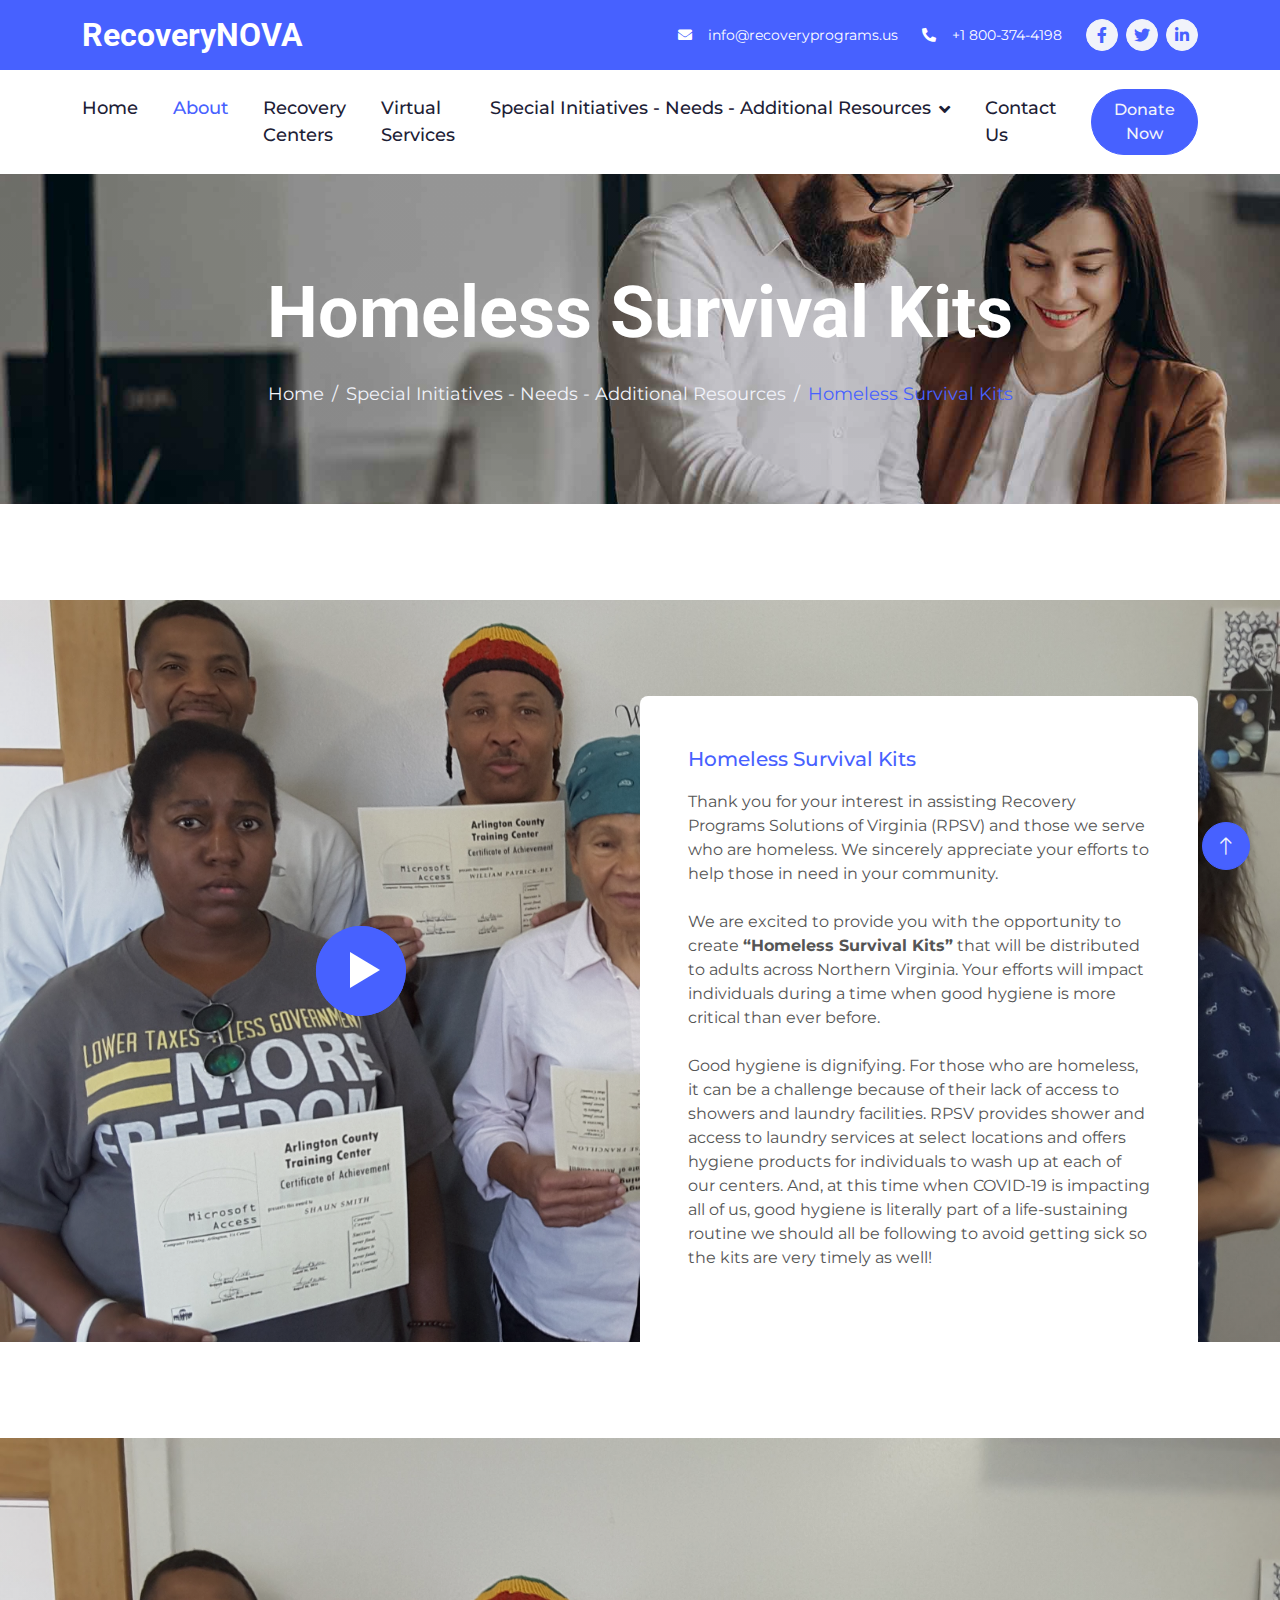
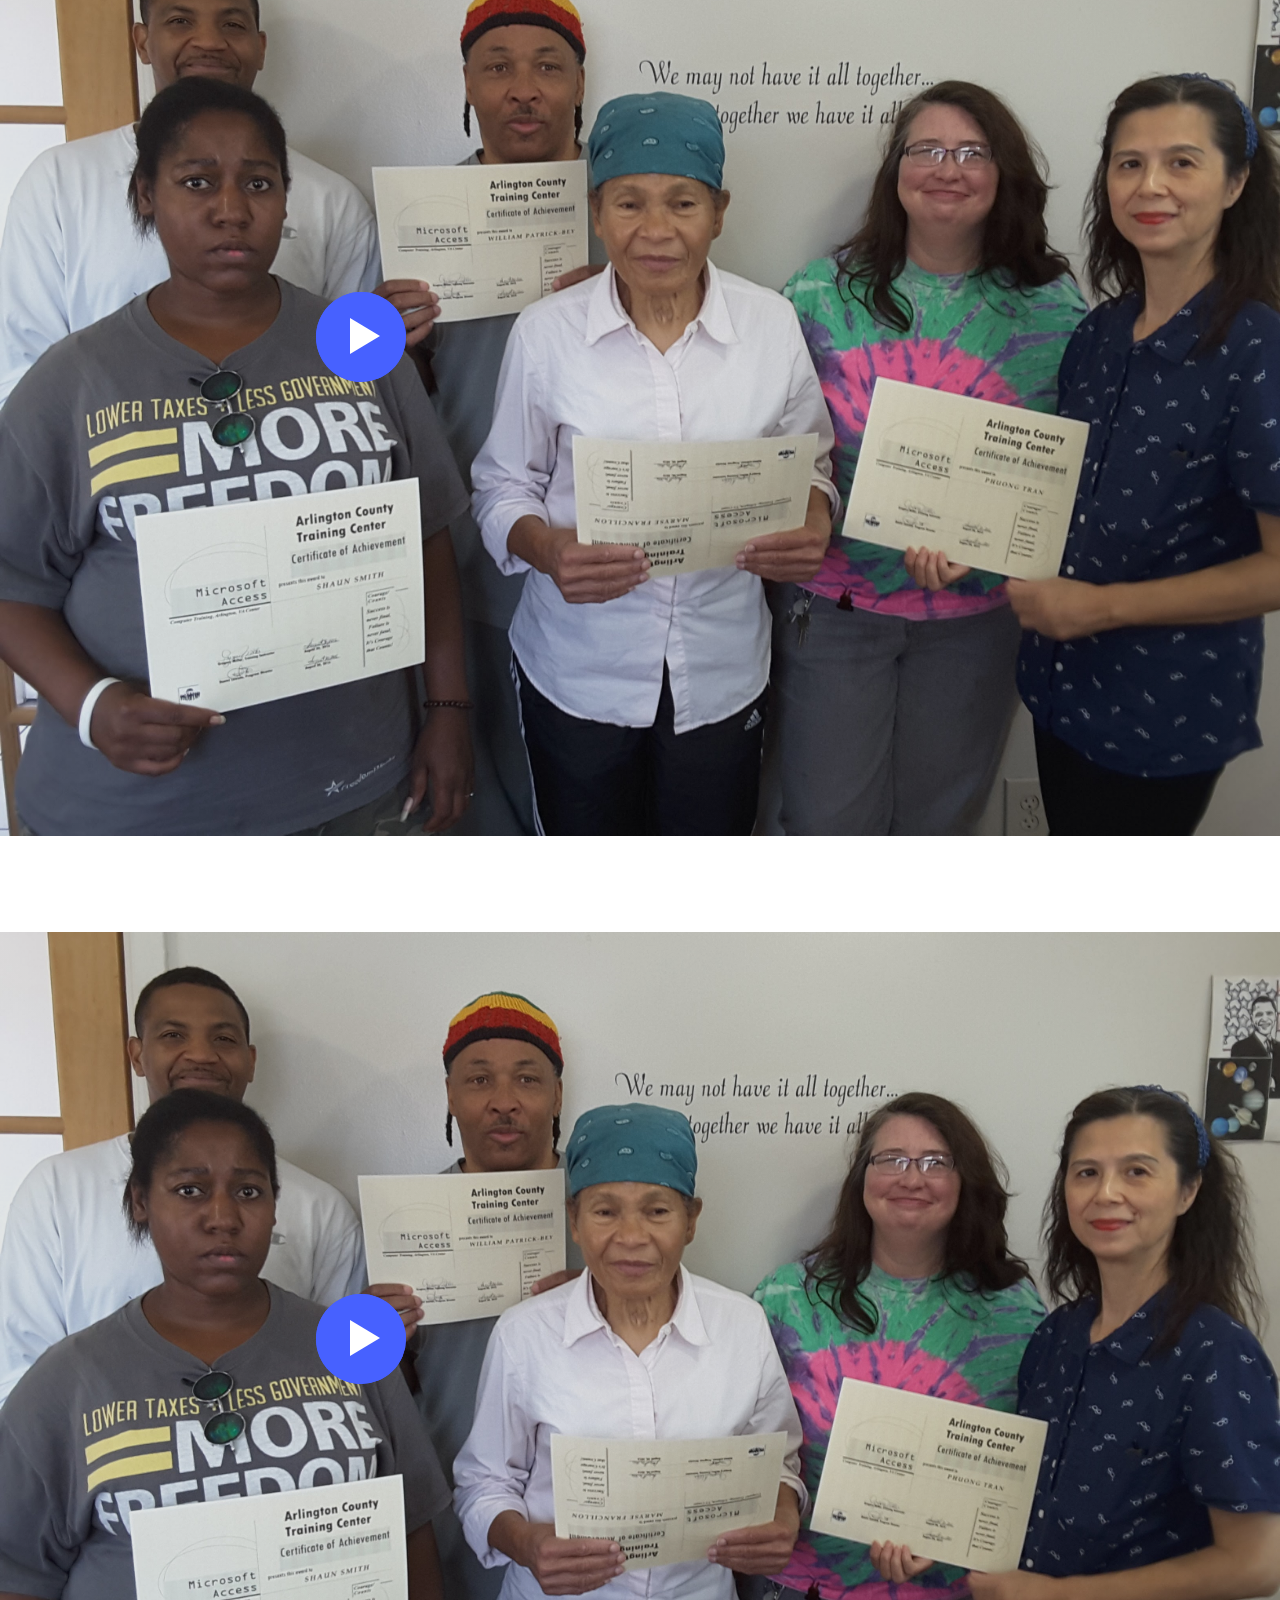
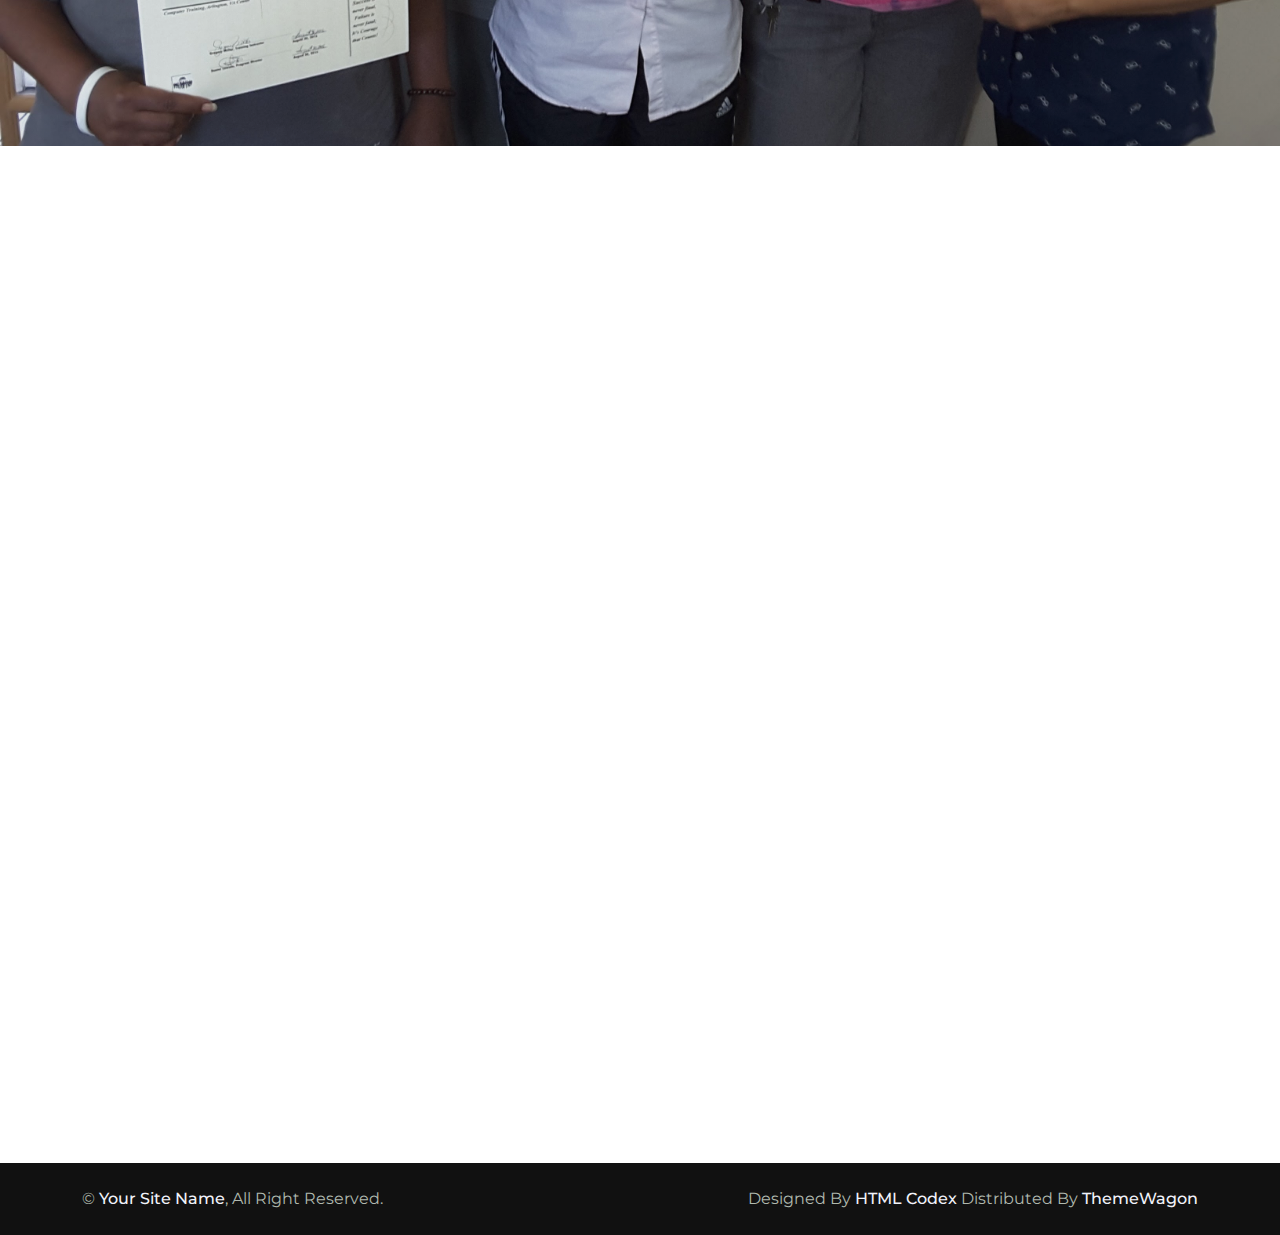
<file: testimonial.html>
<!DOCTYPE html>
<html lang="en">

<head>
    <meta charset="utf-8">
    <title>RecoveryNOVA</title>
    <meta content="width=device-width, initial-scale=1.0" name="viewport">
    <meta content="" name="keywords">
    <meta content="" name="description">

    <!-- Favicon -->
    <link href="img/favicon.ico" rel="icon">

    <!-- Google Web Fonts -->
    <link rel="preconnect" href="https://fonts.googleapis.com">
    <link rel="preconnect" href="https://fonts.gstatic.com" crossorigin>
    <link
        href="https://fonts.googleapis.com/css2?family=Montserrat:wght@400;500&family=Roboto:wght@500;700&display=swap"
        rel="stylesheet">

    <!-- Icon Font Stylesheet -->
    <link href="https://cdnjs.cloudflare.com/ajax/libs/font-awesome/5.10.0/css/all.min.css" rel="stylesheet">
    <link href="https://cdn.jsdelivr.net/npm/bootstrap-icons@1.4.1/font/bootstrap-icons.css" rel="stylesheet">

    <!-- Libraries Stylesheet -->
    <link href="lib/animate/animate.min.css" rel="stylesheet">
    <link href="lib/owlcarousel/assets/owl.carousel.min.css" rel="stylesheet">
    <link href="lib/lightbox/css/lightbox.min.css" rel="stylesheet">

    <!-- Customized Bootstrap Stylesheet -->
    <link href="css/bootstrap.min.css" rel="stylesheet">

    <!-- Template Stylesheet -->
    <link href="css/style.css" rel="stylesheet">
</head>

<body>
    <!-- Spinner Start -->
    <div id="spinner"
        class="show bg-white position-fixed translate-middle w-100 vh-100 top-50 start-50 d-flex align-items-center justify-content-center">
        <div class="spinner-border text-primary" role="status" style="width: 3rem; height: 3rem;"></div>
    </div>
    <!-- Spinner End -->


    <!-- Topbar Start -->
    <div class="container-fluid bg-primary text-white d-none d-lg-flex">
        <div class="container py-3">
            <div class="d-flex align-items-center">
                <a href="index.html">
                    <h2 class="text-white fw-bold m-0">RecoveryNOVA</h2>
                </a>
                <div class="ms-auto d-flex align-items-center">
                    <small class="ms-4"><i class="fa fa-envelope me-3"></i>info@recoveryprograms.us</small>
                    <small class="ms-4"><i class="fa fa-phone-alt me-3"></i>+1 800-374-4198</small>
                    <div class="ms-3 d-flex">
                        <a class="btn btn-sm-square btn-light text-primary rounded-circle ms-2" href=""><i
                                class="fab fa-facebook-f"></i></a>
                        <a class="btn btn-sm-square btn-light text-primary rounded-circle ms-2" href=""><i
                                class="fab fa-twitter"></i></a>
                        <a class="btn btn-sm-square btn-light text-primary rounded-circle ms-2" href=""><i
                                class="fab fa-linkedin-in"></i></a>
                    </div>
                </div>
            </div>
        </div>
    </div>
    <!-- Topbar End -->


    <!-- Navbar Start -->
    <div class="container-fluid bg-white sticky-top">
        <div class="container">
            <nav class="navbar navbar-expand-lg bg-white navbar-light p-lg-0">
                <a href="index.html" class="navbar-brand d-lg-none">
                    <h1 class="fw-bold m-0">RecoveryNOVA</h1>
                </a>
                <button type="button" class="navbar-toggler me-0" data-bs-toggle="collapse"
                    data-bs-target="#navbarCollapse">
                    <span class="navbar-toggler-icon"></span>
                </button>
                <div class="collapse navbar-collapse" id="navbarCollapse">
                    <div class="navbar-nav">
                        <a href="index.html" class="nav-item nav-link">Home</a>
                        <a href="about.html" class="nav-item nav-link active">About</a>
                        <a href="recoverCenters.html" class="nav-item nav-link">Recovery Centers</a>
                        <a href="project.html" class="nav-item nav-link">Virtual Services</a>
                        <div class="nav-item dropdown">
                            <a href="#" class="nav-link dropdown-toggle" data-bs-toggle="dropdown">Special Initiatives - Needs - Additional Resources</a>
                            <div class="dropdown-menu bg-light rounded-0 rounded-bottom m-0">
                                <a href="feature.html" class="dropdown-item">Undergarment Drive For The Homeless</a>
                                <a href="team.html" class="dropdown-item">Birthday Brigade</a>
                                <a href="testimonial.html" class="dropdown-item">Homeless Survival Kits</a>
                                <a href="quote.html" class="dropdown-item">Wish List</a>
                                <a href="404.html" class="dropdown-item">Additional Resources</a>
                            </div>
                        </div>
                        <a href="contact.html" class="nav-item nav-link">Contact Us</a>
                    </div>
                    <div class="ms-auto d-none d-lg-block">
                        <a href="" class="btn btn-primary rounded-pill py-2 px-3">Donate Now</a>
                    </div>
                </div>
            </nav>
        </div>
    </div>
    <!-- Navbar End -->


    <!-- Page Header Start -->
    <div class="container-fluid page-header py-5 mb-5 wow fadeIn" data-wow-delay="0.1s">
        <div class="container text-center py-5">
            <h1 class="display-2 text-white mb-4 animated slideInDown">Homeless Survival Kits</h1>
            <nav aria-label="breadcrumb animated slideInDown">
                <ol class="breadcrumb justify-content-center mb-0">
                    <li class="breadcrumb-item"><a href="#">Home</a></li>
                    <li class="breadcrumb-item"><a href="#">Special Initiatives - Needs - Additional Resources</a></li>
                    <li class="breadcrumb-item text-primary" aria-current="page">Homeless Survival Kits</li>
                </ol>
            </nav>
        </div>
    </div>
    <!-- Page Header End -->


    <!-- About Start -->
    <div class="container-xxl about mb-5" style="margin-top: 6rem;">
        <div class="container">
            <div class="row g-0">
                <div class="col-lg-6">
                    <div class="h-100 d-flex align-items-center justify-content-center" style="min-height: 300px;">
                        <button type="button" class="btn-play" data-bs-toggle="modal"
                            data-src="https://youtu.be/kLsp-2cqswA" data-bs-target="#videoModal">
                            <span></span>
                        </button>
                    </div>
                </div>
                <div class="col-lg-6 pt-lg-5 wow fadeIn" data-wow-delay="0.5s">
                    <div class="bg-white rounded-top p-5 mt-lg-5">
                        <p class="fs-5 fw-medium text-primary">Homeless Survival Kits</p>
                        <!-- <h1 class="display-6 mb-4">RecoveryNOVA's Philosophy</h1> -->
                        <p class="mb-4">Thank you for your interest in assisting Recovery Programs Solutions of Virginia (RPSV) and those we serve who are homeless. We sincerely appreciate your efforts to help those in need in your community.</p>
                        <p class="mb-4">We are excited to provide you with the opportunity to create <b>“Homeless Survival Kits”</b> that will be distributed to adults across Northern Virginia. Your efforts will impact individuals during a time when good hygiene is more critical than ever before.</p>
                        <p class="mb-4">Good hygiene is dignifying. For those who are homeless, it can be a challenge because of their lack of access to showers and laundry facilities. RPSV provides shower and access to laundry services at select locations and offers hygiene products for individuals to wash up at each of our centers. And, at this time when COVID-19 is impacting all of us, good hygiene is literally part of a life-sustaining routine we should all be following to avoid getting sick so the kits are very timely as well!</p>
                    </div>
                </div>
            </div>
        </div>
    </div>

    <div class="container-xxl about mb-5" style="margin-top: 6rem;">
        <div class="container">
            <div class="row g-0">
                <div class="col-lg-6">
                    <div class="h-100 d-flex align-items-center justify-content-center" style="min-height: 300px;">
                        <button type="button" class="btn-play" data-bs-toggle="modal"
                            data-src="https://youtu.be/kLsp-2cqswA" data-bs-target="#videoModal">
                            <span></span>
                        </button>
                    </div>
                </div>
                <div class="col-lg-6 pt-lg-5 wow fadeIn" data-wow-delay="0.5s">
                    <div class="bg-white rounded-top p-5 mt-lg-5">
                        <p class="fs-5 fw-medium text-primary">Homeless Survival Kits</p>
                        <!-- <h1 class="display-6 mb-4">About Recovery Program Solutions of Virginia</h1> -->
                        <p>The Homeless Survival Kits provide key items that those we serve require year-round as there is a continuous need for them. They are as follows:</p>
                        <li>Nonperishable, easy-access, no need to heat foods (healthy and high protein foods are best) (e.g., beef jerky, granola bars, power bars, cheese and cracker kits, peanut butter crackers, canned cheese with crackers), nuts, cleaned apples, oranges, bananas. Treats such as chocolate bars and chips – and hand wipes so individuals can eat them with clean hands.)</li>
                        <li>Dry shampoo and conditioner</li>
                        <li>Face and hand lotion</li>
                        <li>Men’s shavers (for the bags given to males), women shavers (for the bags given to women), roll-on deodorant, face wash, women’s feminine products, hairbrushes and combs, scrunchies and hair ties, women’s hair care products (including products such as grease for those whose hair requires it for styling), toilet paper or toilet wipes</li>
                        <li>Toothbrushes, toothpaste, mouth wash</li>
                        <li>Bottled water</li>
                        <li>Hand sanitizer</li>
                        <li>Adults sized heavy socks, heavy gloves, scarves, knit winter hats, plastic rain capes, hand warmers (found at places like Walmart)</li>
                        <li>Adult masks, plastic adult-sized gloves, plastic garbage bags for disposing of waste (e.g., small kitchen bags)</li>
                        <li>Gift cards in small amounts – e.g., $10 (e.g, Starbucks-so the recipient can get a warm drink and a light breakfast or CVS-so they can purchase hygiene items as needed)</li>
                        <li>Other items you would like to provide</li>
                    </div>
                </div>
            </div>
        </div>
    </div>

    <div class="container-xxl about mb-5" style="margin-top: 6rem;">
        <div class="container">
            <div class="row g-0">
                <div class="col-lg-6">
                    <div class="h-100 d-flex align-items-center justify-content-center" style="min-height: 300px;">
                        <button type="button" class="btn-play" data-bs-toggle="modal"
                            data-src="https://youtu.be/kLsp-2cqswA" data-bs-target="#videoModal">
                            <span></span>
                        </button>
                    </div>
                </div>
                <div class="col-lg-6 pt-lg-5 wow fadeIn" data-wow-delay="0.5s">
                    <div class="bg-white rounded-top p-5 mt-lg-5">
                        <p class="fs-5 fw-medium text-primary">Homeless Survival Kits</p>
                        <!-- <h1 class="display-6 mb-4">What makes RecoveryNOVA UNIQUE?</h1> -->
                        <p class="mb-4"><b>And, because winter is coming: RPSV is also seeking winter coats, backpacks, small tents, heavily-insulated sleeping bags for those we serve who are not affiliated with shelters!</b></p>
                        <p class="mb-4">Completed kits can be dropped off at our Centers in Annandale, Arlington, and South County Alexandria. Please call (800) 374-4198 to arrange a drop-off time. **For the safety of our team and those we serve, please follow CDC guidelines when putting the kits together by using gloves and gloves when managing (and delivering) items.</p>
                        <p class="mb-4">Please note, because these kits will be given to homeless individuals, they will be carrying the items with them. It is ideal to place items in cinch drawstring bags or cloth bags that are easier to carry (such as cloth grocery bags).</p>
                        <p class="mb-4">Please feel free to include a notecard in each bag with an uplifting message for the recipient. Those who are homeless often feel invisible. Letting them know you are thinking of them will mean the world to them!</p>
                        <p class="mb-4">Thank you again for wanting to assist those we serve.</p>
                    </div>
                </div>
            </div>
        </div>
    </div>

    <!-- About End -->

    <!-- Homeless Survival Kits Start -->
    <div class="container-xxl py-5">
        <div class="container">
            <div class="row g-5">
                <div class="col-lg-6 wow fadeInUp" data-wow-delay="0.5s">
                    <h2 class="mb-4">Enter your information to sign up!</h2>
                    <div class="row g-3">
                        <div class="col-sm-6">
                            <div class="form-floating">
                                <input type="text" class="form-control" id="name" placeholder="Your Name">
                                <label for="name">Your Name</label>
                            </div>
                        </div>
                        <div class="col-sm-6">
                            <div class="form-floating">
                                <input type="email" class="form-control" id="mail" placeholder="Your Email">
                                <label for="mail">Your Email</label>
                            </div>
                        </div>
                        <div class="col-sm-6">
                            <div class="form-floating">
                                <input type="text" class="form-control" id="mobile" placeholder="Your Mobile">
                                <label for="mobile">Your Mobile</label>
                            </div>
                        </div>
                        <!-- <div class="col-sm-6">
                            <div class="form-floating">
                                <select class="form-select" id="service">
                                    <option selected>Digital Marketing</option>
                                    <option value="">Social Marketing</option>
                                    <option value="">Content Marketing</option>
                                    <option value="">E-mail Marketing</option>
                                </select>
                                <label for="service">Choose A Service</label>
                            </div>
                        </div> -->
                        <div class="col-12">
                            <div class="form-floating">
                                <textarea class="form-control" placeholder="Leave a message here" id="message"
                                    style="height: 130px"></textarea>
                                <label for="message">Message</label>
                            </div>
                        </div>
                        <div class="col-12 text-center">
                            <button class="btn btn-primary w-100 py-3" type="submit">Submit Now</button>
                        </div>
                    </div>
                </div>
            </div>
        </div>
    </div>
    <!-- Homeless Survival Kits Start -->


    <!-- Video Modal Start -->
    <div class="modal modal-video fade" id="videoModal" tabindex="-1" aria-labelledby="exampleModalLabel"
        aria-hidden="true">
        <div class="modal-dialog">
            <div class="modal-content rounded-0">
                <div class="modal-header">
                    <h3 class="modal-title" id="exampleModalLabel">Youtube Video</h3>
                    <button type="button" class="btn-close" data-bs-dismiss="modal" aria-label="Close"></button>
                </div>
                <div class="modal-body">
                    <!-- 16:9 aspect ratio -->
                    <div class="ratio ratio-16x9">
                        <iframe class="embed-responsive-item" src="" id="video" allowfullscreen
                            allowscriptaccess="always" allow="autoplay"></iframe>
                    </div>
                </div>
            </div>
        </div>
    </div>
    <!-- Video Modal End -->


    <!-- Team Start -->
    <!-- <div class="container-xxl py-5">
        <div class="container">
            <div class="text-center mx-auto wow fadeInUp" data-wow-delay="0.1s" style="max-width: 500px;">
                <p class="fs-5 fw-medium text-primary">Our Team</p>
                <h1 class="display-5 mb-5">Our Expert People Ready to Help You</h1>
            </div>
            <div class="row g-4">
                <div class="col-lg-3 col-md-6 wow fadeInUp" data-wow-delay="0.1s">
                    <div class="team-item rounded overflow-hidden pb-4">
                        <img class="img-fluid mb-4" src="img/team-1.jpg" alt="">
                        <h5>Alex Robin</h5>
                        <span class="text-primary">Founder & CEO</span>
                        <ul class="team-social">
                            <li><a class="btn btn-square" href=""><i class="fab fa-facebook-f"></i></a></li>
                            <li><a class="btn btn-square" href=""><i class="fab fa-twitter"></i></a></li>
                            <li><a class="btn btn-square" href=""><i class="fab fa-instagram"></i></a></li>
                            <li><a class="btn btn-square" href=""><i class="fab fa-linkedin-in"></i></a></li>
                        </ul>
                    </div>
                </div>
                <div class="col-lg-3 col-md-6 wow fadeInUp" data-wow-delay="0.3s">
                    <div class="team-item rounded overflow-hidden pb-4">
                        <img class="img-fluid mb-4" src="img/team-2.jpg" alt="">
                        <h5>Adam Crew</h5>
                        <span class="text-primary">Co Founder</span>
                        <ul class="team-social">
                            <li><a class="btn btn-square" href=""><i class="fab fa-facebook-f"></i></a></li>
                            <li><a class="btn btn-square" href=""><i class="fab fa-twitter"></i></a></li>
                            <li><a class="btn btn-square" href=""><i class="fab fa-instagram"></i></a></li>
                            <li><a class="btn btn-square" href=""><i class="fab fa-linkedin-in"></i></a></li>
                        </ul>
                    </div>
                </div>
                <div class="col-lg-3 col-md-6 wow fadeInUp" data-wow-delay="0.5s">
                    <div class="team-item rounded overflow-hidden pb-4">
                        <img class="img-fluid mb-4" src="img/team-3.jpg" alt="">
                        <h5>Boris Johnson</h5>
                        <span class="text-primary">Executive Manager</span>
                        <ul class="team-social">
                            <li><a class="btn btn-square" href=""><i class="fab fa-facebook-f"></i></a></li>
                            <li><a class="btn btn-square" href=""><i class="fab fa-twitter"></i></a></li>
                            <li><a class="btn btn-square" href=""><i class="fab fa-instagram"></i></a></li>
                            <li><a class="btn btn-square" href=""><i class="fab fa-linkedin-in"></i></a></li>
                        </ul>
                    </div>
                </div>
                <div class="col-lg-3 col-md-6 wow fadeInUp" data-wow-delay="0.7s">
                    <div class="team-item rounded overflow-hidden pb-4">
                        <img class="img-fluid mb-4" src="img/team-4.jpg" alt="">
                        <h5>Robert Jordan</h5>
                        <span class="text-primary">Digital Marketer</span>
                        <ul class="team-social">
                            <li><a class="btn btn-square" href=""><i class="fab fa-facebook-f"></i></a></li>
                            <li><a class="btn btn-square" href=""><i class="fab fa-twitter"></i></a></li>
                            <li><a class="btn btn-square" href=""><i class="fab fa-instagram"></i></a></li>
                            <li><a class="btn btn-square" href=""><i class="fab fa-linkedin-in"></i></a></li>
                        </ul>
                    </div>
                </div>
            </div>
        </div>
    </div> -->
    <!-- Team End -->


    <!-- Footer Start -->
    <div class="container-fluid bg-dark footer mt-5 py-5 wow fadeIn" data-wow-delay="0.1s">
        <div class="container py-5">
            <div class="row g-5">
                <div class="col-lg-3 col-md-6">
                    <h4 class="text-white mb-4">Our Office</h4>
                    <p class="mb-2"><i class="fa fa-phone-alt me-3"></i>+1 800-374-4198</p>
                    <p class="mb-2"><i class="fa fa-envelope me-3"></i>info@recoveryprograms.us</p>
                    <div class="d-flex pt-3">
                        <a class="btn btn-square btn-light rounded-circle me-2" href=""><i
                                class="fab fa-twitter"></i></a>
                        <a class="btn btn-square btn-light rounded-circle me-2" href=""><i
                                class="fab fa-facebook-f"></i></a>
                        <a class="btn btn-square btn-light rounded-circle me-2" href=""><i
                                class="fab fa-youtube"></i></a>
                        <a class="btn btn-square btn-light rounded-circle me-2" href=""><i
                                class="fab fa-linkedin-in"></i></a>
                    </div>
                </div>
                <div class="col-lg-3 col-md-6">
                    <h4 class="text-white mb-4">Quick Links</h4>
                    <a class="btn btn-link" href="">Homeless Survival Kits</a>
                    <a class="btn btn-link" href="">Contact Us</a>
                    <a class="btn btn-link" href="">Our Services</a>
                    <a class="btn btn-link" href="">Terms & Condition</a>
                    <a class="btn btn-link" href="">Support</a>
                </div>
                <div class="col-lg-3 col-md-6">
                    <h4 class="text-white mb-4">Business Hours</h4>
                    <p class="mb-1">Monday - Friday</p>
                    <h6 class="text-light">09:00 am - 07:00 pm</h6>
                    <p class="mb-1">Saturday</p>
                    <h6 class="text-light">09:00 am - 12:00 pm</h6>
                    <p class="mb-1">Sunday</p>
                    <h6 class="text-light">Closed</h6>
                </div>
                <div class="col-lg-3 col-md-6">
                    <h4 class="text-white mb-4">Newsletter</h4>
                    <p>Dolor amet sit justo amet elitr clita ipsum elitr est.</p>
                    <div class="position-relative w-100">
                        <input class="form-control bg-transparent w-100 py-3 ps-4 pe-5" type="text"
                            placeholder="Your email">
                        <button type="button"
                            class="btn btn-light py-2 position-absolute top-0 end-0 mt-2 me-2">SignUp</button>
                    </div>
                </div>
            </div>
        </div>
    </div>
    <!-- Footer End -->


    <!-- Copyright Start -->
    <div class="container-fluid copyright py-4">
        <div class="container">
            <div class="row">
                <div class="col-md-6 text-center text-md-start mb-3 mb-md-0">
                    &copy; <a class="fw-medium text-light" href="#">Your Site Name</a>, All Right Reserved.
                </div>
                <div class="col-md-6 text-center text-md-end">
                    <!--/*** This template is free as long as you keep the footer author’s credit link/attribution link/backlink. If you'd like to use the template without the footer author’s credit link/attribution link/backlink, you can purchase the Credit Removal License from "https://htmlcodex.com/credit-removal". Thank you for your support. ***/-->
                    Designed By <a class="fw-medium text-light" href="https://htmlcodex.com">HTML Codex</a>
                    Distributed By <a class="fw-medium text-light" href="https://themewagon.com">ThemeWagon</a>
                </div>
            </div>
        </div>
    </div>
    <!-- Copyright End -->


    <!-- Back to Top -->
    <a href="#" class="btn btn-lg btn-primary btn-lg-square rounded-circle back-to-top"><i
            class="bi bi-arrow-up"></i></a>


    <!-- JavaScript Libraries -->
    <script src="https://ajax.googleapis.com/ajax/libs/jquery/3.6.1/jquery.min.js"></script>
    <script src="https://cdn.jsdelivr.net/npm/bootstrap@5.0.0/dist/js/bootstrap.bundle.min.js"></script>
    <script src="lib/wow/wow.min.js"></script>
    <script src="lib/easing/easing.min.js"></script>
    <script src="lib/waypoints/waypoints.min.js"></script>
    <script src="lib/owlcarousel/owl.carousel.min.js"></script>
    <script src="lib/lightbox/js/lightbox.min.js"></script>

    <!-- Template Javascript -->
    <script src="js/main.js"></script>
</body>

</html>
</file>
<file: css/style.css>
/********** Template CSS **********/
:root {
    --primary: #4761FF;
    --secondary: #555555;
    --light: #F1F3FA;
    --dark: #1C2035;
}

.back-to-top {
    position: fixed;
    display: none;
    right: 30px;
    bottom: 30px;
    z-index: 99;
}

.fw-medium {
    font-weight: 500;
}


/*** Spinner ***/
#spinner {
    opacity: 0;
    visibility: hidden;
    transition: opacity .5s ease-out, visibility 0s linear .5s;
    z-index: 99999;
}

#spinner.show {
    transition: opacity .5s ease-out, visibility 0s linear 0s;
    visibility: visible;
    opacity: 1;
}


/*** Button ***/
.btn {
    transition: .5s;
    font-weight: 500;
}

.btn-primary,
.btn-outline-primary:hover {
    color: var(--light);
}

.btn-secondary,
.btn-outline-secondary:hover {
    color: var(--dark);
}

.btn-square {
    width: 38px;
    height: 38px;
}

.btn-sm-square {
    width: 32px;
    height: 32px;
}

.btn-lg-square {
    width: 48px;
    height: 48px;
}

.btn-square,
.btn-sm-square,
.btn-lg-square {
    padding: 0;
    display: flex;
    align-items: center;
    justify-content: center;
    font-weight: normal;
}


/*** Navbar ***/
.sticky-top {
    top: -100px;
    transition: .5s;
}

.navbar .navbar-nav .nav-link {
    margin-right: 35px;
    padding: 25px 0;
    color: var(--dark);
    font-size: 18px;
    font-weight: 500;
    outline: none;
}

.navbar .navbar-nav .nav-link:hover,
.navbar .navbar-nav .nav-link.active {
    color: var(--primary);
}

.navbar .dropdown-toggle::after {
    border: none;
    content: "\f107";
    font-family: "Font Awesome 5 Free";
    font-weight: 900;
    vertical-align: middle;
    margin-left: 8px;
}

@media (max-width: 991.98px) {
    .navbar .navbar-nav .nav-link  {
        margin-right: 0;
        padding: 10px 0;
    }

    .navbar .navbar-nav {
        margin-top: 15px;
        border-top: 1px solid #EEEEEE;
    }
}

@media (min-width: 992px) {
    .navbar .nav-item .dropdown-menu {
        display: block;
        border: none;
        margin-top: 0;
        top: 150%;
        opacity: 0;
        visibility: hidden;
        transition: .5s;
    }

    .navbar .nav-item:hover .dropdown-menu {
        top: 100%;
        visibility: visible;
        transition: .5s;
        opacity: 1;
    }
}


/*** Header ***/
.carousel-caption {
    top: 0;
    left: 0;
    right: 0;
    bottom: 0;
    display: flex;
    align-items: center;
    background: rgba(0, 0, 0, .1);
    z-index: 1;
}

.carousel-control-prev,
.carousel-control-next {
    width: 15%;
}

.carousel-control-prev-icon,
.carousel-control-next-icon {
    width: 3.5rem;
    height: 3.5rem;
    border-radius: 3.5rem;
    background-color: var(--primary);
    border: 15px solid var(--primary);
}

@media (max-width: 768px) {
    #header-carousel .carousel-item {
        position: relative;
        min-height: 450px;
    }
    
    #header-carousel .carousel-item img {
        position: absolute;
        width: 100%;
        height: 100%;
        object-fit: cover;
    }
}

.page-header {
    background: linear-gradient(rgba(0, 0, 0, .1), rgba(0, 0, 0, .1)), url(../img/carousel-1.jpg) center center no-repeat;
    background-size: cover;
}

.page-header .breadcrumb-item+.breadcrumb-item::before {
    color: var(--light);
}

.page-header .breadcrumb-item,
.page-header .breadcrumb-item a {
    font-size: 18px;
    color: var(--light);
}


/*** Features ***/
.feature-row {
    box-shadow: 0 0 45px rgba(0, 0, 0, .08);
}

.feature-item {
    border-color: rgba(0, 0, 0, .03) !important;
}


/*** About ***/
.about {
    background: linear-gradient(rgba(0, 0, 0, .1), rgba(0, 0, 0, .1)), url(../img/RPSV-ARlington-certificates.jpg) left center no-repeat;
    background-size: cover;
}

.about1 {
    background: linear-gradient(rgba(0, 0, 0, .1), rgba(0, 0, 0, .1)), url(../img/pexels-pixabay-45842.jpg) left center no-repeat;
    background-size: cover;
}

.about2 {
    background: linear-gradient(rgba(0, 0, 0, .1), rgba(0, 0, 0, .1)), url(../img/pexels-matthias-zomer-339620.jpg) left center no-repeat;
    background-size: cover;
}

.about3 {
    background: linear-gradient(rgba(0, 0, 0, .1), rgba(0, 0, 0, .1)), url(../img/pexels-kampus-production-7551667.jpg) left center no-repeat;
    background-size: cover;
}

.about4 {
    background: linear-gradient(rgba(0, 0, 0, .1), rgba(0, 0, 0, .1)), url(../img/RPSVAMerrifield20191118-0446.jpg) left center no-repeat;
    background-size: cover;
}

.btn-play {
    position: relative;
    display: block;
    box-sizing: content-box;
    width: 36px;
    height: 46px;
    border-radius: 100%;
    border: none;
    outline: none !important;
    padding: 18px 20px 20px 28px;
    background: var(--primary);
}

.btn-play:before {
    content: "";
    position: absolute;
    z-index: 0;
    left: 50%;
    top: 50%;
    transform: translateX(-50%) translateY(-50%);
    display: block;
    width: 90px;
    height: 90px;
    background: var(--primary);
    border-radius: 100%;
    animation: pulse-border 1500ms ease-out infinite;
}

.btn-play:after {
    content: "";
    position: absolute;
    z-index: 1;
    left: 50%;
    top: 50%;
    transform: translateX(-50%) translateY(-50%);
    display: block;
    width: 90px;
    height: 90px;
    background: var(--primary);
    border-radius: 100%;
    transition: all 200ms;
}

.btn-play span {
    display: block;
    position: relative;
    z-index: 3;
    width: 0;
    height: 0;
    left: 3px;
    border-left: 30px solid #FFFFFF;
    border-top: 18px solid transparent;
    border-bottom: 18px solid transparent;
}

@keyframes pulse-border {
    0% {
        transform: translateX(-50%) translateY(-50%) translateZ(0) scale(1);
        opacity: 1;
    }

    100% {
        transform: translateX(-50%) translateY(-50%) translateZ(0) scale(2);
        opacity: 0;
    }
}

.modal-video .modal-dialog {
    position: relative;
    max-width: 800px;
    margin: 60px auto 0 auto;
}

.modal-video .modal-body {
    position: relative;
    padding: 0px;
}

.modal-video .close {
    position: absolute;
    width: 30px;
    height: 30px;
    right: 0px;
    top: -30px;
    z-index: 999;
    font-size: 30px;
    font-weight: normal;
    color: #FFFFFF;
    background: #000000;
    opacity: 1;
}


/*** Service ***/
.service-item .service-text {
    position: relative;
    width: 100%;
    top: 0;
    left: 0;
    text-align: center;
    background: #FFFFFF;
    box-shadow: 0 0 45px rgba(0, 0, 0, .06);
    transition: .5s;
    z-index: 2;
}

.service-item:hover .service-text {
    top: -1.5rem;
}

.service-item .service-text h5 {
    transition: .5s;
}

.service-item:hover .service-text h5 {
    color: var(--primary);
}

.service-item .service-btn {
    position: absolute;
    width: 80%;
    height: 3rem;
    left: 10%;
    bottom: 0;
    display: flex;
    align-items: center;
    justify-content: center;
    background: #FFFFFF;
    box-shadow: 0 0 45px rgba(0, 0, 0, .07);
    transition: .5s;
    z-index: 1;
}

.service-item:hover .service-btn {
    bottom: -1.5rem;
}


/*** Project ***/
.project-item {
    position: relative;
    border-radius: 8px;
    overflow: hidden;
    box-shadow: 0 0 45px rgba(0, 0, 0, .07);
}

.project-item .project-overlay {
    position: absolute;
    width: 100%;
    height: 100%;
    top: 0;
    left: 0;
    display: flex;
    align-items: center;
    justify-content: center;
    background: rgba(0, 0, 0, .5);
    opacity: 0;
    padding-top: 60px;
    transition: .5s;
}

.project-item:hover .project-overlay {
    opacity: 1;
    padding-top: 0;
}

.project-carousel .owl-nav {
    position: absolute;
    top: -100px;
    right: 0;
    display: flex;
}

.project-carousel .owl-nav .owl-prev,
.project-carousel .owl-nav .owl-next {
    margin-left: 15px;
    width: 55px;
    height: 55px;
    display: flex;
    align-items: center;
    justify-content: center;
    color: var(--secondary);
    border-radius: 55px;
    box-shadow: 0 0 45px rgba(0, 0, 0, .15);
    font-size: 25px;
    transition: .5s;
}

.project-carousel .owl-nav .owl-prev:hover,
.project-carousel .owl-nav .owl-next:hover {
    background: var(--primary);
    color: #FFFFFF;
}

@media (max-width: 768px) {
    .project-carousel .owl-nav {
        top: -70px;
        right: auto;
        left: 50%;
        transform: translateX(-50%);
    }

    .project-carousel .owl-nav .owl-prev,
    .project-carousel .owl-nav .owl-next {
        margin: 0 7px;
        width: 45px;
        height: 45px;
        font-size: 20px;
    }
}


/*** Team ***/
.team-item {
    position: relative;
    text-align: center;
    box-shadow: 0 0 45px rgba(0, 0, 0, .07);
}

.team-item .team-social {
    position: absolute;
    padding: 0;
    top: 15px;
    left: 0;
    overflow: hidden;
}

.team-item .team-social li {
    list-style-type: none;
    margin-bottom: 10px;
    margin-left: -50px;
    opacity: 0;
    transition: .5s;
}

.team-item:hover .team-social li {
    margin-left: 15px;
    opacity: 1;
}

.team-item .team-social li .btn {
    background: #FFFFFF;
    color: var(--primary);
    border-radius: 40px;
    transition: .5s;
}

.team-item .team-social li .btn:hover {
    color: #FFFFFF;
    background: var(--primary);
}

.team-item .team-social li:nth-child(1) {
    transition-delay: .1s;
}

.team-item .team-social li:nth-child(2) {
    transition-delay: .2s;
}

.team-item .team-social li:nth-child(3) {
    transition-delay: .3s;
}

.team-item .team-social li:nth-child(4) {
    transition-delay: .4s;
}

.team-item .team-social li:nth-child(5) {
    transition-delay: .5s;
}


/*** Testimonial ***/
.testimonial-item {
    box-shadow: 0 0 45px rgba(0, 0, 0, .07);
    transition: .5s;
}

.owl-item .testimonial-item,
.testimonial-item * {
    transition: .5s;
}

.owl-item.center .testimonial-item,
.testimonial-item:hover {
    background: var(--primary);
}

.owl-item.center .testimonial-item *,
.testimonial-item:hover * {
    color: #FFFFFF !important;
}

.testimonial-item img {
    width: 100px !important;
    height: 100px !important;
    border-radius: 100px;
}

.testimonial-carousel .owl-nav {
    position: absolute;
    top: -100px;
    right: 0;
    display: flex;
}

.testimonial-carousel .owl-nav .owl-prev,
.testimonial-carousel .owl-nav .owl-next {
    margin-left: 15px;
    width: 55px;
    height: 55px;
    display: flex;
    align-items: center;
    justify-content: center;
    color: var(--secondary);
    border-radius: 55px;
    box-shadow: 0 0 45px rgba(0, 0, 0, .15);
    font-size: 25px;
    transition: .5s;
}

.testimonial-carousel .owl-nav .owl-prev:hover,
.testimonial-carousel .owl-nav .owl-next:hover {
    background: var(--primary);
    color: #FFFFFF;
}

@media (max-width: 768px) {
    .testimonial-carousel .owl-nav {
        top: -70px;
        right: auto;
        left: 50%;
        transform: translateX(-50%);
    }

    .testimonial-carousel .owl-nav .owl-prev,
    .testimonial-carousel .owl-nav .owl-next {
        margin: 0 7px;
        width: 45px;
        height: 45px;
        font-size: 20px;
    }
}


/*** Footer ***/
.footer {
    color: #B0B9AE;
}

.footer .btn.btn-link {
    display: block;
    margin-bottom: 5px;
    padding: 0;
    text-align: left;
    color: #B0B9AE;
    font-weight: normal;
    text-transform: capitalize;
    transition: .3s;
}

.footer .btn.btn-link::before {
    position: relative;
    content: "\f105";
    font-family: "Font Awesome 5 Free";
    font-weight: 900;
    margin-right: 10px;
}

.footer .btn.btn-link:hover {
    color: var(--light);
    letter-spacing: 1px;
    box-shadow: none;
}

.copyright {
    color: #B0B9AE;
}

.copyright {
    background: #111111;
}

.copyright a:hover {
    color: var(--primary) !important;
}
</file>
